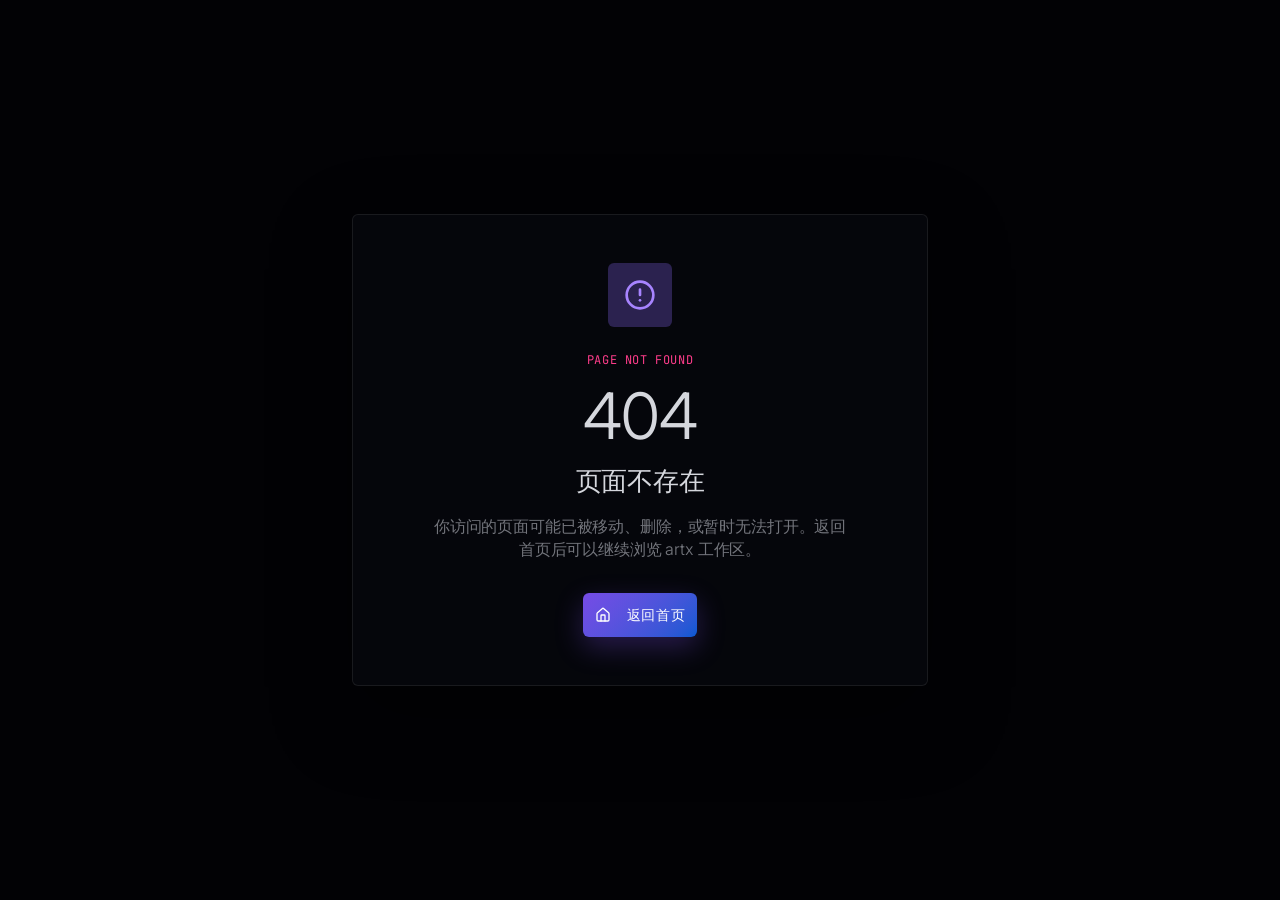
<file: artx-test/index.html>
<!doctype html>
<html lang="zh-CN">
  <head>
    <meta charset="UTF-8" />
    <meta name="viewport" content="width=device-width, initial-scale=1.0, maximum-scale=1" />
    <title>artx</title>
    <link rel="preconnect" href="https://fonts.googleapis.com" />
    <link rel="preconnect" href="https://fonts.gstatic.com" crossorigin />
    <link href="https://fonts.googleapis.com/css2?family=Inter:ital,opsz,wght@0,14..32,100..900;1,14..32,100..900&family=JetBrains+Mono:wght@400;500&display=swap" rel="stylesheet" />
    <script type="module" crossorigin src="/artx-test/assets/index-CjLbUKcX.js"></script>
    <link rel="stylesheet" crossorigin href="/artx-test/assets/index-CmsIhAQC.css">
  </head>
  <body>
    <div id="root"></div>
  </body>
</html>
</file>
<file: artx-test/assets/index-CmsIhAQC.css>
@import"https://fonts.googleapis.com/css2?family=DM+Sans:ital,opsz,wght@0,9..40,300;0,9..40,400;0,9..40,500;0,9..40,600;0,9..40,700;0,9..40,800;1,9..40,400&family=JetBrains+Mono:wght@400;500&display=swap";.react-flow{direction:ltr;--xy-edge-stroke-default: #b1b1b7;--xy-edge-stroke-width-default: 1;--xy-edge-stroke-selected-default: #555;--xy-connectionline-stroke-default: #b1b1b7;--xy-connectionline-stroke-width-default: 1;--xy-attribution-background-color-default: rgba(255, 255, 255, .5);--xy-minimap-background-color-default: #fff;--xy-minimap-mask-background-color-default: rgba(240, 240, 240, .6);--xy-minimap-mask-stroke-color-default: transparent;--xy-minimap-mask-stroke-width-default: 1;--xy-minimap-node-background-color-default: #e2e2e2;--xy-minimap-node-stroke-color-default: transparent;--xy-minimap-node-stroke-width-default: 2;--xy-background-color-default: transparent;--xy-background-pattern-dots-color-default: #91919a;--xy-background-pattern-lines-color-default: #eee;--xy-background-pattern-cross-color-default: #e2e2e2;background-color:var(--xy-background-color, var(--xy-background-color-default));--xy-node-color-default: inherit;--xy-node-border-default: 1px solid #1a192b;--xy-node-background-color-default: #fff;--xy-node-group-background-color-default: rgba(240, 240, 240, .25);--xy-node-boxshadow-hover-default: 0 1px 4px 1px rgba(0, 0, 0, .08);--xy-node-boxshadow-selected-default: 0 0 0 .5px #1a192b;--xy-node-border-radius-default: 3px;--xy-handle-background-color-default: #1a192b;--xy-handle-border-color-default: #fff;--xy-selection-background-color-default: rgba(0, 89, 220, .08);--xy-selection-border-default: 1px dotted rgba(0, 89, 220, .8);--xy-controls-button-background-color-default: #fefefe;--xy-controls-button-background-color-hover-default: #f4f4f4;--xy-controls-button-color-default: inherit;--xy-controls-button-color-hover-default: inherit;--xy-controls-button-border-color-default: #eee;--xy-controls-box-shadow-default: 0 0 2px 1px rgba(0, 0, 0, .08);--xy-edge-label-background-color-default: #ffffff;--xy-edge-label-color-default: inherit;--xy-resize-background-color-default: #3367d9}.react-flow.dark{--xy-edge-stroke-default: #3e3e3e;--xy-edge-stroke-width-default: 1;--xy-edge-stroke-selected-default: #727272;--xy-connectionline-stroke-default: #b1b1b7;--xy-connectionline-stroke-width-default: 1;--xy-attribution-background-color-default: rgba(150, 150, 150, .25);--xy-minimap-background-color-default: #141414;--xy-minimap-mask-background-color-default: rgba(60, 60, 60, .6);--xy-minimap-mask-stroke-color-default: transparent;--xy-minimap-mask-stroke-width-default: 1;--xy-minimap-node-background-color-default: #2b2b2b;--xy-minimap-node-stroke-color-default: transparent;--xy-minimap-node-stroke-width-default: 2;--xy-background-color-default: #141414;--xy-background-pattern-dots-color-default: #777;--xy-background-pattern-lines-color-default: #777;--xy-background-pattern-cross-color-default: #777;--xy-node-color-default: #f8f8f8;--xy-node-border-default: 1px solid #3c3c3c;--xy-node-background-color-default: #1e1e1e;--xy-node-group-background-color-default: rgba(240, 240, 240, .25);--xy-node-boxshadow-hover-default: 0 1px 4px 1px rgba(255, 255, 255, .08);--xy-node-boxshadow-selected-default: 0 0 0 .5px #999;--xy-handle-background-color-default: #bebebe;--xy-handle-border-color-default: #1e1e1e;--xy-selection-background-color-default: rgba(200, 200, 220, .08);--xy-selection-border-default: 1px dotted rgba(200, 200, 220, .8);--xy-controls-button-background-color-default: #2b2b2b;--xy-controls-button-background-color-hover-default: #3e3e3e;--xy-controls-button-color-default: #f8f8f8;--xy-controls-button-color-hover-default: #fff;--xy-controls-button-border-color-default: #5b5b5b;--xy-controls-box-shadow-default: 0 0 2px 1px rgba(0, 0, 0, .08);--xy-edge-label-background-color-default: #141414;--xy-edge-label-color-default: #f8f8f8}.react-flow__background{background-color:var(--xy-background-color-props, var(--xy-background-color, var(--xy-background-color-default)));pointer-events:none;z-index:-1}.react-flow__container{position:absolute;width:100%;height:100%;top:0;left:0}.react-flow__pane{z-index:1}.react-flow__pane.draggable{cursor:grab}.react-flow__pane.dragging{cursor:grabbing}.react-flow__pane.selection{cursor:pointer}.react-flow__viewport{transform-origin:0 0;z-index:2;pointer-events:none}.react-flow__renderer{z-index:4}.react-flow__selection{z-index:6}.react-flow__nodesselection-rect:focus,.react-flow__nodesselection-rect:focus-visible{outline:none}.react-flow__edge-path{stroke:var(--xy-edge-stroke, var(--xy-edge-stroke-default));stroke-width:var(--xy-edge-stroke-width, var(--xy-edge-stroke-width-default));fill:none}.react-flow__connection-path{stroke:var(--xy-connectionline-stroke, var(--xy-connectionline-stroke-default));stroke-width:var(--xy-connectionline-stroke-width, var(--xy-connectionline-stroke-width-default));fill:none}.react-flow .react-flow__edges{position:absolute}.react-flow .react-flow__edges svg{overflow:visible;position:absolute;pointer-events:none}.react-flow__edge{pointer-events:visibleStroke}.react-flow__edge.selectable{cursor:pointer}.react-flow__edge.animated path{stroke-dasharray:5;animation:dashdraw .5s linear infinite}.react-flow__edge.animated path.react-flow__edge-interaction{stroke-dasharray:none;animation:none}.react-flow__edge.inactive{pointer-events:none}.react-flow__edge.selected,.react-flow__edge:focus,.react-flow__edge:focus-visible{outline:none}.react-flow__edge.selected .react-flow__edge-path,.react-flow__edge.selectable:focus .react-flow__edge-path,.react-flow__edge.selectable:focus-visible .react-flow__edge-path{stroke:var(--xy-edge-stroke-selected, var(--xy-edge-stroke-selected-default))}.react-flow__edge-textwrapper{pointer-events:all}.react-flow__edge .react-flow__edge-text{pointer-events:none;-webkit-user-select:none;-moz-user-select:none;user-select:none}.react-flow__arrowhead polyline{stroke:var(--xy-edge-stroke, var(--xy-edge-stroke-default))}.react-flow__arrowhead polyline.arrowclosed{fill:var(--xy-edge-stroke, var(--xy-edge-stroke-default))}.react-flow__connection{pointer-events:none}.react-flow__connection .animated{stroke-dasharray:5;animation:dashdraw .5s linear infinite}svg.react-flow__connectionline{z-index:1001;overflow:visible;position:absolute}.react-flow__nodes{pointer-events:none;transform-origin:0 0}.react-flow__node{position:absolute;-webkit-user-select:none;-moz-user-select:none;user-select:none;pointer-events:all;transform-origin:0 0;box-sizing:border-box;cursor:default}.react-flow__node.selectable{cursor:pointer}.react-flow__node.draggable{cursor:grab;pointer-events:all}.react-flow__node.draggable.dragging{cursor:grabbing}.react-flow__nodesselection{z-index:3;transform-origin:left top;pointer-events:none}.react-flow__nodesselection-rect{position:absolute;pointer-events:all;cursor:grab}.react-flow__handle{position:absolute;pointer-events:none;min-width:5px;min-height:5px;width:6px;height:6px;background-color:var(--xy-handle-background-color, var(--xy-handle-background-color-default));border:1px solid var(--xy-handle-border-color, var(--xy-handle-border-color-default));border-radius:100%}.react-flow__handle.connectingfrom{pointer-events:all}.react-flow__handle.connectionindicator{pointer-events:all;cursor:crosshair}.react-flow__handle-bottom{top:auto;left:50%;bottom:0;transform:translate(-50%,50%)}.react-flow__handle-top{top:0;left:50%;transform:translate(-50%,-50%)}.react-flow__handle-left{top:50%;left:0;transform:translate(-50%,-50%)}.react-flow__handle-right{top:50%;right:0;transform:translate(50%,-50%)}.react-flow__edgeupdater{cursor:move;pointer-events:all}.react-flow__pane.selection .react-flow__panel{pointer-events:none}.react-flow__panel{position:absolute;z-index:5;margin:15px}.react-flow__panel.top{top:0}.react-flow__panel.bottom{bottom:0}.react-flow__panel.top.center,.react-flow__panel.bottom.center{left:50%;transform:translate(-15px) translate(-50%)}.react-flow__panel.left{left:0}.react-flow__panel.right{right:0}.react-flow__panel.left.center,.react-flow__panel.right.center{top:50%;transform:translateY(-15px) translateY(-50%)}.react-flow__attribution{font-size:10px;background:var(--xy-attribution-background-color, var(--xy-attribution-background-color-default));padding:2px 3px;margin:0}.react-flow__attribution a{text-decoration:none;color:#999}@keyframes dashdraw{0%{stroke-dashoffset:10}}.react-flow__edgelabel-renderer{position:absolute;width:100%;height:100%;pointer-events:none;-webkit-user-select:none;-moz-user-select:none;user-select:none;left:0;top:0}.react-flow__viewport-portal{position:absolute;width:100%;height:100%;left:0;top:0;-webkit-user-select:none;-moz-user-select:none;user-select:none}.react-flow__minimap{background:var( --xy-minimap-background-color-props, var(--xy-minimap-background-color, var(--xy-minimap-background-color-default)) )}.react-flow__minimap-svg{display:block}.react-flow__minimap-mask{fill:var( --xy-minimap-mask-background-color-props, var(--xy-minimap-mask-background-color, var(--xy-minimap-mask-background-color-default)) );stroke:var( --xy-minimap-mask-stroke-color-props, var(--xy-minimap-mask-stroke-color, var(--xy-minimap-mask-stroke-color-default)) );stroke-width:var( --xy-minimap-mask-stroke-width-props, var(--xy-minimap-mask-stroke-width, var(--xy-minimap-mask-stroke-width-default)) )}.react-flow__minimap-node{fill:var( --xy-minimap-node-background-color-props, var(--xy-minimap-node-background-color, var(--xy-minimap-node-background-color-default)) );stroke:var( --xy-minimap-node-stroke-color-props, var(--xy-minimap-node-stroke-color, var(--xy-minimap-node-stroke-color-default)) );stroke-width:var( --xy-minimap-node-stroke-width-props, var(--xy-minimap-node-stroke-width, var(--xy-minimap-node-stroke-width-default)) )}.react-flow__background-pattern.dots{fill:var( --xy-background-pattern-color-props, var(--xy-background-pattern-color, var(--xy-background-pattern-dots-color-default)) )}.react-flow__background-pattern.lines{stroke:var( --xy-background-pattern-color-props, var(--xy-background-pattern-color, var(--xy-background-pattern-lines-color-default)) )}.react-flow__background-pattern.cross{stroke:var( --xy-background-pattern-color-props, var(--xy-background-pattern-color, var(--xy-background-pattern-cross-color-default)) )}.react-flow__controls{display:flex;flex-direction:column;box-shadow:var(--xy-controls-box-shadow, var(--xy-controls-box-shadow-default))}.react-flow__controls.horizontal{flex-direction:row}.react-flow__controls-button{display:flex;justify-content:center;align-items:center;height:26px;width:26px;padding:4px;border:none;background:var(--xy-controls-button-background-color, var(--xy-controls-button-background-color-default));border-bottom:1px solid var( --xy-controls-button-border-color-props, var(--xy-controls-button-border-color, var(--xy-controls-button-border-color-default)) );color:var( --xy-controls-button-color-props, var(--xy-controls-button-color, var(--xy-controls-button-color-default)) );cursor:pointer;-webkit-user-select:none;-moz-user-select:none;user-select:none}.react-flow__controls-button svg{width:100%;max-width:12px;max-height:12px;fill:currentColor}.react-flow__edge.updating .react-flow__edge-path{stroke:#777}.react-flow__edge-text{font-size:10px}.react-flow__node.selectable:focus,.react-flow__node.selectable:focus-visible{outline:none}.react-flow__node-input,.react-flow__node-default,.react-flow__node-output,.react-flow__node-group{padding:10px;border-radius:var(--xy-node-border-radius, var(--xy-node-border-radius-default));width:150px;font-size:12px;color:var(--xy-node-color, var(--xy-node-color-default));text-align:center;border:var(--xy-node-border, var(--xy-node-border-default));background-color:var(--xy-node-background-color, var(--xy-node-background-color-default))}.react-flow__node-input.selectable:hover,.react-flow__node-default.selectable:hover,.react-flow__node-output.selectable:hover,.react-flow__node-group.selectable:hover{box-shadow:var(--xy-node-boxshadow-hover, var(--xy-node-boxshadow-hover-default))}.react-flow__node-input.selectable.selected,.react-flow__node-input.selectable:focus,.react-flow__node-input.selectable:focus-visible,.react-flow__node-default.selectable.selected,.react-flow__node-default.selectable:focus,.react-flow__node-default.selectable:focus-visible,.react-flow__node-output.selectable.selected,.react-flow__node-output.selectable:focus,.react-flow__node-output.selectable:focus-visible,.react-flow__node-group.selectable.selected,.react-flow__node-group.selectable:focus,.react-flow__node-group.selectable:focus-visible{box-shadow:var(--xy-node-boxshadow-selected, var(--xy-node-boxshadow-selected-default))}.react-flow__node-group{background-color:var(--xy-node-group-background-color, var(--xy-node-group-background-color-default))}.react-flow__nodesselection-rect,.react-flow__selection{background:var(--xy-selection-background-color, var(--xy-selection-background-color-default));border:var(--xy-selection-border, var(--xy-selection-border-default))}.react-flow__nodesselection-rect:focus,.react-flow__nodesselection-rect:focus-visible,.react-flow__selection:focus,.react-flow__selection:focus-visible{outline:none}.react-flow__controls-button:hover{background:var( --xy-controls-button-background-color-hover-props, var(--xy-controls-button-background-color-hover, var(--xy-controls-button-background-color-hover-default)) );color:var( --xy-controls-button-color-hover-props, var(--xy-controls-button-color-hover, var(--xy-controls-button-color-hover-default)) )}.react-flow__controls-button:disabled{pointer-events:none}.react-flow__controls-button:disabled svg{fill-opacity:.4}.react-flow__controls-button:last-child{border-bottom:none}.react-flow__controls.horizontal .react-flow__controls-button{border-bottom:none;border-right:1px solid var( --xy-controls-button-border-color-props, var(--xy-controls-button-border-color, var(--xy-controls-button-border-color-default)) )}.react-flow__controls.horizontal .react-flow__controls-button:last-child{border-right:none}.react-flow__resize-control{position:absolute}.react-flow__resize-control.left,.react-flow__resize-control.right{cursor:ew-resize}.react-flow__resize-control.top,.react-flow__resize-control.bottom{cursor:ns-resize}.react-flow__resize-control.top.left,.react-flow__resize-control.bottom.right{cursor:nwse-resize}.react-flow__resize-control.bottom.left,.react-flow__resize-control.top.right{cursor:nesw-resize}.react-flow__resize-control.handle{width:5px;height:5px;border:1px solid #fff;border-radius:1px;background-color:var(--xy-resize-background-color, var(--xy-resize-background-color-default));translate:-50% -50%}.react-flow__resize-control.handle.left{left:0;top:50%}.react-flow__resize-control.handle.right{left:100%;top:50%}.react-flow__resize-control.handle.top{left:50%;top:0}.react-flow__resize-control.handle.bottom{left:50%;top:100%}.react-flow__resize-control.handle.top.left,.react-flow__resize-control.handle.bottom.left{left:0}.react-flow__resize-control.handle.top.right,.react-flow__resize-control.handle.bottom.right{left:100%}.react-flow__resize-control.line{border-color:var(--xy-resize-background-color, var(--xy-resize-background-color-default));border-width:0;border-style:solid}.react-flow__resize-control.line.left,.react-flow__resize-control.line.right{width:1px;transform:translate(-50%);top:0;height:100%}.react-flow__resize-control.line.left{left:0;border-left-width:1px}.react-flow__resize-control.line.right{left:100%;border-right-width:1px}.react-flow__resize-control.line.top,.react-flow__resize-control.line.bottom{height:1px;transform:translateY(-50%);left:0;width:100%}.react-flow__resize-control.line.top{top:0;border-top-width:1px}.react-flow__resize-control.line.bottom{border-bottom-width:1px;top:100%}.react-flow__edge-textbg{fill:var(--xy-edge-label-background-color, var(--xy-edge-label-background-color-default))}.react-flow__edge-text{fill:var(--xy-edge-label-color, var(--xy-edge-label-color-default))}.cropper-container{direction:ltr;font-size:0;line-height:0;position:relative;-ms-touch-action:none;touch-action:none;-webkit-touch-callout:none;-webkit-user-select:none;-moz-user-select:none;-ms-user-select:none;user-select:none}.cropper-container img{backface-visibility:hidden;display:block;height:100%;image-orientation:0deg;max-height:none!important;max-width:none!important;min-height:0!important;min-width:0!important;width:100%}.cropper-wrap-box,.cropper-canvas,.cropper-drag-box,.cropper-crop-box,.cropper-modal{inset:0;position:absolute}.cropper-wrap-box,.cropper-canvas{overflow:hidden}.cropper-drag-box{background-color:#fff;opacity:0}.cropper-modal{background-color:#000;opacity:.5}.cropper-view-box{display:block;height:100%;outline:1px solid #39f;outline-color:#3399ffbf;overflow:hidden;width:100%}.cropper-dashed{border:0 dashed #eee;display:block;opacity:.5;position:absolute}.cropper-dashed.dashed-h{border-bottom-width:1px;border-top-width:1px;height:calc(100% / 3);left:0;top:calc(100% / 3);width:100%}.cropper-dashed.dashed-v{border-left-width:1px;border-right-width:1px;height:100%;left:calc(100% / 3);top:0;width:calc(100% / 3)}.cropper-center{display:block;height:0;left:50%;opacity:.75;position:absolute;top:50%;width:0}.cropper-center:before,.cropper-center:after{background-color:#eee;content:" ";display:block;position:absolute}.cropper-center:before{height:1px;left:-3px;top:0;width:7px}.cropper-center:after{height:7px;left:0;top:-3px;width:1px}.cropper-face,.cropper-line,.cropper-point{display:block;height:100%;opacity:.1;position:absolute;width:100%}.cropper-face{background-color:#fff;left:0;top:0}.cropper-line{background-color:#39f}.cropper-line.line-e{cursor:ew-resize;right:-3px;top:0;width:5px}.cropper-line.line-n{cursor:ns-resize;height:5px;left:0;top:-3px}.cropper-line.line-w{cursor:ew-resize;left:-3px;top:0;width:5px}.cropper-line.line-s{bottom:-3px;cursor:ns-resize;height:5px;left:0}.cropper-point{background-color:#39f;height:5px;opacity:.75;width:5px}.cropper-point.point-e{cursor:ew-resize;margin-top:-3px;right:-3px;top:50%}.cropper-point.point-n{cursor:ns-resize;left:50%;margin-left:-3px;top:-3px}.cropper-point.point-w{cursor:ew-resize;left:-3px;margin-top:-3px;top:50%}.cropper-point.point-s{bottom:-3px;cursor:s-resize;left:50%;margin-left:-3px}.cropper-point.point-ne{cursor:nesw-resize;right:-3px;top:-3px}.cropper-point.point-nw{cursor:nwse-resize;left:-3px;top:-3px}.cropper-point.point-sw{bottom:-3px;cursor:nesw-resize;left:-3px}.cropper-point.point-se{bottom:-3px;cursor:nwse-resize;height:20px;opacity:1;right:-3px;width:20px}@media (min-width: 768px){.cropper-point.point-se{height:15px;width:15px}}@media (min-width: 992px){.cropper-point.point-se{height:10px;width:10px}}@media (min-width: 1200px){.cropper-point.point-se{height:5px;opacity:.75;width:5px}}.cropper-point.point-se:before{background-color:#39f;bottom:-50%;content:" ";display:block;height:200%;opacity:0;position:absolute;right:-50%;width:200%}.cropper-invisible{opacity:0}.cropper-bg{background-image:url([data-uri])}.cropper-hide{display:block;height:0;position:absolute;width:0}.cropper-hidden{display:none!important}.cropper-move{cursor:move}.cropper-crop{cursor:crosshair}.cropper-disabled .cropper-drag-box,.cropper-disabled .cropper-face,.cropper-disabled .cropper-line,.cropper-disabled .cropper-point{cursor:not-allowed}@layer properties{@supports (((-webkit-hyphens:none)) and (not (margin-trim:inline))) or ((-moz-orient:inline) and (not (color:rgb(from red r g b)))){*,:before,:after,::backdrop{--tw-translate-x:0;--tw-translate-y:0;--tw-translate-z:0;--tw-rotate-x:initial;--tw-rotate-y:initial;--tw-rotate-z:initial;--tw-skew-x:initial;--tw-skew-y:initial;--tw-space-y-reverse:0;--tw-border-style:solid;--tw-gradient-position:initial;--tw-gradient-from:#0000;--tw-gradient-via:#0000;--tw-gradient-to:#0000;--tw-gradient-stops:initial;--tw-gradient-via-stops:initial;--tw-gradient-from-position:0%;--tw-gradient-via-position:50%;--tw-gradient-to-position:100%;--tw-leading:initial;--tw-font-weight:initial;--tw-tracking:initial;--tw-ordinal:initial;--tw-slashed-zero:initial;--tw-numeric-figure:initial;--tw-numeric-spacing:initial;--tw-numeric-fraction:initial;--tw-shadow:0 0 #0000;--tw-shadow-color:initial;--tw-shadow-alpha:100%;--tw-inset-shadow:0 0 #0000;--tw-inset-shadow-color:initial;--tw-inset-shadow-alpha:100%;--tw-ring-color:initial;--tw-ring-shadow:0 0 #0000;--tw-inset-ring-color:initial;--tw-inset-ring-shadow:0 0 #0000;--tw-ring-inset:initial;--tw-ring-offset-width:0px;--tw-ring-offset-color:#fff;--tw-ring-offset-shadow:0 0 #0000;--tw-outline-style:solid;--tw-blur:initial;--tw-brightness:initial;--tw-contrast:initial;--tw-grayscale:initial;--tw-hue-rotate:initial;--tw-invert:initial;--tw-opacity:initial;--tw-saturate:initial;--tw-sepia:initial;--tw-drop-shadow:initial;--tw-drop-shadow-color:initial;--tw-drop-shadow-alpha:100%;--tw-drop-shadow-size:initial;--tw-backdrop-blur:initial;--tw-backdrop-brightness:initial;--tw-backdrop-contrast:initial;--tw-backdrop-grayscale:initial;--tw-backdrop-hue-rotate:initial;--tw-backdrop-invert:initial;--tw-backdrop-opacity:initial;--tw-backdrop-saturate:initial;--tw-backdrop-sepia:initial;--tw-duration:initial;--tw-ease:initial;--tw-scale-x:1;--tw-scale-y:1;--tw-scale-z:1;--tw-content:"";--tw-animation-delay:0s;--tw-animation-direction:normal;--tw-animation-duration:initial;--tw-animation-fill-mode:none;--tw-animation-iteration-count:1;--tw-enter-blur:0;--tw-enter-opacity:1;--tw-enter-rotate:0;--tw-enter-scale:1;--tw-enter-translate-x:0;--tw-enter-translate-y:0;--tw-exit-blur:0;--tw-exit-opacity:1;--tw-exit-rotate:0;--tw-exit-scale:1;--tw-exit-translate-x:0;--tw-exit-translate-y:0}}}@layer theme{:root,:host{--font-sans:ui-sans-serif,system-ui,sans-serif,"Apple Color Emoji","Segoe UI Emoji","Segoe UI Symbol","Noto Color Emoji";--font-mono:ui-monospace,SFMono-Regular,Menlo,Monaco,Consolas,"Liberation Mono","Courier New",monospace;--color-red-300:oklch(80.8% .114 19.571);--color-emerald-200:oklch(90.5% .093 164.15);--color-cyan-100:oklch(95.6% .045 203.388);--color-cyan-200:oklch(91.7% .08 205.041);--color-cyan-300:oklch(86.5% .127 207.078);--color-purple-500:oklch(62.7% .265 303.9);--color-slate-200:oklch(92.9% .013 255.508);--color-slate-300:oklch(86.9% .022 252.894);--color-slate-500:oklch(55.4% .046 257.417);--color-slate-600:oklch(44.6% .043 257.281);--color-slate-950:oklch(12.9% .042 264.695);--color-black:#000;--color-white:#fff;--spacing:.25rem;--container-sm:24rem;--container-lg:32rem;--container-xl:36rem;--container-2xl:42rem;--container-3xl:48rem;--container-4xl:56rem;--container-5xl:64rem;--text-xs:.75rem;--text-xs--line-height:calc(1/.75);--text-sm:.875rem;--text-sm--line-height:calc(1.25/.875);--text-base:1rem;--text-base--line-height: 1.5 ;--text-lg:1.125rem;--text-lg--line-height:calc(1.75/1.125);--text-xl:1.25rem;--text-xl--line-height:calc(1.75/1.25);--text-5xl:3rem;--text-5xl--line-height:1;--font-weight-normal:400;--font-weight-medium:500;--font-weight-semibold:600;--font-weight-bold:700;--font-weight-black:900;--tracking-tight:-.025em;--tracking-normal:0em;--tracking-wider:.05em;--tracking-widest:.1em;--leading-tight:1.25;--leading-snug:1.375;--leading-normal:1.5;--leading-relaxed:1.625;--radius-xs:.125rem;--radius-2xl:1rem;--ease-out:cubic-bezier(0,0,.2,1);--ease-in-out:cubic-bezier(.4,0,.2,1);--animate-spin:spin 1s linear infinite;--animate-pulse:pulse 2s cubic-bezier(.4,0,.6,1)infinite;--animate-bounce:bounce 1s infinite;--blur-sm:8px;--blur-md:12px;--blur-xl:24px;--blur-2xl:40px;--aspect-video:16/9;--default-transition-duration:.15s;--default-transition-timing-function:cubic-bezier(.4,0,.2,1);--default-font-family:var(--font-sans);--default-mono-font-family:var(--font-mono);--color-border:var(--border)}}@layer base{*,:after,:before,::backdrop{box-sizing:border-box;border:0 solid;margin:0;padding:0}::file-selector-button{box-sizing:border-box;border:0 solid;margin:0;padding:0}html,:host{-webkit-text-size-adjust:100%;tab-size:4;line-height:1.5;font-family:var(--default-font-family,ui-sans-serif,system-ui,sans-serif,"Apple Color Emoji","Segoe UI Emoji","Segoe UI Symbol","Noto Color Emoji");font-feature-settings:var(--default-font-feature-settings,normal);font-variation-settings:var(--default-font-variation-settings,normal);-webkit-tap-highlight-color:transparent}hr{height:0;color:inherit;border-top-width:1px}abbr:where([title]){-webkit-text-decoration:underline dotted;text-decoration:underline dotted}h1,h2,h3,h4,h5,h6{font-size:inherit;font-weight:inherit}a{color:inherit;-webkit-text-decoration:inherit;text-decoration:inherit}b,strong{font-weight:bolder}code,kbd,samp,pre{font-family:var(--default-mono-font-family,ui-monospace,SFMono-Regular,Menlo,Monaco,Consolas,"Liberation Mono","Courier New",monospace);font-feature-settings:var(--default-mono-font-feature-settings,normal);font-variation-settings:var(--default-mono-font-variation-settings,normal);font-size:1em}small{font-size:80%}sub,sup{vertical-align:baseline;font-size:75%;line-height:0;position:relative}sub{bottom:-.25em}sup{top:-.5em}table{text-indent:0;border-color:inherit;border-collapse:collapse}:-moz-focusring{outline:auto}progress{vertical-align:baseline}summary{display:list-item}ol,ul,menu{list-style:none}img,svg,video,canvas,audio,iframe,embed,object{vertical-align:middle;display:block}img,video{max-width:100%;height:auto}button,input,select,optgroup,textarea{font:inherit;font-feature-settings:inherit;font-variation-settings:inherit;letter-spacing:inherit;color:inherit;opacity:1;background-color:#0000;border-radius:0}::file-selector-button{font:inherit;font-feature-settings:inherit;font-variation-settings:inherit;letter-spacing:inherit;color:inherit;opacity:1;background-color:#0000;border-radius:0}:where(select:is([multiple],[size])) optgroup{font-weight:bolder}:where(select:is([multiple],[size])) optgroup option{padding-inline-start:20px}::file-selector-button{margin-inline-end:4px}::placeholder{opacity:1}@supports (not ((-webkit-appearance:-apple-pay-button))) or (contain-intrinsic-size:1px){::placeholder{color:currentColor}@supports (color:color-mix(in lab,red,red)){::placeholder{color:color-mix(in oklab,currentcolor 50%,transparent)}}}textarea{resize:vertical}::-webkit-search-decoration{-webkit-appearance:none}::-webkit-date-and-time-value{min-height:1lh;text-align:inherit}::-webkit-datetime-edit{display:inline-flex}::-webkit-datetime-edit-fields-wrapper{padding:0}::-webkit-datetime-edit{padding-block:0}::-webkit-datetime-edit-year-field{padding-block:0}::-webkit-datetime-edit-month-field{padding-block:0}::-webkit-datetime-edit-day-field{padding-block:0}::-webkit-datetime-edit-hour-field{padding-block:0}::-webkit-datetime-edit-minute-field{padding-block:0}::-webkit-datetime-edit-second-field{padding-block:0}::-webkit-datetime-edit-millisecond-field{padding-block:0}::-webkit-datetime-edit-meridiem-field{padding-block:0}::-webkit-calendar-picker-indicator{line-height:1}:-moz-ui-invalid{box-shadow:none}button,input:where([type=button],[type=reset],[type=submit]){appearance:button}::file-selector-button{appearance:button}::-webkit-inner-spin-button{height:auto}::-webkit-outer-spin-button{height:auto}[hidden]:where(:not([hidden=until-found])){display:none!important}*{border-color:var(--border);outline-color:var(--ring)}@supports (color:color-mix(in lab,red,red)){*{outline-color:color-mix(in oklab,var(--ring)50%,transparent)}}html{font-family:Inter,system-ui,sans-serif;font-size:16px}body{background-color:var(--background);color:var(--foreground);-webkit-font-smoothing:antialiased;-moz-osx-font-smoothing:grayscale;font-family:Inter,system-ui,sans-serif;transition:background-color .2s,color .2s}button:not(:disabled),[role=button]:not([aria-disabled=true]),[type=button]:not(:disabled),[type=submit]:not(:disabled),a[href],select:not(:disabled){cursor:pointer}::-webkit-scrollbar{width:4px;height:4px}::-webkit-scrollbar-track{background:0 0}::-webkit-scrollbar-thumb{background:#ffffff26;border-radius:6px}::-webkit-scrollbar-thumb:hover{background:#ffffff40}.light ::-webkit-scrollbar-thumb{background:#0000001f}.light ::-webkit-scrollbar-thumb:hover{background:#0003}.model-selector-scroll::-webkit-scrollbar-track{background:0 0}.model-selector-scroll::-webkit-scrollbar-corner{background:0 0}.model-selector-scroll::-webkit-scrollbar-thumb{background:#ffffff2e}.light .model-selector-scroll::-webkit-scrollbar-thumb{background:#00000029}}@layer components{.container{width:100%;max-width:var(--content-max);margin-left:auto;margin-right:auto;padding-left:1rem;padding-right:1rem}.content-shell{width:min(100%,var(--content-max));margin-left:auto;margin-right:auto;padding-left:clamp(16px,3vw,40px);padding-right:clamp(16px,3vw,40px)}.feature-shell{width:min(100%,var(--content-feature-max));margin-left:auto;margin-right:auto;padding-left:clamp(16px,3vw,32px);padding-right:clamp(16px,3vw,32px)}.text-measure{max-width:var(--text-measure-max)}.flex{min-width:0;min-height:0}.type-display-xl{letter-spacing:-1.72px;font-family:Inter,system-ui,sans-serif;font-size:clamp(48px,8vw,86px);font-weight:340;line-height:1}.type-display-lg{letter-spacing:-.96px;font-family:Inter,system-ui,sans-serif;font-size:clamp(40px,6vw,64px);font-weight:340;line-height:1.1}.type-headline{letter-spacing:-.26px;font-family:Inter,system-ui,sans-serif;font-size:26px;font-weight:540;line-height:1.35}.type-subhead{letter-spacing:-.26px;font-family:Inter,system-ui,sans-serif;font-size:26px;font-weight:340;line-height:1.35}.type-card-title{font-family:Inter,system-ui,sans-serif;font-size:24px;font-weight:700;line-height:1.45}.type-body-lg{letter-spacing:-.14px;font-family:Inter,system-ui,sans-serif;font-size:20px;font-weight:330;line-height:1.4}.type-body{letter-spacing:-.26px;font-family:Inter,system-ui,sans-serif;font-size:18px;font-weight:320;line-height:1.45}.type-body-sm{letter-spacing:-.14px;font-family:Inter,system-ui,sans-serif;font-size:16px;font-weight:330;line-height:1.45}.type-button{letter-spacing:-.1px;font-family:Inter,system-ui,sans-serif;font-size:20px;font-weight:480;line-height:1.4}.type-eyebrow{letter-spacing:.54px;text-transform:uppercase;font-family:JetBrains Mono,monospace;font-size:18px;font-weight:400}.type-caption{letter-spacing:.6px;font-family:JetBrains Mono,monospace;font-size:12px;font-weight:400}.gradient-brand{background:linear-gradient(135deg,#7e55f0,#6977e9,#4393e2 50%,#3399e0,#17a0de 62.5%,#00a3dc,#00a6d8 68.75%,#00aad2 75%,#00bbc3);background:linear-gradient(135deg,#7e55f0,#6977e9,#4393e2 50%,#3399e0,#17a0de 62.5%,color(xyz 0.26 0.313 0.731),color(xyz 0.258 0.321 0.725) 68.75%,color(xyz 0.256 0.336 0.714) 75%,color(xyz 0.246 0.405 0.666))}.gradient-brand-text{-webkit-text-fill-color:transparent;background:linear-gradient(135deg,#a591ff,#90a1ff,#68b3ff 50%,#44bdfd 62.5%,#29c1f9 68.75%,#10c4f7 71.88%,#00c5f5,#00c6f3 75%,#01c9ea,#00cbe4 87.5%,#00d0d9);background:linear-gradient(135deg,color(xyz 0.483 0.343 1.307),color(xyz 0.442 0.382 1.177),color(xyz 0.401 0.424 1.052) 50%,#44bdfd 62.5%,#29c1f9 68.75%,#10c4f7,color(xyz 0.361 0.467 0.933) 75%,color(xyz 0.351 0.478 0.904),color(xyz 0.341 0.489 0.875) 87.5%,color(xyz 0.321 0.511 0.818));-webkit-background-clip:text;background-clip:text}.gradient-border{position:relative}.gradient-border:before{content:"";border-radius:inherit;pointer-events:none;background:linear-gradient(135deg,#7e55f099,#6977e999,#4393e299 50%,#17a0de99 62.5%,#00a3dc99,#00a6d899 68.75%,#00aad299 75%,#00bbc399);background:linear-gradient(135deg,#7e55f099,#6977e999,#4393e299 50%,#17a0de99 62.5%,color(xyz 0.26 0.313 0.731 / 0.6),color(xyz 0.258 0.321 0.725 / 0.6) 68.75%,color(xyz 0.256 0.336 0.714 / 0.6) 75%,color(xyz 0.246 0.405 0.666 / 0.6));padding:1px;position:absolute;inset:0;-webkit-mask-image:linear-gradient(#fff 0 0),linear-gradient(#fff 0 0);mask-image:linear-gradient(#fff 0 0),linear-gradient(#fff 0 0);-webkit-mask-position:0 0,0 0;mask-position:0 0,0 0;-webkit-mask-size:auto,auto;mask-size:auto,auto;-webkit-mask-repeat:repeat,repeat;mask-repeat:repeat,repeat;-webkit-mask-clip:content-box,border-box;mask-clip:content-box,border-box;-webkit-mask-origin:content-box,border-box;mask-origin:content-box,border-box;-webkit-mask-composite:xor;mask-composite:exclude;-webkit-mask-source-type:auto,auto;mask-mode:match-source,match-source}.card-hover{transition:transform .18s var(--ease-out-snappy),box-shadow .18s var(--ease-out-snappy),border-color .18s ease}.card-hover:hover{transform:translateY(-2px);box-shadow:0 8px 32px #7e55f026,0 2px 8px #0006}button:active:not(:disabled){transition:transform .16s var(--ease-out-snappy);transform:scale(.97)}@keyframes shimmer{0%{background-position:-200% 0}to{background-position:200% 0}}.skeleton{background:linear-gradient(90deg,#ffffff0a 25%,#ffffff14,#ffffff0a 75%) 0 0/200% 100%;animation:1.8s ease-in-out infinite shimmer}@keyframes pulse-glow{0%,to{box-shadow:0 0 #7e55f066}50%{box-shadow:0 0 0 6px #7e55f000}}.pulse-glow{animation:2s ease-in-out infinite pulse-glow}.artx-ai-generation-loading{isolation:isolate;position:relative;overflow:hidden}.artx-ai-generation-loading:before{content:"";z-index:-1;border-radius:inherit;mix-blend-mode:screen;opacity:.76;pointer-events:none;background:linear-gradient(115deg,#0000,#fff0 33%,#ffffffb8 48%,#fff3 55%,#0000 70%) 0 0/260% 260%,linear-gradient(90deg,#ffffff3d,#ffffff0a,#ffffff3d) 0 0/100% 100%;animation:2.6s cubic-bezier(.45,0,.2,1) infinite artx-generation-node-sweep;position:absolute;inset:0}.artx-ai-generation-loading:after{content:"";z-index:-1;border-radius:inherit;pointer-events:none;background:linear-gradient(90deg,#fffffff2,#ffffff14 28% 72%,#fffffff2) top/100% 1px no-repeat,linear-gradient(90deg,#fffffff2,#ffffff14 28% 72%,#fffffff2) bottom/100% 1px no-repeat,linear-gradient(#fffffff2,#ffffff14 28% 72%,#fffffff2) 0/1px 100% no-repeat,linear-gradient(#fffffff2,#ffffff14 28% 72%,#fffffff2) 100%/1px 100% no-repeat;animation:2.4s ease-in-out infinite artx-generation-border-breathe;position:absolute;inset:0;box-shadow:inset 0 0 28px #ffffff24,0 0 34px #a472ff5c,0 0 58px #ff7b9a33}.artx-ai-generation-mark-shell{filter:drop-shadow(0 0 12px #ffffffdb)drop-shadow(0 0 26px #b774ffb8)drop-shadow(0 0 44px #ff84a873);place-items:center;width:min(28%,112px);min-width:64px;max-width:118px;animation:1.85s ease-in-out infinite artx-generation-mark-breathe;display:grid;position:relative}.artx-ai-generation-mark{-webkit-user-select:none;user-select:none;pointer-events:none;width:100%;height:auto;display:block}@keyframes artx-generation-node-sweep{0%{opacity:.34;background-position:-170%,0 0}38%{opacity:.88}72%{opacity:.58;background-position:160%,0 0}to{opacity:.34;background-position:160%,0 0}}@keyframes artx-generation-border-breathe{0%,to{opacity:.62;box-shadow:inset 0 0 22px #ffffff1a,0 0 24px #a472ff47,0 0 44px #ff7b9a29}50%{opacity:1;box-shadow:inset 0 0 34px #ffffff2e,0 0 42px #a472ff7a,0 0 74px #ff7b9a42}}@keyframes artx-generation-mark-breathe{0%,to{opacity:.78;filter:drop-shadow(0 0 8px #ffffffad)drop-shadow(0 0 18px #b774ff80)drop-shadow(0 0 34px #ff84a852);transform:scale(.965)}50%{opacity:1;filter:drop-shadow(0 0 15px #fffffff5)drop-shadow(0 0 32px #b774ffd1)drop-shadow(0 0 56px #ff84a87a);transform:scale(1.025)}}@keyframes spin-gradient{0%{transform:rotate(0)}to{transform:rotate(360deg)}}@keyframes fade-up{0%{opacity:0;transform:translateY(12px)}to{opacity:1;transform:translateY(0)}}.animate-fade-up{animation:fade-up .3s var(--ease-out-snappy)both}.font-mono-dim{color:#00bbc3;color:oklch(72% .18 200);letter-spacing:.02em;font-family:JetBrains Mono,monospace;font-size:11px}@media (min-width:640px){.container{padding-left:1.5rem;padding-right:1.5rem}}@media (min-width:768px){.container{padding-left:2rem;padding-right:2rem}}@media (min-width:1024px){.container{padding-left:2rem;padding-right:2rem}}@media (min-width:1440px){.container{padding-left:2.5rem;padding-right:2.5rem}}@media (min-width:1600px){.container{max-width:var(--content-max)}}}@layer utilities{.\@container\/card-header{container:card-header/inline-size}.\@container\/field-group{container:field-group/inline-size}.pointer-events-auto{pointer-events:auto}.pointer-events-none{pointer-events:none}.collapse{visibility:collapse}.invisible{visibility:hidden}.visible{visibility:visible}.sr-only{clip-path:inset(50%);white-space:nowrap;border-width:0;width:1px;height:1px;margin:-1px;padding:0;position:absolute;overflow:hidden}.absolute{position:absolute}.fixed{position:fixed}.relative{position:relative}.static{position:static}.sticky{position:sticky}.inset-0{inset:calc(var(--spacing)*0)}.inset-x-0{inset-inline:calc(var(--spacing)*0)}.inset-y-0{inset-block:calc(var(--spacing)*0)}.-top-1\.5{top:calc(var(--spacing)*-1.5)}.-top-2\.5{top:calc(var(--spacing)*-2.5)}.-top-3{top:calc(var(--spacing)*-3)}.-top-12{top:calc(var(--spacing)*-12)}.top-0{top:calc(var(--spacing)*0)}.top-0\.5{top:calc(var(--spacing)*.5)}.top-1{top:calc(var(--spacing)*1)}.top-1\.5{top:calc(var(--spacing)*1.5)}.top-1\/2{top:50%}.top-3{top:calc(var(--spacing)*3)}.top-3\.5{top:calc(var(--spacing)*3.5)}.top-4{top:calc(var(--spacing)*4)}.top-\[1px\]{top:1px}.top-\[50\%\]{top:50%}.top-\[60\%\]{top:60%}.top-\[80px\]{top:80px}.top-\[117px\]{top:117px}.top-\[270px\]{top:270px}.top-\[735px\]{top:735px}.top-\[752px\]{top:752px}.top-\[782px\]{top:782px}.top-full{top:100%}.-right-1\.5{right:calc(var(--spacing)*-1.5)}.-right-2\.5{right:calc(var(--spacing)*-2.5)}.-right-3{right:calc(var(--spacing)*-3)}.-right-12{right:calc(var(--spacing)*-12)}.right-0{right:calc(var(--spacing)*0)}.right-0\.5{right:calc(var(--spacing)*.5)}.right-1{right:calc(var(--spacing)*1)}.right-2{right:calc(var(--spacing)*2)}.right-3{right:calc(var(--spacing)*3)}.right-4{right:calc(var(--spacing)*4)}.-bottom-1\.5{bottom:calc(var(--spacing)*-1.5)}.-bottom-12{bottom:calc(var(--spacing)*-12)}.bottom-0{bottom:calc(var(--spacing)*0)}.bottom-1{bottom:calc(var(--spacing)*1)}.bottom-2{bottom:calc(var(--spacing)*2)}.bottom-4{bottom:calc(var(--spacing)*4)}.bottom-5{bottom:calc(var(--spacing)*5)}.bottom-full{bottom:100%}.-left-1\.5{left:calc(var(--spacing)*-1.5)}.-left-12{left:calc(var(--spacing)*-12)}.left-0{left:calc(var(--spacing)*0)}.left-1\/2{left:50%}.left-2{left:calc(var(--spacing)*2)}.left-3{left:calc(var(--spacing)*3)}.left-4{left:calc(var(--spacing)*4)}.left-\[-2\%\]{left:-2%}.left-\[50\%\]{left:50%}.left-\[180px\]{left:180px}.left-\[208px\]{left:208px}.left-\[215px\]{left:215px}.left-\[244px\]{left:244px}.left-\[1001px\]{left:1001px}.left-full{left:100%}.isolate{isolation:isolate}.z-0{z-index:0}.z-10{z-index:10}.z-20{z-index:20}.z-30{z-index:30}.z-40{z-index:40}.z-50{z-index:50}.z-\[1\]{z-index:1}.z-\[9999\]{z-index:9999}.order-first{order:-9999}.order-last{order:9999}.col-start-2{grid-column-start:2}.row-span-2{grid-row:span 2/span 2}.row-start-1{grid-row-start:1}.container{width:100%}@media (min-width:640px){.container{max-width:640px}}@media (min-width:768px){.container{max-width:768px}}@media (min-width:1024px){.container{max-width:1024px}}@media (min-width:1280px){.container{max-width:1280px}}@media (min-width:1440px){.container{max-width:1440px}}@media (min-width:1520px){.container{max-width:1520px}}@media (min-width:1600px){.container{max-width:1600px}}@media (min-width:1920px){.container{max-width:1920px}}@media (min-width:2240px){.container{max-width:2240px}}.\!m-0{margin:calc(var(--spacing)*0)!important}.-mx-1{margin-inline:calc(var(--spacing)*-1)}.mx-2{margin-inline:calc(var(--spacing)*2)}.mx-3{margin-inline:calc(var(--spacing)*3)}.mx-3\.5{margin-inline:calc(var(--spacing)*3.5)}.mx-auto{margin-inline:auto}.-my-2{margin-block:calc(var(--spacing)*-2)}.my-0{margin-block:calc(var(--spacing)*0)}.my-0\.5{margin-block:calc(var(--spacing)*.5)}.my-1{margin-block:calc(var(--spacing)*1)}.my-3{margin-block:calc(var(--spacing)*3)}.-mt-4{margin-top:calc(var(--spacing)*-4)}.-mt-12{margin-top:calc(var(--spacing)*-12)}.mt-0\.5{margin-top:calc(var(--spacing)*.5)}.mt-1{margin-top:calc(var(--spacing)*1)}.mt-1\.5{margin-top:calc(var(--spacing)*1.5)}.mt-2{margin-top:calc(var(--spacing)*2)}.mt-3{margin-top:calc(var(--spacing)*3)}.mt-4{margin-top:calc(var(--spacing)*4)}.mt-5{margin-top:calc(var(--spacing)*5)}.mt-6{margin-top:calc(var(--spacing)*6)}.mt-7{margin-top:calc(var(--spacing)*7)}.mt-8{margin-top:calc(var(--spacing)*8)}.mt-auto{margin-top:auto}.mr-2{margin-right:calc(var(--spacing)*2)}.mb-0\.5{margin-bottom:calc(var(--spacing)*.5)}.mb-1{margin-bottom:calc(var(--spacing)*1)}.mb-1\.5{margin-bottom:calc(var(--spacing)*1.5)}.mb-2{margin-bottom:calc(var(--spacing)*2)}.mb-3{margin-bottom:calc(var(--spacing)*3)}.mb-4{margin-bottom:calc(var(--spacing)*4)}.mb-5{margin-bottom:calc(var(--spacing)*5)}.mb-6{margin-bottom:calc(var(--spacing)*6)}.mb-7{margin-bottom:calc(var(--spacing)*7)}.mb-8{margin-bottom:calc(var(--spacing)*8)}.-ml-4{margin-left:calc(var(--spacing)*-4)}.ml-0\.5{margin-left:calc(var(--spacing)*.5)}.ml-1{margin-left:calc(var(--spacing)*1)}.ml-2{margin-left:calc(var(--spacing)*2)}.ml-4{margin-left:calc(var(--spacing)*4)}.ml-auto{margin-left:auto}.line-clamp-1{-webkit-line-clamp:1;-webkit-box-orient:vertical;display:-webkit-box;overflow:hidden}.line-clamp-2{-webkit-line-clamp:2;-webkit-box-orient:vertical;display:-webkit-box;overflow:hidden}.block{display:block}.flex{display:flex}.grid{display:grid}.hidden{display:none}.inline-block{display:inline-block}.inline-flex{display:inline-flex}.table{display:table}.table-caption{display:table-caption}.table-cell{display:table-cell}.table-row{display:table-row}.field-sizing-content{field-sizing:content}.aspect-\[3\/4\]{aspect-ratio:3/4}.aspect-square{aspect-ratio:1}.aspect-video{aspect-ratio:var(--aspect-video)}.size-\(--cell-size\){width:var(--cell-size);height:var(--cell-size)}.size-2{width:calc(var(--spacing)*2);height:calc(var(--spacing)*2)}.size-2\.5{width:calc(var(--spacing)*2.5);height:calc(var(--spacing)*2.5)}.size-3{width:calc(var(--spacing)*3);height:calc(var(--spacing)*3)}.size-3\.5{width:calc(var(--spacing)*3.5);height:calc(var(--spacing)*3.5)}.size-4{width:calc(var(--spacing)*4);height:calc(var(--spacing)*4)}.size-6{width:calc(var(--spacing)*6);height:calc(var(--spacing)*6)}.size-7{width:calc(var(--spacing)*7);height:calc(var(--spacing)*7)}.size-8{width:calc(var(--spacing)*8);height:calc(var(--spacing)*8)}.size-9{width:calc(var(--spacing)*9);height:calc(var(--spacing)*9)}.size-10{width:calc(var(--spacing)*10);height:calc(var(--spacing)*10)}.size-auto{width:auto;height:auto}.size-full{width:100%;height:100%}.\!h-3{height:calc(var(--spacing)*3)!important}.h-\(--cell-size\){height:var(--cell-size)}.h-1{height:calc(var(--spacing)*1)}.h-1\.5{height:calc(var(--spacing)*1.5)}.h-2{height:calc(var(--spacing)*2)}.h-2\.5{height:calc(var(--spacing)*2.5)}.h-3{height:calc(var(--spacing)*3)}.h-3\.5{height:calc(var(--spacing)*3.5)}.h-4{height:calc(var(--spacing)*4)}.h-5{height:calc(var(--spacing)*5)}.h-6{height:calc(var(--spacing)*6)}.h-7{height:calc(var(--spacing)*7)}.h-8{height:calc(var(--spacing)*8)}.h-9{height:calc(var(--spacing)*9)}.h-10{height:calc(var(--spacing)*10)}.h-11{height:calc(var(--spacing)*11)}.h-12{height:calc(var(--spacing)*12)}.h-14{height:calc(var(--spacing)*14)}.h-16{height:calc(var(--spacing)*16)}.h-20{height:calc(var(--spacing)*20)}.h-24{height:calc(var(--spacing)*24)}.h-36{height:calc(var(--spacing)*36)}.h-40{height:calc(var(--spacing)*40)}.h-72{height:calc(var(--spacing)*72)}.h-\[1\.15rem\]{height:1.15rem}.h-\[46px\]{height:46px}.h-\[64px\]{height:64px}.h-\[70px\]{height:70px}.h-\[118\%\]{height:118%}.h-\[289px\]{height:289px}.h-\[300px\]{height:300px}.h-\[315px\]{height:315px}.h-\[320px\]{height:320px}.h-\[340px\]{height:340px}.h-\[360px\]{height:360px}.h-\[370px\]{height:370px}.h-\[380px\]{height:380px}.h-\[390px\]{height:390px}.h-\[410px\]{height:410px}.h-\[430px\]{height:430px}.h-\[440px\]{height:440px}.h-\[460px\]{height:460px}.h-\[500px\]{height:500px}.h-\[672px\]{height:672px}.h-\[726px\]{height:726px}.h-\[900px\]{height:900px}.h-\[calc\(100\%-1px\)\]{height:calc(100% - 1px)}.h-\[var\(--radix-navigation-menu-viewport-height\)\]{height:var(--radix-navigation-menu-viewport-height)}.h-\[var\(--radix-select-trigger-height\)\]{height:var(--radix-select-trigger-height)}.h-auto{height:auto}.h-full{height:100%}.h-px{height:1px}.h-screen{height:100vh}.h-svh{height:100svh}.max-h-\(--radix-context-menu-content-available-height\){max-height:var(--radix-context-menu-content-available-height)}.max-h-\(--radix-dropdown-menu-content-available-height\){max-height:var(--radix-dropdown-menu-content-available-height)}.max-h-\(--radix-select-content-available-height\){max-height:var(--radix-select-content-available-height)}.max-h-\[300px\]{max-height:300px}.min-h-0{min-height:calc(var(--spacing)*0)}.min-h-4{min-height:calc(var(--spacing)*4)}.min-h-16{min-height:calc(var(--spacing)*16)}.min-h-\[48px\]{min-height:48px}.min-h-\[86px\]{min-height:86px}.min-h-\[92px\]{min-height:92px}.min-h-\[220px\]{min-height:220px}.min-h-\[248px\]{min-height:248px}.min-h-\[282px\]{min-height:282px}.min-h-full{min-height:100%}.min-h-screen{min-height:100vh}.min-h-svh{min-height:100svh}.\!w-3{width:calc(var(--spacing)*3)!important}.w-\(--cell-size\){width:var(--cell-size)}.w-\(--sidebar-width\){width:var(--sidebar-width)}.w-0{width:calc(var(--spacing)*0)}.w-1{width:calc(var(--spacing)*1)}.w-1\.5{width:calc(var(--spacing)*1.5)}.w-2{width:calc(var(--spacing)*2)}.w-2\.5{width:calc(var(--spacing)*2.5)}.w-3{width:calc(var(--spacing)*3)}.w-3\.5{width:calc(var(--spacing)*3.5)}.w-3\/4{width:75%}.w-4{width:calc(var(--spacing)*4)}.w-5{width:calc(var(--spacing)*5)}.w-6{width:calc(var(--spacing)*6)}.w-7{width:calc(var(--spacing)*7)}.w-8{width:calc(var(--spacing)*8)}.w-9{width:calc(var(--spacing)*9)}.w-10{width:calc(var(--spacing)*10)}.w-11{width:calc(var(--spacing)*11)}.w-12{width:calc(var(--spacing)*12)}.w-14{width:calc(var(--spacing)*14)}.w-16{width:calc(var(--spacing)*16)}.w-20{width:calc(var(--spacing)*20)}.w-24{width:calc(var(--spacing)*24)}.w-40{width:calc(var(--spacing)*40)}.w-64{width:calc(var(--spacing)*64)}.w-72{width:calc(var(--spacing)*72)}.w-80{width:calc(var(--spacing)*80)}.w-\[7px\]{width:7px}.w-\[55\%\]{width:55%}.w-\[68\%\]{width:68%}.w-\[70px\]{width:70px}.w-\[100px\]{width:100px}.w-\[152px\]{width:152px}.w-\[194px\]{width:194px}.w-\[220px\]{width:220px}.w-\[246px\]{width:246px}.w-\[260px\]{width:260px}.w-\[360px\]{width:360px}.w-\[400px\]{width:400px}.w-\[472px\]{width:472px}.w-\[1600px\]{width:1600px}.w-\[min\(360px\,calc\(100vw-32px\)\)\]{width:min(360px,100vw - 32px)}.w-\[min\(380px\,calc\(100vw-32px\)\)\]{width:min(380px,100vw - 32px)}.w-\[min\(420px\,calc\(100vw-32px\)\)\]{width:min(420px,100vw - 32px)}.w-\[min\(460px\,calc\(100vw-32px\)\)\]{width:min(460px,100vw - 32px)}.w-\[min\(520px\,calc\(100vw-32px\)\)\]{width:min(520px,100vw - 32px)}.w-\[min\(560px\,calc\(100vw-32px\)\)\]{width:min(560px,100vw - 32px)}.w-\[min\(620px\,calc\(100vw-32px\)\)\]{width:min(620px,100vw - 32px)}.w-auto{width:auto}.w-fit{width:fit-content}.w-full{width:100%}.w-max{width:max-content}.w-px{width:1px}.max-w-\(--skeleton-width\){max-width:var(--skeleton-width)}.max-w-2xl{max-width:var(--container-2xl)}.max-w-3xl{max-width:var(--container-3xl)}.max-w-4xl{max-width:var(--container-4xl)}.max-w-5xl{max-width:var(--container-5xl)}.max-w-\[82\%\]{max-width:82%}.max-w-\[82px\]{max-width:82px}.max-w-\[85\%\]{max-width:85%}.max-w-\[86\%\]{max-width:86%}.max-w-\[92px\]{max-width:92px}.max-w-\[120px\]{max-width:120px}.max-w-\[250px\]{max-width:250px}.max-w-\[472px\]{max-width:472px}.max-w-\[510px\]{max-width:510px}.max-w-\[520px\]{max-width:520px}.max-w-\[620px\]{max-width:620px}.max-w-\[720px\]{max-width:720px}.max-w-\[1440px\]{max-width:1440px}.max-w-\[1600px\]{max-width:1600px}.max-w-\[calc\(100\%-2rem\)\]{max-width:calc(100% - 2rem)}.max-w-full{max-width:100%}.max-w-lg{max-width:var(--container-lg)}.max-w-max{max-width:max-content}.max-w-none{max-width:none}.max-w-sm{max-width:var(--container-sm)}.max-w-xl{max-width:var(--container-xl)}.min-w-\(--cell-size\){min-width:var(--cell-size)}.min-w-0{min-width:calc(var(--spacing)*0)}.min-w-5{min-width:calc(var(--spacing)*5)}.min-w-8{min-width:calc(var(--spacing)*8)}.min-w-9{min-width:calc(var(--spacing)*9)}.min-w-10{min-width:calc(var(--spacing)*10)}.min-w-\[8rem\]{min-width:8rem}.min-w-\[12rem\]{min-width:12rem}.min-w-\[88px\]{min-width:88px}.min-w-\[96px\]{min-width:96px}.min-w-\[104px\]{min-width:104px}.min-w-\[112px\]{min-width:112px}.min-w-\[150px\]{min-width:150px}.min-w-\[var\(--radix-select-trigger-width\)\]{min-width:var(--radix-select-trigger-width)}.flex-1{flex:1}.flex-shrink-0,.shrink-0{flex-shrink:0}.grow{flex-grow:1}.grow-0{flex-grow:0}.basis-full{flex-basis:100%}.caption-bottom{caption-side:bottom}.border-collapse{border-collapse:collapse}.origin-\(--radix-context-menu-content-transform-origin\){transform-origin:var(--radix-context-menu-content-transform-origin)}.origin-\(--radix-dropdown-menu-content-transform-origin\){transform-origin:var(--radix-dropdown-menu-content-transform-origin)}.origin-\(--radix-hover-card-content-transform-origin\){transform-origin:var(--radix-hover-card-content-transform-origin)}.origin-\(--radix-menubar-content-transform-origin\){transform-origin:var(--radix-menubar-content-transform-origin)}.origin-\(--radix-popover-content-transform-origin\){transform-origin:var(--radix-popover-content-transform-origin)}.origin-\(--radix-select-content-transform-origin\){transform-origin:var(--radix-select-content-transform-origin)}.origin-\(--radix-tooltip-content-transform-origin\){transform-origin:var(--radix-tooltip-content-transform-origin)}.origin-center{transform-origin:50%}.origin-left{transform-origin:0}.origin-top{transform-origin:top}.-translate-x-1\/2{--tw-translate-x: -50% ;translate:var(--tw-translate-x)var(--tw-translate-y)}.-translate-x-px{--tw-translate-x:-1px;translate:var(--tw-translate-x)var(--tw-translate-y)}.translate-x-\[-50\%\]{--tw-translate-x:-50%;translate:var(--tw-translate-x)var(--tw-translate-y)}.translate-x-px{--tw-translate-x:1px;translate:var(--tw-translate-x)var(--tw-translate-y)}.-translate-y-1\/2{--tw-translate-y: -50% ;translate:var(--tw-translate-x)var(--tw-translate-y)}.-translate-y-3{--tw-translate-y:calc(var(--spacing)*-3);translate:var(--tw-translate-x)var(--tw-translate-y)}.translate-y-0{--tw-translate-y:calc(var(--spacing)*0);translate:var(--tw-translate-x)var(--tw-translate-y)}.translate-y-0\.5{--tw-translate-y:calc(var(--spacing)*.5);translate:var(--tw-translate-x)var(--tw-translate-y)}.translate-y-3{--tw-translate-y:calc(var(--spacing)*3);translate:var(--tw-translate-x)var(--tw-translate-y)}.translate-y-\[-50\%\]{--tw-translate-y:-50%;translate:var(--tw-translate-x)var(--tw-translate-y)}.translate-y-\[calc\(-50\%_-_2px\)\]{--tw-translate-y: calc(-50% - 2px) ;translate:var(--tw-translate-x)var(--tw-translate-y)}.scale-\[0\.7\]{scale:.7}.scale-\[0\.56\]{scale:.56}.scale-\[0\.715\]{scale:.715}.-rotate-90{rotate:-90deg}.rotate-45{rotate:45deg}.rotate-90{rotate:90deg}.rotate-\[28deg\]{rotate:28deg}.transform{transform:var(--tw-rotate-x,)var(--tw-rotate-y,)var(--tw-rotate-z,)var(--tw-skew-x,)var(--tw-skew-y,)}.animate-bounce{animation:var(--animate-bounce)}.animate-caret-blink{animation:1.25s ease-out infinite caret-blink}.animate-in{animation:enter var(--tw-animation-duration,var(--tw-duration,.15s))var(--tw-ease,ease)var(--tw-animation-delay,0s)var(--tw-animation-iteration-count,1)var(--tw-animation-direction,normal)var(--tw-animation-fill-mode,none)}.animate-pulse{animation:var(--animate-pulse)}.animate-spin{animation:var(--animate-spin)}.cursor-crosshair{cursor:crosshair}.cursor-default{cursor:default}.cursor-ew-resize{cursor:ew-resize}.cursor-grab{cursor:grab}.cursor-move{cursor:move}.cursor-ns-resize{cursor:ns-resize}.cursor-pointer{cursor:pointer}.cursor-text{cursor:text}.touch-none{touch-action:none}.resize{resize:both}.resize-none{resize:none}.scroll-my-1{scroll-margin-block:calc(var(--spacing)*1)}.scroll-py-1{scroll-padding-block:calc(var(--spacing)*1)}.list-disc{list-style-type:disc}.list-none{list-style-type:none}.appearance-none{appearance:none}.columns-1{columns:1}.break-inside-avoid{break-inside:avoid}.auto-rows-min{grid-auto-rows:min-content}.grid-cols-1{grid-template-columns:repeat(1,minmax(0,1fr))}.grid-cols-2{grid-template-columns:repeat(2,minmax(0,1fr))}.grid-cols-3{grid-template-columns:repeat(3,minmax(0,1fr))}.grid-cols-4{grid-template-columns:repeat(4,minmax(0,1fr))}.grid-cols-10{grid-template-columns:repeat(10,minmax(0,1fr))}.grid-cols-\[0_1fr\]{grid-template-columns:0 1fr}.grid-cols-\[1fr_1\.45fr\]{grid-template-columns:1fr 1.45fr}.grid-cols-\[1fr_150px\]{grid-template-columns:1fr 150px}.grid-rows-\[auto_auto\]{grid-template-rows:auto auto}.flex-col{flex-direction:column}.flex-col-reverse{flex-direction:column-reverse}.flex-row{flex-direction:row}.flex-row-reverse{flex-direction:row-reverse}.flex-wrap{flex-wrap:wrap}.place-items-center{place-items:center}.items-baseline{align-items:baseline}.items-center{align-items:center}.items-end{align-items:flex-end}.items-start{align-items:flex-start}.items-stretch{align-items:stretch}.justify-between{justify-content:space-between}.justify-center{justify-content:center}.justify-end{justify-content:flex-end}.justify-start{justify-content:flex-start}.justify-items-start{justify-items:start}.gap-0{gap:calc(var(--spacing)*0)}.gap-0\.5{gap:calc(var(--spacing)*.5)}.gap-1{gap:calc(var(--spacing)*1)}.gap-1\.5{gap:calc(var(--spacing)*1.5)}.gap-2{gap:calc(var(--spacing)*2)}.gap-2\.5{gap:calc(var(--spacing)*2.5)}.gap-3{gap:calc(var(--spacing)*3)}.gap-4{gap:calc(var(--spacing)*4)}.gap-5{gap:calc(var(--spacing)*5)}.gap-6{gap:calc(var(--spacing)*6)}.gap-7{gap:calc(var(--spacing)*7)}.gap-9{gap:calc(var(--spacing)*9)}.gap-\[1px\]{gap:1px}.gap-\[10px\]{gap:10px}:where(.space-y-0\.5>:not(:last-child)){--tw-space-y-reverse:0;margin-block-start:calc(calc(var(--spacing)*.5)*var(--tw-space-y-reverse));margin-block-end:calc(calc(var(--spacing)*.5)*calc(1 - var(--tw-space-y-reverse)))}:where(.space-y-1\.5>:not(:last-child)){--tw-space-y-reverse:0;margin-block-start:calc(calc(var(--spacing)*1.5)*var(--tw-space-y-reverse));margin-block-end:calc(calc(var(--spacing)*1.5)*calc(1 - var(--tw-space-y-reverse)))}:where(.space-y-2>:not(:last-child)){--tw-space-y-reverse:0;margin-block-start:calc(calc(var(--spacing)*2)*var(--tw-space-y-reverse));margin-block-end:calc(calc(var(--spacing)*2)*calc(1 - var(--tw-space-y-reverse)))}:where(.space-y-3>:not(:last-child)){--tw-space-y-reverse:0;margin-block-start:calc(calc(var(--spacing)*3)*var(--tw-space-y-reverse));margin-block-end:calc(calc(var(--spacing)*3)*calc(1 - var(--tw-space-y-reverse)))}:where(.space-y-4>:not(:last-child)){--tw-space-y-reverse:0;margin-block-start:calc(calc(var(--spacing)*4)*var(--tw-space-y-reverse));margin-block-end:calc(calc(var(--spacing)*4)*calc(1 - var(--tw-space-y-reverse)))}:where(.space-y-5>:not(:last-child)){--tw-space-y-reverse:0;margin-block-start:calc(calc(var(--spacing)*5)*var(--tw-space-y-reverse));margin-block-end:calc(calc(var(--spacing)*5)*calc(1 - var(--tw-space-y-reverse)))}:where(.space-y-6>:not(:last-child)){--tw-space-y-reverse:0;margin-block-start:calc(calc(var(--spacing)*6)*var(--tw-space-y-reverse));margin-block-end:calc(calc(var(--spacing)*6)*calc(1 - var(--tw-space-y-reverse)))}.gap-y-0\.5{row-gap:calc(var(--spacing)*.5)}.self-start{align-self:flex-start}.self-stretch{align-self:stretch}.justify-self-end{justify-self:flex-end}.truncate{text-overflow:ellipsis;white-space:nowrap;overflow:hidden}.overflow-auto{overflow:auto}.overflow-hidden{overflow:hidden}.overflow-visible{overflow:visible}.overflow-x-auto{overflow-x:auto}.overflow-x-hidden{overflow-x:hidden}.overflow-y-auto{overflow-y:auto}.overflow-y-hidden{overflow-y:hidden}.scroll-smooth{scroll-behavior:smooth}.\!rounded-\[var\(--radius-pill\)\]{border-radius:var(--radius-pill)!important}.\!rounded-full{border-radius:3.40282e38px!important}.rounded{border-radius:.25rem}.rounded-2xl{border-radius:var(--radius-2xl)}.rounded-\[2px\]{border-radius:2px}.rounded-\[4px\]{border-radius:4px}.rounded-\[5px\]{border-radius:5px}.rounded-\[10px\]{border-radius:10px}.rounded-\[20px\]{border-radius:20px}.rounded-\[28px\]{border-radius:28px}.rounded-\[calc\(var\(--radius\)-5px\)\]{border-radius:calc(var(--radius) - 5px)}.rounded-\[inherit\]{border-radius:inherit}.rounded-\[var\(--radius-lg-design\)\]{border-radius:var(--radius-lg-design)}.rounded-\[var\(--radius-md-design\)\]{border-radius:var(--radius-md-design)}.rounded-\[var\(--radius-pill\)\]{border-radius:var(--radius-pill)}.rounded-\[var\(--radius-sm-design\)\]{border-radius:var(--radius-sm-design)}.rounded-\[var\(--radius-xl-design\)\]{border-radius:var(--radius-xl-design)}.rounded-\[var\(--radius-xs\)\]{border-radius:var(--radius-xs)}.rounded-full{border-radius:3.40282e38px!important}.rounded-lg{border-radius:var(--radius)}.rounded-md{border-radius:calc(var(--radius) - 2px)}.rounded-none{border-radius:0}.rounded-sm{border-radius:calc(var(--radius) - 4px)}.rounded-xl{border-radius:calc(var(--radius) + 4px)}.rounded-xs{border-radius:var(--radius-xs)}.rounded-l-md{border-top-left-radius:calc(var(--radius) - 2px);border-bottom-left-radius:calc(var(--radius) - 2px)}.rounded-tl-sm{border-top-left-radius:calc(var(--radius) - 4px)}.rounded-r-md{border-top-right-radius:calc(var(--radius) - 2px);border-bottom-right-radius:calc(var(--radius) - 2px)}.\!border-2{border-style:var(--tw-border-style)!important;border-width:2px!important}.border{border-style:var(--tw-border-style);border-width:1px}.border-0{border-style:var(--tw-border-style);border-width:0}.border-\[1\.5px\]{border-style:var(--tw-border-style);border-width:1.5px}.border-y{border-block-style:var(--tw-border-style);border-block-width:1px}.border-t{border-top-style:var(--tw-border-style);border-top-width:1px}.border-r{border-right-style:var(--tw-border-style);border-right-width:1px}.border-b{border-bottom-style:var(--tw-border-style);border-bottom-width:1px}.border-l{border-left-style:var(--tw-border-style);border-left-width:1px}.border-dashed{--tw-border-style:dashed;border-style:dashed}.border-\(--color-border\){border-color:var(--color-border)}.border-\[\#936CFF\]{border-color:#936cff}.border-\[\#454545\]{border-color:#454545}.border-\[\#545454\]{border-color:#545454}.border-\[rgba\(0\,0\,0\,0\.08\)\]{border-color:#00000014}.border-border,.border-border\/50{border-color:var(--border)}@supports (color:color-mix(in lab,red,red)){.border-border\/50{border-color:color-mix(in oklab,var(--border)50%,transparent)}}.border-cyan-200\/10{border-color:#a2f4fd1a}@supports (color:color-mix(in lab,red,red)){.border-cyan-200\/10{border-color:color-mix(in oklab,var(--color-cyan-200)10%,transparent)}}.border-input{border-color:var(--input)}.border-primary{border-color:var(--primary)}.border-sidebar-border{border-color:var(--sidebar-border)}.border-slate-200{border-color:var(--color-slate-200)}.border-transparent{border-color:#0000}.border-white\/10{border-color:#ffffff1a}@supports (color:color-mix(in lab,red,red)){.border-white\/10{border-color:color-mix(in oklab,var(--color-white)10%,transparent)}}.border-white\/15{border-color:#ffffff26}@supports (color:color-mix(in lab,red,red)){.border-white\/15{border-color:color-mix(in oklab,var(--color-white)15%,transparent)}}.border-white\/20{border-color:#fff3}@supports (color:color-mix(in lab,red,red)){.border-white\/20{border-color:color-mix(in oklab,var(--color-white)20%,transparent)}}.border-white\/45{border-color:#ffffff73}@supports (color:color-mix(in lab,red,red)){.border-white\/45{border-color:color-mix(in oklab,var(--color-white)45%,transparent)}}.border-t-transparent{border-top-color:#0000}.border-l-transparent{border-left-color:#0000}.bg-\(--color-bg\){background-color:var(--color-bg)}.bg-\[\#1a1a19\]{background-color:#1a1a19}.bg-\[\#1c1c1c\]\/70{background-color:#1c1c1cb3}.bg-\[\#1c1c1c\]\/90{background-color:#1c1c1ce6}.bg-\[\#2F80ED\]{background-color:#2f80ed}.bg-\[\#222\]{background-color:#222}.bg-\[\#936CFF\]{background-color:#936cff}.bg-\[\#05070d\]{background-color:#05070d}.bg-\[\#080808\]{background-color:#080808}.bg-\[\#151515\]{background-color:#151515}.bg-\[\#212121\]{background-color:#212121}.bg-\[\#454545\]{background-color:#454545}.bg-\[\#f8f8f7\]{background-color:#f8f8f7}.bg-accent{background-color:var(--accent)}.bg-background{background-color:var(--background)}.bg-black{background-color:var(--color-black)}.bg-black\/0{background-color:#0000}@supports (color:color-mix(in lab,red,red)){.bg-black\/0{background-color:color-mix(in oklab,var(--color-black)0%,transparent)}}.bg-black\/20{background-color:#0003}@supports (color:color-mix(in lab,red,red)){.bg-black\/20{background-color:color-mix(in oklab,var(--color-black)20%,transparent)}}.bg-black\/30{background-color:#0000004d}@supports (color:color-mix(in lab,red,red)){.bg-black\/30{background-color:color-mix(in oklab,var(--color-black)30%,transparent)}}.bg-black\/35{background-color:#00000059}@supports (color:color-mix(in lab,red,red)){.bg-black\/35{background-color:color-mix(in oklab,var(--color-black)35%,transparent)}}.bg-black\/45{background-color:#00000073}@supports (color:color-mix(in lab,red,red)){.bg-black\/45{background-color:color-mix(in oklab,var(--color-black)45%,transparent)}}.bg-black\/50{background-color:#00000080}@supports (color:color-mix(in lab,red,red)){.bg-black\/50{background-color:color-mix(in oklab,var(--color-black)50%,transparent)}}.bg-black\/65{background-color:#000000a6}@supports (color:color-mix(in lab,red,red)){.bg-black\/65{background-color:color-mix(in oklab,var(--color-black)65%,transparent)}}.bg-border{background-color:var(--border)}.bg-card{background-color:var(--card)}.bg-cyan-200{background-color:var(--color-cyan-200)}.bg-cyan-200\/20{background-color:#a2f4fd33}@supports (color:color-mix(in lab,red,red)){.bg-cyan-200\/20{background-color:color-mix(in oklab,var(--color-cyan-200)20%,transparent)}}.bg-cyan-200\/\[0\.03\]{background-color:#a2f4fd08}@supports (color:color-mix(in lab,red,red)){.bg-cyan-200\/\[0\.03\]{background-color:color-mix(in oklab,var(--color-cyan-200)3%,transparent)}}.bg-destructive{background-color:var(--destructive)}.bg-foreground{background-color:var(--foreground)}.bg-input{background-color:var(--input)}.bg-muted,.bg-muted\/50{background-color:var(--muted)}@supports (color:color-mix(in lab,red,red)){.bg-muted\/50{background-color:color-mix(in oklab,var(--muted)50%,transparent)}}.bg-popover{background-color:var(--popover)}.bg-primary,.bg-primary\/20{background-color:var(--primary)}@supports (color:color-mix(in lab,red,red)){.bg-primary\/20{background-color:color-mix(in oklab,var(--primary)20%,transparent)}}.bg-secondary{background-color:var(--secondary)}.bg-sidebar{background-color:var(--sidebar)}.bg-sidebar-border{background-color:var(--sidebar-border)}.bg-slate-950\/78{background-color:#020618c7}@supports (color:color-mix(in lab,red,red)){.bg-slate-950\/78{background-color:color-mix(in oklab,var(--color-slate-950)78%,transparent)}}.bg-transparent{background-color:#0000}.bg-white{background-color:var(--color-white)}.bg-white\/8{background-color:#ffffff14}@supports (color:color-mix(in lab,red,red)){.bg-white\/8{background-color:color-mix(in oklab,var(--color-white)8%,transparent)}}.bg-white\/10{background-color:#ffffff1a}@supports (color:color-mix(in lab,red,red)){.bg-white\/10{background-color:color-mix(in oklab,var(--color-white)10%,transparent)}}.bg-white\/\[0\.04\]{background-color:#ffffff0a}@supports (color:color-mix(in lab,red,red)){.bg-white\/\[0\.04\]{background-color:color-mix(in oklab,var(--color-white)4%,transparent)}}.bg-gradient-to-b{--tw-gradient-position:to bottom in oklab;background-image:linear-gradient(var(--tw-gradient-stops))}.bg-gradient-to-r{--tw-gradient-position:to right in oklab;background-image:linear-gradient(var(--tw-gradient-stops))}.bg-gradient-to-t{--tw-gradient-position:to top in oklab;background-image:linear-gradient(var(--tw-gradient-stops))}.\[background-image\:linear-gradient\(rgba\(148\,163\,184\,0\.12\)_1px\,transparent_1px\)\,linear-gradient\(90deg\,rgba\(148\,163\,184\,0\.08\)_1px\,transparent_1px\)\]{background-image:linear-gradient(#94a3b81f 1px,#0000 1px),linear-gradient(90deg,#94a3b814 1px,#0000 1px)}.bg-\[linear-gradient\(90deg\,rgba\(0\,0\,0\,0\.18\)_0\%\,rgba\(0\,0\,0\,0\.08\)_48\%\,rgba\(0\,0\,0\,0\.84\)_70\%\,\#000_100\%\)\]{background-image:linear-gradient(90deg,#0000002e,#00000014 48%,#000000d6 70%,#000)}.bg-\[radial-gradient\(circle_at_50\%_30\%\,rgba\(74\,222\,255\,0\.20\)\,transparent_28\%\)\,linear-gradient\(145deg\,rgba\(31\,41\,55\,0\.42\)\,transparent_42\%\)\]{background-image:radial-gradient(circle at 50% 30%,#4adeff33,#0000 28%),linear-gradient(145deg,#1f29376b,#0000 42%)}.bg-\[radial-gradient\(circle_at_68\%_48\%\,rgba\(54\,54\,54\,0\.65\)\,transparent_34\%\)\,linear-gradient\(135deg\,\#000_8\%\,\#111_52\%\,\#000_100\%\)\]{background-image:radial-gradient(circle at 68% 48%,#363636a6,#0000 34%),linear-gradient(135deg,#000 8%,#111 52%,#000)}.from-\[\#7475ff\]{--tw-gradient-from:#7475ff;--tw-gradient-stops:var(--tw-gradient-via-stops,var(--tw-gradient-position),var(--tw-gradient-from)var(--tw-gradient-from-position),var(--tw-gradient-to)var(--tw-gradient-to-position))}.from-black{--tw-gradient-from:var(--color-black);--tw-gradient-stops:var(--tw-gradient-via-stops,var(--tw-gradient-position),var(--tw-gradient-from)var(--tw-gradient-from-position),var(--tw-gradient-to)var(--tw-gradient-to-position))}.from-black\/55{--tw-gradient-from:#0000008c}@supports (color:color-mix(in lab,red,red)){.from-black\/55{--tw-gradient-from:color-mix(in oklab,var(--color-black)55%,transparent)}}.from-black\/55{--tw-gradient-stops:var(--tw-gradient-via-stops,var(--tw-gradient-position),var(--tw-gradient-from)var(--tw-gradient-from-position),var(--tw-gradient-to)var(--tw-gradient-to-position))}.from-cyan-300{--tw-gradient-from:var(--color-cyan-300);--tw-gradient-stops:var(--tw-gradient-via-stops,var(--tw-gradient-position),var(--tw-gradient-from)var(--tw-gradient-from-position),var(--tw-gradient-to)var(--tw-gradient-to-position))}.via-\[\#4dc1ed\]{--tw-gradient-via:#4dc1ed;--tw-gradient-via-stops:var(--tw-gradient-position),var(--tw-gradient-from)var(--tw-gradient-from-position),var(--tw-gradient-via)var(--tw-gradient-via-position),var(--tw-gradient-to)var(--tw-gradient-to-position);--tw-gradient-stops:var(--tw-gradient-via-stops)}.via-\[\#fff400\]{--tw-gradient-via:#fff400;--tw-gradient-via-stops:var(--tw-gradient-position),var(--tw-gradient-from)var(--tw-gradient-from-position),var(--tw-gradient-via)var(--tw-gradient-via-position),var(--tw-gradient-to)var(--tw-gradient-to-position);--tw-gradient-stops:var(--tw-gradient-via-stops)}.via-black\/0{--tw-gradient-via:#0000}@supports (color:color-mix(in lab,red,red)){.via-black\/0{--tw-gradient-via:color-mix(in oklab,var(--color-black)0%,transparent)}}.via-black\/0{--tw-gradient-via-stops:var(--tw-gradient-position),var(--tw-gradient-from)var(--tw-gradient-from-position),var(--tw-gradient-via)var(--tw-gradient-via-position),var(--tw-gradient-to)var(--tw-gradient-to-position);--tw-gradient-stops:var(--tw-gradient-via-stops)}.via-emerald-200{--tw-gradient-via:var(--color-emerald-200);--tw-gradient-via-stops:var(--tw-gradient-position),var(--tw-gradient-from)var(--tw-gradient-from-position),var(--tw-gradient-via)var(--tw-gradient-via-position),var(--tw-gradient-to)var(--tw-gradient-to-position);--tw-gradient-stops:var(--tw-gradient-via-stops)}.via-30\%{--tw-gradient-via-position:30%}.via-55\%{--tw-gradient-via-position:55%}.to-\[\#ff00b5\]{--tw-gradient-to:#ff00b5;--tw-gradient-stops:var(--tw-gradient-via-stops,var(--tw-gradient-position),var(--tw-gradient-from)var(--tw-gradient-from-position),var(--tw-gradient-to)var(--tw-gradient-to-position))}.to-black\/0{--tw-gradient-to:#0000}@supports (color:color-mix(in lab,red,red)){.to-black\/0{--tw-gradient-to:color-mix(in oklab,var(--color-black)0%,transparent)}}.to-black\/0{--tw-gradient-stops:var(--tw-gradient-via-stops,var(--tw-gradient-position),var(--tw-gradient-from)var(--tw-gradient-from-position),var(--tw-gradient-to)var(--tw-gradient-to-position))}.to-transparent{--tw-gradient-to:transparent;--tw-gradient-stops:var(--tw-gradient-via-stops,var(--tw-gradient-position),var(--tw-gradient-from)var(--tw-gradient-from-position),var(--tw-gradient-to)var(--tw-gradient-to-position))}.to-white{--tw-gradient-to:var(--color-white);--tw-gradient-stops:var(--tw-gradient-via-stops,var(--tw-gradient-position),var(--tw-gradient-from)var(--tw-gradient-from-position),var(--tw-gradient-to)var(--tw-gradient-to-position))}.\[background-size\:64px_64px\]{background-size:64px 64px}.fill-current{fill:currentColor}.fill-foreground{fill:var(--foreground)}.fill-primary{fill:var(--primary)}.object-contain{object-fit:contain}.object-cover{object-fit:cover}.object-left{object-position:left}.p-0{padding:calc(var(--spacing)*0)}.p-0\.5{padding:calc(var(--spacing)*.5)}.p-1{padding:calc(var(--spacing)*1)}.p-1\.5{padding:calc(var(--spacing)*1.5)}.p-2{padding:calc(var(--spacing)*2)}.p-3{padding:calc(var(--spacing)*3)}.p-4{padding:calc(var(--spacing)*4)}.p-5{padding:calc(var(--spacing)*5)}.p-6{padding:calc(var(--spacing)*6)}.p-8{padding:calc(var(--spacing)*8)}.p-10{padding:calc(var(--spacing)*10)}.p-\[3px\]{padding:3px}.p-px{padding:1px}.px-\(--cell-size\){padding-inline:var(--cell-size)}.px-1{padding-inline:calc(var(--spacing)*1)}.px-1\.5{padding-inline:calc(var(--spacing)*1.5)}.px-2{padding-inline:calc(var(--spacing)*2)}.px-2\.5{padding-inline:calc(var(--spacing)*2.5)}.px-3{padding-inline:calc(var(--spacing)*3)}.px-3\.5{padding-inline:calc(var(--spacing)*3.5)}.px-4{padding-inline:calc(var(--spacing)*4)}.px-5{padding-inline:calc(var(--spacing)*5)}.px-6{padding-inline:calc(var(--spacing)*6)}.px-8{padding-inline:calc(var(--spacing)*8)}.py-0\.5{padding-block:calc(var(--spacing)*.5)}.py-1{padding-block:calc(var(--spacing)*1)}.py-1\.5{padding-block:calc(var(--spacing)*1.5)}.py-2{padding-block:calc(var(--spacing)*2)}.py-2\.5{padding-block:calc(var(--spacing)*2.5)}.py-3{padding-block:calc(var(--spacing)*3)}.py-4{padding-block:calc(var(--spacing)*4)}.py-5{padding-block:calc(var(--spacing)*5)}.py-6{padding-block:calc(var(--spacing)*6)}.py-8{padding-block:calc(var(--spacing)*8)}.py-10{padding-block:calc(var(--spacing)*10)}.py-12{padding-block:calc(var(--spacing)*12)}.py-16{padding-block:calc(var(--spacing)*16)}.py-20{padding-block:calc(var(--spacing)*20)}.pt-0{padding-top:calc(var(--spacing)*0)}.pt-0\.5{padding-top:calc(var(--spacing)*.5)}.pt-1{padding-top:calc(var(--spacing)*1)}.pt-1\.5{padding-top:calc(var(--spacing)*1.5)}.pt-2{padding-top:calc(var(--spacing)*2)}.pt-2\.5{padding-top:calc(var(--spacing)*2.5)}.pt-3{padding-top:calc(var(--spacing)*3)}.pt-4{padding-top:calc(var(--spacing)*4)}.pt-5{padding-top:calc(var(--spacing)*5)}.pt-12{padding-top:calc(var(--spacing)*12)}.pr-1{padding-right:calc(var(--spacing)*1)}.pr-2{padding-right:calc(var(--spacing)*2)}.pr-2\.5{padding-right:calc(var(--spacing)*2.5)}.pr-3{padding-right:calc(var(--spacing)*3)}.pr-8{padding-right:calc(var(--spacing)*8)}.pb-1{padding-bottom:calc(var(--spacing)*1)}.pb-2{padding-bottom:calc(var(--spacing)*2)}.pb-2\.5{padding-bottom:calc(var(--spacing)*2.5)}.pb-3{padding-bottom:calc(var(--spacing)*3)}.pb-4{padding-bottom:calc(var(--spacing)*4)}.pb-5{padding-bottom:calc(var(--spacing)*5)}.pb-8{padding-bottom:calc(var(--spacing)*8)}.pb-10{padding-bottom:calc(var(--spacing)*10)}.pl-1{padding-left:calc(var(--spacing)*1)}.pl-2{padding-left:calc(var(--spacing)*2)}.pl-3{padding-left:calc(var(--spacing)*3)}.pl-4{padding-left:calc(var(--spacing)*4)}.pl-8{padding-left:calc(var(--spacing)*8)}.text-center{text-align:center}.text-left{text-align:left}.text-right{text-align:right}.align-middle{vertical-align:middle}.font-mono{font-family:var(--font-mono)}.font-sans{font-family:var(--font-sans)}.text-5xl{font-size:var(--text-5xl);line-height:var(--tw-leading,var(--text-5xl--line-height))}.text-base{font-size:var(--text-base);line-height:var(--tw-leading,var(--text-base--line-height))}.text-lg{font-size:var(--text-lg);line-height:var(--tw-leading,var(--text-lg--line-height))}.text-sm{font-size:var(--text-sm);line-height:var(--tw-leading,var(--text-sm--line-height))}.text-sm\/relaxed{font-size:var(--text-sm);line-height:var(--leading-relaxed)}.text-xl{font-size:var(--text-xl);line-height:var(--tw-leading,var(--text-xl--line-height))}.text-xs{font-size:var(--text-xs);line-height:var(--tw-leading,var(--text-xs--line-height))}.text-\[0\.8rem\]{font-size:.8rem}.text-\[10px\]{font-size:10px}.text-\[11px\]{font-size:11px}.text-\[12px\]{font-size:12px}.text-\[13px\]{font-size:13px}.text-\[15px\]{font-size:15px}.text-\[22px\]{font-size:22px}.text-\[24px\]{font-size:24px}.text-\[26px\]{font-size:26px}.text-\[32px\]{font-size:32px}.text-\[34px\]{font-size:34px}.text-\[70px\]{font-size:70px}.leading-4{--tw-leading:calc(var(--spacing)*4);line-height:calc(var(--spacing)*4)}.leading-5{--tw-leading:calc(var(--spacing)*5);line-height:calc(var(--spacing)*5)}.leading-6{--tw-leading:calc(var(--spacing)*6);line-height:calc(var(--spacing)*6)}.leading-7{--tw-leading:calc(var(--spacing)*7);line-height:calc(var(--spacing)*7)}.leading-\[0\.98\]{--tw-leading:.98;line-height:.98}.leading-\[22px\]{--tw-leading:22px;line-height:22px}.leading-\[26px\]{--tw-leading:26px;line-height:26px}.leading-\[31px\]{--tw-leading:31px;line-height:31px}.leading-\[74px\]{--tw-leading:74px;line-height:74px}.leading-none{--tw-leading:1;line-height:1}.leading-normal{--tw-leading:var(--leading-normal);line-height:var(--leading-normal)}.leading-relaxed{--tw-leading:var(--leading-relaxed);line-height:var(--leading-relaxed)}.leading-snug{--tw-leading:var(--leading-snug);line-height:var(--leading-snug)}.leading-tight{--tw-leading:var(--leading-tight);line-height:var(--leading-tight)}.font-black{--tw-font-weight:var(--font-weight-black);font-weight:var(--font-weight-black)}.font-bold{--tw-font-weight:var(--font-weight-bold);font-weight:var(--font-weight-bold)}.font-medium{--tw-font-weight:var(--font-weight-medium);font-weight:var(--font-weight-medium)}.font-normal{--tw-font-weight:var(--font-weight-normal);font-weight:var(--font-weight-normal)}.font-semibold{--tw-font-weight:var(--font-weight-semibold);font-weight:var(--font-weight-semibold)}.tracking-\[-0\.44px\]{--tw-tracking:-.44px;letter-spacing:-.44px}.tracking-\[-0\.154px\]{--tw-tracking:-.154px;letter-spacing:-.154px}.tracking-\[0\.22em\]{--tw-tracking:.22em;letter-spacing:.22em}.tracking-\[0\.26em\]{--tw-tracking:.26em;letter-spacing:.26em}.tracking-normal{--tw-tracking:var(--tracking-normal);letter-spacing:var(--tracking-normal)}.tracking-tight{--tw-tracking:var(--tracking-tight);letter-spacing:var(--tracking-tight)}.tracking-wider{--tw-tracking:var(--tracking-wider);letter-spacing:var(--tracking-wider)}.tracking-widest{--tw-tracking:var(--tracking-widest);letter-spacing:var(--tracking-widest)}.text-balance{text-wrap:balance}.break-words{overflow-wrap:break-word}.whitespace-break-spaces{white-space:break-spaces}.whitespace-nowrap{white-space:nowrap}.whitespace-pre-line{white-space:pre-line}.whitespace-pre-wrap{white-space:pre-wrap}.text-\[\#7d7d7d\]{color:#7d7d7d}.text-\[\#936CFF\]{color:#936cff}.text-\[\#9370ff\]{color:#9370ff}.text-\[\#34322d\]{color:#34322d}.text-\[\#86868b\]{color:#86868b}.text-\[\#858481\]{color:#858481}.text-\[oklch\(0\.55_0\.01_270\)\]{color:#6f7178}.text-\[oklch\(0\.58_0\.012_270\)\]{color:#777a82}.text-accent-foreground{color:var(--accent-foreground)}.text-background{color:var(--background)}.text-card-foreground{color:var(--card-foreground)}.text-current{color:currentColor}.text-cyan-100\/60{color:#cefafe99}@supports (color:color-mix(in lab,red,red)){.text-cyan-100\/60{color:color-mix(in oklab,var(--color-cyan-100)60%,transparent)}}.text-destructive{color:var(--destructive)}.text-foreground{color:var(--foreground)}.text-muted-foreground{color:var(--muted-foreground)}.text-popover-foreground{color:var(--popover-foreground)}.text-primary{color:var(--primary)}.text-primary-foreground{color:var(--primary-foreground)}.text-red-300{color:var(--color-red-300)}.text-secondary-foreground{color:var(--secondary-foreground)}.text-sidebar-foreground,.text-sidebar-foreground\/70{color:var(--sidebar-foreground)}@supports (color:color-mix(in lab,red,red)){.text-sidebar-foreground\/70{color:color-mix(in oklab,var(--sidebar-foreground)70%,transparent)}}.text-slate-300\/70{color:#cad5e2b3}@supports (color:color-mix(in lab,red,red)){.text-slate-300\/70{color:color-mix(in oklab,var(--color-slate-300)70%,transparent)}}.text-slate-500{color:var(--color-slate-500)}.text-slate-600{color:var(--color-slate-600)}.text-white{color:var(--color-white)}.text-white\/16{color:#ffffff29}@supports (color:color-mix(in lab,red,red)){.text-white\/16{color:color-mix(in oklab,var(--color-white)16%,transparent)}}.text-white\/30{color:#ffffff4d}@supports (color:color-mix(in lab,red,red)){.text-white\/30{color:color-mix(in oklab,var(--color-white)30%,transparent)}}.text-white\/45{color:#ffffff73}@supports (color:color-mix(in lab,red,red)){.text-white\/45{color:color-mix(in oklab,var(--color-white)45%,transparent)}}.text-white\/62{color:#ffffff9e}@supports (color:color-mix(in lab,red,red)){.text-white\/62{color:color-mix(in oklab,var(--color-white)62%,transparent)}}.text-white\/70{color:#ffffffb3}@supports (color:color-mix(in lab,red,red)){.text-white\/70{color:color-mix(in oklab,var(--color-white)70%,transparent)}}.text-white\/75{color:#ffffffbf}@supports (color:color-mix(in lab,red,red)){.text-white\/75{color:color-mix(in oklab,var(--color-white)75%,transparent)}}.text-white\/82{color:#ffffffd1}@supports (color:color-mix(in lab,red,red)){.text-white\/82{color:color-mix(in oklab,var(--color-white)82%,transparent)}}.capitalize{text-transform:capitalize}.lowercase{text-transform:lowercase}.uppercase{text-transform:uppercase}.italic{font-style:italic}.tabular-nums{--tw-numeric-spacing:tabular-nums;font-variant-numeric:var(--tw-ordinal,)var(--tw-slashed-zero,)var(--tw-numeric-figure,)var(--tw-numeric-spacing,)var(--tw-numeric-fraction,)}.line-through{text-decoration-line:line-through}.overline{text-decoration-line:overline}.underline{text-decoration-line:underline}.underline-offset-4{text-underline-offset:4px}.opacity-0{opacity:0}.opacity-35{opacity:.35}.opacity-50{opacity:.5}.opacity-70{opacity:.7}.opacity-100{opacity:1}.opacity-\[0\.92\]{opacity:.92}.mix-blend-screen{mix-blend-mode:screen}.shadow{--tw-shadow:0 1px 3px 0 var(--tw-shadow-color,#0000001a),0 1px 2px -1px var(--tw-shadow-color,#0000001a);box-shadow:var(--tw-inset-shadow),var(--tw-inset-ring-shadow),var(--tw-ring-offset-shadow),var(--tw-ring-shadow),var(--tw-shadow)}.shadow-2xl{--tw-shadow:0 25px 50px -12px var(--tw-shadow-color,#00000040);box-shadow:var(--tw-inset-shadow),var(--tw-inset-ring-shadow),var(--tw-ring-offset-shadow),var(--tw-ring-shadow),var(--tw-shadow)}.shadow-\[0_0_0_1px_hsl\(var\(--sidebar-border\)\)\]{--tw-shadow:0 0 0 1px var(--tw-shadow-color,hsl(var(--sidebar-border)));box-shadow:var(--tw-inset-shadow),var(--tw-inset-ring-shadow),var(--tw-ring-offset-shadow),var(--tw-ring-shadow),var(--tw-shadow)}.shadow-\[0_0_22px_rgba\(103\,232\,249\,0\.9\)\]{--tw-shadow:0 0 22px var(--tw-shadow-color,#67e8f9e6);box-shadow:var(--tw-inset-shadow),var(--tw-inset-ring-shadow),var(--tw-ring-offset-shadow),var(--tw-ring-shadow),var(--tw-shadow)}.shadow-\[0_0_30px_rgba\(45\,212\,191\,0\.55\)\]{--tw-shadow:0 0 30px var(--tw-shadow-color,#2dd4bf8c);box-shadow:var(--tw-inset-shadow),var(--tw-inset-ring-shadow),var(--tw-ring-offset-shadow),var(--tw-ring-shadow),var(--tw-shadow)}.shadow-\[0_0_90px_rgba\(56\,189\,248\,0\.18\)\]{--tw-shadow:0 0 90px var(--tw-shadow-color,#38bdf82e);box-shadow:var(--tw-inset-shadow),var(--tw-inset-ring-shadow),var(--tw-ring-offset-shadow),var(--tw-ring-shadow),var(--tw-shadow)}.shadow-\[0_8px_20px_rgba\(147\,108\,255\,0\.24\)\]{--tw-shadow:0 8px 20px var(--tw-shadow-color,#936cff3d);box-shadow:var(--tw-inset-shadow),var(--tw-inset-ring-shadow),var(--tw-ring-offset-shadow),var(--tw-ring-shadow),var(--tw-shadow)}.shadow-\[0_8px_20px_rgba\(147\,108\,255\,0\.28\)\]{--tw-shadow:0 8px 20px var(--tw-shadow-color,#936cff47);box-shadow:var(--tw-inset-shadow),var(--tw-inset-ring-shadow),var(--tw-ring-offset-shadow),var(--tw-ring-shadow),var(--tw-shadow)}.shadow-\[0_8px_22px_rgba\(147\,108\,255\,0\.28\)\]{--tw-shadow:0 8px 22px var(--tw-shadow-color,#936cff47);box-shadow:var(--tw-inset-shadow),var(--tw-inset-ring-shadow),var(--tw-ring-offset-shadow),var(--tw-ring-shadow),var(--tw-shadow)}.shadow-\[0_10px_24px_rgba\(0\,0\,0\,0\.22\)\]{--tw-shadow:0 10px 24px var(--tw-shadow-color,#00000038);box-shadow:var(--tw-inset-shadow),var(--tw-inset-ring-shadow),var(--tw-ring-offset-shadow),var(--tw-ring-shadow),var(--tw-shadow)}.shadow-\[0_10px_28px_rgba\(47\,128\,237\,0\.24\)\]{--tw-shadow:0 10px 28px var(--tw-shadow-color,#2f80ed3d);box-shadow:var(--tw-inset-shadow),var(--tw-inset-ring-shadow),var(--tw-ring-offset-shadow),var(--tw-ring-shadow),var(--tw-shadow)}.shadow-\[0_10px_28px_rgba\(147\,108\,255\,0\.25\)\]{--tw-shadow:0 10px 28px var(--tw-shadow-color,#936cff40);box-shadow:var(--tw-inset-shadow),var(--tw-inset-ring-shadow),var(--tw-ring-offset-shadow),var(--tw-ring-shadow),var(--tw-shadow)}.shadow-\[0_12px_32px_rgba\(0\,0\,0\,0\.35\)\]{--tw-shadow:0 12px 32px var(--tw-shadow-color,#00000059);box-shadow:var(--tw-inset-shadow),var(--tw-inset-ring-shadow),var(--tw-ring-offset-shadow),var(--tw-ring-shadow),var(--tw-shadow)}.shadow-\[0_18px_44px_rgba\(0\,0\,0\,0\.34\)\]{--tw-shadow:0 18px 44px var(--tw-shadow-color,#00000057);box-shadow:var(--tw-inset-shadow),var(--tw-inset-ring-shadow),var(--tw-ring-offset-shadow),var(--tw-ring-shadow),var(--tw-shadow)}.shadow-\[0_18px_50px_rgba\(0\,0\,0\,0\.28\)\]{--tw-shadow:0 18px 50px var(--tw-shadow-color,#00000047);box-shadow:var(--tw-inset-shadow),var(--tw-inset-ring-shadow),var(--tw-ring-offset-shadow),var(--tw-ring-shadow),var(--tw-shadow)}.shadow-\[0_24px_72px_rgba\(0\,0\,0\,0\.18\)\]{--tw-shadow:0 24px 72px var(--tw-shadow-color,#0000002e);box-shadow:var(--tw-inset-shadow),var(--tw-inset-ring-shadow),var(--tw-ring-offset-shadow),var(--tw-ring-shadow),var(--tw-shadow)}.shadow-\[0_30px_80px_rgba\(0\,0\,0\,0\.52\)\]{--tw-shadow:0 30px 80px var(--tw-shadow-color,#00000085);box-shadow:var(--tw-inset-shadow),var(--tw-inset-ring-shadow),var(--tw-ring-offset-shadow),var(--tw-ring-shadow),var(--tw-shadow)}.shadow-\[0px_4px_11px_0px_rgba\(0\,0\,0\,0\.08\)\]{--tw-shadow:0px 4px 11px 0px var(--tw-shadow-color,#00000014);box-shadow:var(--tw-inset-shadow),var(--tw-inset-ring-shadow),var(--tw-ring-offset-shadow),var(--tw-ring-shadow),var(--tw-shadow)}.shadow-\[inset_0_0_34px_rgba\(34\,211\,238\,0\.13\)\]{--tw-shadow:inset 0 0 34px var(--tw-shadow-color,#22d3ee21);box-shadow:var(--tw-inset-shadow),var(--tw-inset-ring-shadow),var(--tw-ring-offset-shadow),var(--tw-ring-shadow),var(--tw-shadow)}.shadow-lg{--tw-shadow:0 10px 15px -3px var(--tw-shadow-color,#0000001a),0 4px 6px -4px var(--tw-shadow-color,#0000001a);box-shadow:var(--tw-inset-shadow),var(--tw-inset-ring-shadow),var(--tw-ring-offset-shadow),var(--tw-ring-shadow),var(--tw-shadow)}.shadow-md{--tw-shadow:0 4px 6px -1px var(--tw-shadow-color,#0000001a),0 2px 4px -2px var(--tw-shadow-color,#0000001a);box-shadow:var(--tw-inset-shadow),var(--tw-inset-ring-shadow),var(--tw-ring-offset-shadow),var(--tw-ring-shadow),var(--tw-shadow)}.shadow-none{--tw-shadow:0 0 #0000;box-shadow:var(--tw-inset-shadow),var(--tw-inset-ring-shadow),var(--tw-ring-offset-shadow),var(--tw-ring-shadow),var(--tw-shadow)}.shadow-sm{--tw-shadow:0 1px 3px 0 var(--tw-shadow-color,#0000001a),0 1px 2px -1px var(--tw-shadow-color,#0000001a);box-shadow:var(--tw-inset-shadow),var(--tw-inset-ring-shadow),var(--tw-ring-offset-shadow),var(--tw-ring-shadow),var(--tw-shadow)}.shadow-xl{--tw-shadow:0 20px 25px -5px var(--tw-shadow-color,#0000001a),0 8px 10px -6px var(--tw-shadow-color,#0000001a);box-shadow:var(--tw-inset-shadow),var(--tw-inset-ring-shadow),var(--tw-ring-offset-shadow),var(--tw-ring-shadow),var(--tw-shadow)}.shadow-xs{--tw-shadow:0 1px 2px 0 var(--tw-shadow-color,#0000000d);box-shadow:var(--tw-inset-shadow),var(--tw-inset-ring-shadow),var(--tw-ring-offset-shadow),var(--tw-ring-shadow),var(--tw-shadow)}.ring-0{--tw-ring-shadow:var(--tw-ring-inset,)0 0 0 calc(0px + var(--tw-ring-offset-width))var(--tw-ring-color,currentcolor);box-shadow:var(--tw-inset-shadow),var(--tw-inset-ring-shadow),var(--tw-ring-offset-shadow),var(--tw-ring-shadow),var(--tw-shadow)}.ring-ring\/50{--tw-ring-color:var(--ring)}@supports (color:color-mix(in lab,red,red)){.ring-ring\/50{--tw-ring-color:color-mix(in oklab,var(--ring)50%,transparent)}}.ring-sidebar-ring{--tw-ring-color:var(--sidebar-ring)}.ring-offset-background{--tw-ring-offset-color:var(--background)}.outline-hidden{--tw-outline-style:none;outline-style:none}@media (forced-colors:active){.outline-hidden{outline-offset:2px;outline:2px solid #0000}}.outline{outline-style:var(--tw-outline-style);outline-width:1px}.blur-xl{--tw-blur:blur(var(--blur-xl));filter:var(--tw-blur,)var(--tw-brightness,)var(--tw-contrast,)var(--tw-grayscale,)var(--tw-hue-rotate,)var(--tw-invert,)var(--tw-saturate,)var(--tw-sepia,)var(--tw-drop-shadow,)}.filter{filter:var(--tw-blur,)var(--tw-brightness,)var(--tw-contrast,)var(--tw-grayscale,)var(--tw-hue-rotate,)var(--tw-invert,)var(--tw-saturate,)var(--tw-sepia,)var(--tw-drop-shadow,)}.backdrop-blur-2xl{--tw-backdrop-blur:blur(var(--blur-2xl));-webkit-backdrop-filter:var(--tw-backdrop-blur,)var(--tw-backdrop-brightness,)var(--tw-backdrop-contrast,)var(--tw-backdrop-grayscale,)var(--tw-backdrop-hue-rotate,)var(--tw-backdrop-invert,)var(--tw-backdrop-opacity,)var(--tw-backdrop-saturate,)var(--tw-backdrop-sepia,);backdrop-filter:var(--tw-backdrop-blur,)var(--tw-backdrop-brightness,)var(--tw-backdrop-contrast,)var(--tw-backdrop-grayscale,)var(--tw-backdrop-hue-rotate,)var(--tw-backdrop-invert,)var(--tw-backdrop-opacity,)var(--tw-backdrop-saturate,)var(--tw-backdrop-sepia,)}.backdrop-blur-\[18px\]{--tw-backdrop-blur:blur(18px);-webkit-backdrop-filter:var(--tw-backdrop-blur,)var(--tw-backdrop-brightness,)var(--tw-backdrop-contrast,)var(--tw-backdrop-grayscale,)var(--tw-backdrop-hue-rotate,)var(--tw-backdrop-invert,)var(--tw-backdrop-opacity,)var(--tw-backdrop-saturate,)var(--tw-backdrop-sepia,);backdrop-filter:var(--tw-backdrop-blur,)var(--tw-backdrop-brightness,)var(--tw-backdrop-contrast,)var(--tw-backdrop-grayscale,)var(--tw-backdrop-hue-rotate,)var(--tw-backdrop-invert,)var(--tw-backdrop-opacity,)var(--tw-backdrop-saturate,)var(--tw-backdrop-sepia,)}.backdrop-blur-\[22px\]{--tw-backdrop-blur:blur(22px);-webkit-backdrop-filter:var(--tw-backdrop-blur,)var(--tw-backdrop-brightness,)var(--tw-backdrop-contrast,)var(--tw-backdrop-grayscale,)var(--tw-backdrop-hue-rotate,)var(--tw-backdrop-invert,)var(--tw-backdrop-opacity,)var(--tw-backdrop-saturate,)var(--tw-backdrop-sepia,);backdrop-filter:var(--tw-backdrop-blur,)var(--tw-backdrop-brightness,)var(--tw-backdrop-contrast,)var(--tw-backdrop-grayscale,)var(--tw-backdrop-hue-rotate,)var(--tw-backdrop-invert,)var(--tw-backdrop-opacity,)var(--tw-backdrop-saturate,)var(--tw-backdrop-sepia,)}.backdrop-blur-md{--tw-backdrop-blur:blur(var(--blur-md));-webkit-backdrop-filter:var(--tw-backdrop-blur,)var(--tw-backdrop-brightness,)var(--tw-backdrop-contrast,)var(--tw-backdrop-grayscale,)var(--tw-backdrop-hue-rotate,)var(--tw-backdrop-invert,)var(--tw-backdrop-opacity,)var(--tw-backdrop-saturate,)var(--tw-backdrop-sepia,);backdrop-filter:var(--tw-backdrop-blur,)var(--tw-backdrop-brightness,)var(--tw-backdrop-contrast,)var(--tw-backdrop-grayscale,)var(--tw-backdrop-hue-rotate,)var(--tw-backdrop-invert,)var(--tw-backdrop-opacity,)var(--tw-backdrop-saturate,)var(--tw-backdrop-sepia,)}.backdrop-blur-sm{--tw-backdrop-blur:blur(var(--blur-sm));-webkit-backdrop-filter:var(--tw-backdrop-blur,)var(--tw-backdrop-brightness,)var(--tw-backdrop-contrast,)var(--tw-backdrop-grayscale,)var(--tw-backdrop-hue-rotate,)var(--tw-backdrop-invert,)var(--tw-backdrop-opacity,)var(--tw-backdrop-saturate,)var(--tw-backdrop-sepia,);backdrop-filter:var(--tw-backdrop-blur,)var(--tw-backdrop-brightness,)var(--tw-backdrop-contrast,)var(--tw-backdrop-grayscale,)var(--tw-backdrop-hue-rotate,)var(--tw-backdrop-invert,)var(--tw-backdrop-opacity,)var(--tw-backdrop-saturate,)var(--tw-backdrop-sepia,)}.backdrop-blur-xl{--tw-backdrop-blur:blur(var(--blur-xl));-webkit-backdrop-filter:var(--tw-backdrop-blur,)var(--tw-backdrop-brightness,)var(--tw-backdrop-contrast,)var(--tw-backdrop-grayscale,)var(--tw-backdrop-hue-rotate,)var(--tw-backdrop-invert,)var(--tw-backdrop-opacity,)var(--tw-backdrop-saturate,)var(--tw-backdrop-sepia,);backdrop-filter:var(--tw-backdrop-blur,)var(--tw-backdrop-brightness,)var(--tw-backdrop-contrast,)var(--tw-backdrop-grayscale,)var(--tw-backdrop-hue-rotate,)var(--tw-backdrop-invert,)var(--tw-backdrop-opacity,)var(--tw-backdrop-saturate,)var(--tw-backdrop-sepia,)}.transition{transition-property:color,background-color,border-color,outline-color,text-decoration-color,fill,stroke,--tw-gradient-from,--tw-gradient-via,--tw-gradient-to,opacity,box-shadow,transform,translate,scale,rotate,filter,-webkit-backdrop-filter,backdrop-filter,display,content-visibility,overlay,pointer-events;transition-timing-function:var(--tw-ease,var(--default-transition-timing-function));transition-duration:var(--tw-duration,var(--default-transition-duration))}.transition-\[border-color\,box-shadow\]{transition-property:border-color,box-shadow;transition-timing-function:var(--tw-ease,var(--default-transition-timing-function));transition-duration:var(--tw-duration,var(--default-transition-duration))}.transition-\[color\,box-shadow\]{transition-property:color,box-shadow;transition-timing-function:var(--tw-ease,var(--default-transition-timing-function));transition-duration:var(--tw-duration,var(--default-transition-duration))}.transition-\[left\,right\,width\]{transition-property:left,right,width;transition-timing-function:var(--tw-ease,var(--default-transition-timing-function));transition-duration:var(--tw-duration,var(--default-transition-duration))}.transition-\[margin\,opacity\]{transition-property:margin,opacity;transition-timing-function:var(--tw-ease,var(--default-transition-timing-function));transition-duration:var(--tw-duration,var(--default-transition-duration))}.transition-\[width\,height\,padding\]{transition-property:width,height,padding;transition-timing-function:var(--tw-ease,var(--default-transition-timing-function));transition-duration:var(--tw-duration,var(--default-transition-duration))}.transition-\[width\]{transition-property:width;transition-timing-function:var(--tw-ease,var(--default-transition-timing-function));transition-duration:var(--tw-duration,var(--default-transition-duration))}.transition-all{transition-property:all;transition-timing-function:var(--tw-ease,var(--default-transition-timing-function));transition-duration:var(--tw-duration,var(--default-transition-duration))}.transition-colors{transition-property:color,background-color,border-color,outline-color,text-decoration-color,fill,stroke,--tw-gradient-from,--tw-gradient-via,--tw-gradient-to;transition-timing-function:var(--tw-ease,var(--default-transition-timing-function));transition-duration:var(--tw-duration,var(--default-transition-duration))}.transition-opacity{transition-property:opacity;transition-timing-function:var(--tw-ease,var(--default-transition-timing-function));transition-duration:var(--tw-duration,var(--default-transition-duration))}.transition-shadow{transition-property:box-shadow;transition-timing-function:var(--tw-ease,var(--default-transition-timing-function));transition-duration:var(--tw-duration,var(--default-transition-duration))}.transition-transform{transition-property:transform,translate,scale,rotate;transition-timing-function:var(--tw-ease,var(--default-transition-timing-function));transition-duration:var(--tw-duration,var(--default-transition-duration))}.transition-none{transition-property:none}.duration-100{--tw-duration:.1s;transition-duration:.1s}.duration-150{--tw-duration:.15s;transition-duration:.15s}.duration-200{--tw-duration:.2s;transition-duration:.2s}.duration-300{--tw-duration:.3s;transition-duration:.3s}.duration-500{--tw-duration:.5s;transition-duration:.5s}.duration-1000{--tw-duration:1s;transition-duration:1s}.ease-in-out{--tw-ease:var(--ease-in-out);transition-timing-function:var(--ease-in-out)}.ease-linear{--tw-ease:linear;transition-timing-function:linear}.ease-out{--tw-ease:var(--ease-out);transition-timing-function:var(--ease-out)}.fade-in-0{--tw-enter-opacity:0}.outline-none{--tw-outline-style:none;outline-style:none}.select-none{-webkit-user-select:none;user-select:none}.zoom-in-95{--tw-enter-scale:.95}.\[--cell-size\:--spacing\(8\)\]{--cell-size:calc(var(--spacing)*8)}.paused{animation-play-state:paused}.running{animation-play-state:running}.zoom-in{--tw-enter-scale:0}.group-focus-within\/menu-item\:opacity-100:is(:where(.group\/menu-item):focus-within *){opacity:1}@media (hover:hover){.group-hover\:scale-105:is(:where(.group):hover *){--tw-scale-x:105%;--tw-scale-y:105%;--tw-scale-z:105%;scale:var(--tw-scale-x)var(--tw-scale-y)}.group-hover\:scale-110:is(:where(.group):hover *){--tw-scale-x:110%;--tw-scale-y:110%;--tw-scale-z:110%;scale:var(--tw-scale-x)var(--tw-scale-y)}.group-hover\:bg-black\/35:is(:where(.group):hover *){background-color:#00000059}@supports (color:color-mix(in lab,red,red)){.group-hover\:bg-black\/35:is(:where(.group):hover *){background-color:color-mix(in oklab,var(--color-black)35%,transparent)}}.group-hover\:bg-black\/40:is(:where(.group):hover *){background-color:#0006}@supports (color:color-mix(in lab,red,red)){.group-hover\:bg-black\/40:is(:where(.group):hover *){background-color:color-mix(in oklab,var(--color-black)40%,transparent)}}.group-hover\:opacity-100:is(:where(.group):hover *){opacity:1}.group-hover\/img\:bg-black\/35:is(:where(.group\/img):hover *){background-color:#00000059}@supports (color:color-mix(in lab,red,red)){.group-hover\/img\:bg-black\/35:is(:where(.group\/img):hover *){background-color:color-mix(in oklab,var(--color-black)35%,transparent)}}.group-hover\/img\:opacity-100:is(:where(.group\/img):hover *),.group-hover\/menu-item\:opacity-100:is(:where(.group\/menu-item):hover *){opacity:1}}.group-has-data-\[sidebar\=menu-action\]\/menu-item\:pr-8:is(:where(.group\/menu-item):has([data-sidebar=menu-action]) *){padding-right:calc(var(--spacing)*8)}.group-has-\[\[data-orientation\=horizontal\]\]\/field\:text-balance:is(:where(.group\/field):has([data-orientation=horizontal]) *){text-wrap:balance}.group-has-\[\[data-slot\=item-description\]\]\/item\:translate-y-0\.5:is(:where(.group\/item):has([data-slot=item-description]) *){--tw-translate-y:calc(var(--spacing)*.5);translate:var(--tw-translate-x)var(--tw-translate-y)}.group-has-\[\[data-slot\=item-description\]\]\/item\:self-start:is(:where(.group\/item):has([data-slot=item-description]) *){align-self:flex-start}.group-has-\[\>input\]\/input-group\:pt-2\.5:is(:where(.group\/input-group):has(>input) *){padding-top:calc(var(--spacing)*2.5)}.group-has-\[\>input\]\/input-group\:pb-2\.5:is(:where(.group\/input-group):has(>input) *){padding-bottom:calc(var(--spacing)*2.5)}.group-data-\[collapsible\=icon\]\:-mt-8:is(:where(.group)[data-collapsible=icon] *){margin-top:calc(var(--spacing)*-8)}.group-data-\[collapsible\=icon\]\:hidden:is(:where(.group)[data-collapsible=icon] *){display:none}.group-data-\[collapsible\=icon\]\:size-8\!:is(:where(.group)[data-collapsible=icon] *){width:calc(var(--spacing)*8)!important;height:calc(var(--spacing)*8)!important}.group-data-\[collapsible\=icon\]\:w-\(--sidebar-width-icon\):is(:where(.group)[data-collapsible=icon] *){width:var(--sidebar-width-icon)}.group-data-\[collapsible\=icon\]\:w-\[calc\(var\(--sidebar-width-icon\)\+\(--spacing\(4\)\)\)\]:is(:where(.group)[data-collapsible=icon] *){width:calc(var(--sidebar-width-icon) + (calc(var(--spacing)*4)))}.group-data-\[collapsible\=icon\]\:w-\[calc\(var\(--sidebar-width-icon\)\+\(--spacing\(4\)\)\+2px\)\]:is(:where(.group)[data-collapsible=icon] *){width:calc(var(--sidebar-width-icon) + (calc(var(--spacing)*4)) + 2px)}.group-data-\[collapsible\=icon\]\:overflow-hidden:is(:where(.group)[data-collapsible=icon] *){overflow:hidden}.group-data-\[collapsible\=icon\]\:p-0\!:is(:where(.group)[data-collapsible=icon] *){padding:calc(var(--spacing)*0)!important}.group-data-\[collapsible\=icon\]\:p-2\!:is(:where(.group)[data-collapsible=icon] *){padding:calc(var(--spacing)*2)!important}.group-data-\[collapsible\=icon\]\:opacity-0:is(:where(.group)[data-collapsible=icon] *){opacity:0}.group-data-\[collapsible\=offcanvas\]\:right-\[calc\(var\(--sidebar-width\)\*-1\)\]:is(:where(.group)[data-collapsible=offcanvas] *){right:calc(var(--sidebar-width)*-1)}.group-data-\[collapsible\=offcanvas\]\:left-\[calc\(var\(--sidebar-width\)\*-1\)\]:is(:where(.group)[data-collapsible=offcanvas] *){left:calc(var(--sidebar-width)*-1)}.group-data-\[collapsible\=offcanvas\]\:w-0:is(:where(.group)[data-collapsible=offcanvas] *){width:calc(var(--spacing)*0)}.group-data-\[collapsible\=offcanvas\]\:translate-x-0:is(:where(.group)[data-collapsible=offcanvas] *){--tw-translate-x:calc(var(--spacing)*0);translate:var(--tw-translate-x)var(--tw-translate-y)}.group-data-\[disabled\=true\]\:pointer-events-none:is(:where(.group)[data-disabled=true] *){pointer-events:none}.group-data-\[disabled\=true\]\:opacity-50:is(:where(.group)[data-disabled=true] *),.group-data-\[disabled\=true\]\/field\:opacity-50:is(:where(.group\/field)[data-disabled=true] *),.group-data-\[disabled\=true\]\/input-group\:opacity-50:is(:where(.group\/input-group)[data-disabled=true] *){opacity:.5}.group-data-\[focused\=true\]\/day\:relative:is(:where(.group\/day)[data-focused=true] *){position:relative}.group-data-\[focused\=true\]\/day\:z-10:is(:where(.group\/day)[data-focused=true] *){z-index:10}.group-data-\[focused\=true\]\/day\:border-ring:is(:where(.group\/day)[data-focused=true] *){border-color:var(--ring)}.group-data-\[focused\=true\]\/day\:ring-\[3px\]:is(:where(.group\/day)[data-focused=true] *){--tw-ring-shadow:var(--tw-ring-inset,)0 0 0 calc(3px + var(--tw-ring-offset-width))var(--tw-ring-color,currentcolor);box-shadow:var(--tw-inset-shadow),var(--tw-inset-ring-shadow),var(--tw-ring-offset-shadow),var(--tw-ring-shadow),var(--tw-shadow)}.group-data-\[focused\=true\]\/day\:ring-ring\/50:is(:where(.group\/day)[data-focused=true] *){--tw-ring-color:var(--ring)}@supports (color:color-mix(in lab,red,red)){.group-data-\[focused\=true\]\/day\:ring-ring\/50:is(:where(.group\/day)[data-focused=true] *){--tw-ring-color:color-mix(in oklab,var(--ring)50%,transparent)}}.group-data-\[side\=left\]\:-right-4:is(:where(.group)[data-side=left] *){right:calc(var(--spacing)*-4)}.group-data-\[side\=left\]\:border-r:is(:where(.group)[data-side=left] *){border-right-style:var(--tw-border-style);border-right-width:1px}.group-data-\[side\=right\]\:left-0:is(:where(.group)[data-side=right] *){left:calc(var(--spacing)*0)}.group-data-\[side\=right\]\:rotate-180:is(:where(.group)[data-side=right] *){rotate:180deg}.group-data-\[side\=right\]\:border-l:is(:where(.group)[data-side=right] *){border-left-style:var(--tw-border-style);border-left-width:1px}.group-data-\[state\=open\]\:rotate-180:is(:where(.group)[data-state=open] *){rotate:180deg}.group-data-\[variant\=floating\]\:rounded-lg:is(:where(.group)[data-variant=floating] *){border-radius:var(--radius)}.group-data-\[variant\=floating\]\:border:is(:where(.group)[data-variant=floating] *){border-style:var(--tw-border-style);border-width:1px}.group-data-\[variant\=floating\]\:border-sidebar-border:is(:where(.group)[data-variant=floating] *){border-color:var(--sidebar-border)}.group-data-\[variant\=floating\]\:shadow-sm:is(:where(.group)[data-variant=floating] *){--tw-shadow:0 1px 3px 0 var(--tw-shadow-color,#0000001a),0 1px 2px -1px var(--tw-shadow-color,#0000001a);box-shadow:var(--tw-inset-shadow),var(--tw-inset-ring-shadow),var(--tw-ring-offset-shadow),var(--tw-ring-shadow),var(--tw-shadow)}.group-data-\[variant\=outline\]\/field-group\:-mb-2:is(:where(.group\/field-group)[data-variant=outline] *){margin-bottom:calc(var(--spacing)*-2)}.group-data-\[vaul-drawer-direction\=bottom\]\/drawer-content\:block:is(:where(.group\/drawer-content)[data-vaul-drawer-direction=bottom] *){display:block}.group-data-\[vaul-drawer-direction\=bottom\]\/drawer-content\:text-center:is(:where(.group\/drawer-content)[data-vaul-drawer-direction=bottom] *),.group-data-\[vaul-drawer-direction\=top\]\/drawer-content\:text-center:is(:where(.group\/drawer-content)[data-vaul-drawer-direction=top] *){text-align:center}.group-data-\[viewport\=false\]\/navigation-menu\:top-full:is(:where(.group\/navigation-menu)[data-viewport=false] *){top:100%}.group-data-\[viewport\=false\]\/navigation-menu\:mt-1\.5:is(:where(.group\/navigation-menu)[data-viewport=false] *){margin-top:calc(var(--spacing)*1.5)}.group-data-\[viewport\=false\]\/navigation-menu\:overflow-hidden:is(:where(.group\/navigation-menu)[data-viewport=false] *){overflow:hidden}.group-data-\[viewport\=false\]\/navigation-menu\:rounded-md:is(:where(.group\/navigation-menu)[data-viewport=false] *){border-radius:calc(var(--radius) - 2px)}.group-data-\[viewport\=false\]\/navigation-menu\:border:is(:where(.group\/navigation-menu)[data-viewport=false] *){border-style:var(--tw-border-style);border-width:1px}.group-data-\[viewport\=false\]\/navigation-menu\:bg-popover:is(:where(.group\/navigation-menu)[data-viewport=false] *){background-color:var(--popover)}.group-data-\[viewport\=false\]\/navigation-menu\:text-popover-foreground:is(:where(.group\/navigation-menu)[data-viewport=false] *){color:var(--popover-foreground)}.group-data-\[viewport\=false\]\/navigation-menu\:shadow:is(:where(.group\/navigation-menu)[data-viewport=false] *){--tw-shadow:0 1px 3px 0 var(--tw-shadow-color,#0000001a),0 1px 2px -1px var(--tw-shadow-color,#0000001a);box-shadow:var(--tw-inset-shadow),var(--tw-inset-ring-shadow),var(--tw-ring-offset-shadow),var(--tw-ring-shadow),var(--tw-shadow)}.group-data-\[viewport\=false\]\/navigation-menu\:duration-200:is(:where(.group\/navigation-menu)[data-viewport=false] *){--tw-duration:.2s;transition-duration:.2s}@media (hover:hover){.peer-hover\/menu-button\:text-sidebar-accent-foreground:is(:where(.peer\/menu-button):hover~*){color:var(--sidebar-accent-foreground)}}.peer-disabled\:cursor-not-allowed:is(:where(.peer):disabled~*){cursor:not-allowed}.peer-disabled\:opacity-50:is(:where(.peer):disabled~*){opacity:.5}.peer-data-\[active\=true\]\/menu-button\:text-sidebar-accent-foreground:is(:where(.peer\/menu-button)[data-active=true]~*){color:var(--sidebar-accent-foreground)}.peer-data-\[size\=default\]\/menu-button\:top-1\.5:is(:where(.peer\/menu-button)[data-size=default]~*){top:calc(var(--spacing)*1.5)}.peer-data-\[size\=lg\]\/menu-button\:top-2\.5:is(:where(.peer\/menu-button)[data-size=lg]~*){top:calc(var(--spacing)*2.5)}.peer-data-\[size\=sm\]\/menu-button\:top-1:is(:where(.peer\/menu-button)[data-size=sm]~*){top:calc(var(--spacing)*1)}.selection\:bg-primary ::selection{background-color:var(--primary)}.selection\:bg-primary::selection{background-color:var(--primary)}.selection\:text-primary-foreground ::selection{color:var(--primary-foreground)}.selection\:text-primary-foreground::selection{color:var(--primary-foreground)}.file\:inline-flex::file-selector-button{display:inline-flex}.file\:h-7::file-selector-button{height:calc(var(--spacing)*7)}.file\:border-0::file-selector-button{border-style:var(--tw-border-style);border-width:0}.file\:bg-transparent::file-selector-button{background-color:#0000}.file\:text-sm::file-selector-button{font-size:var(--text-sm);line-height:var(--tw-leading,var(--text-sm--line-height))}.file\:font-medium::file-selector-button{--tw-font-weight:var(--font-weight-medium);font-weight:var(--font-weight-medium)}.file\:text-foreground::file-selector-button{color:var(--foreground)}.placeholder\:text-\[\#7d7d7d\]::placeholder{color:#7d7d7d}.placeholder\:text-muted-foreground::placeholder{color:var(--muted-foreground)}.after\:absolute:after{content:var(--tw-content);position:absolute}.after\:-inset-2:after{content:var(--tw-content);inset:calc(var(--spacing)*-2)}.after\:inset-y-0:after{content:var(--tw-content);inset-block:calc(var(--spacing)*0)}.after\:left-1\/2:after{content:var(--tw-content);left:50%}.after\:w-1:after{content:var(--tw-content);width:calc(var(--spacing)*1)}.after\:w-\[2px\]:after{content:var(--tw-content);width:2px}.after\:-translate-x-1\/2:after{content:var(--tw-content);--tw-translate-x: -50% ;translate:var(--tw-translate-x)var(--tw-translate-y)}.group-data-\[collapsible\=offcanvas\]\:after\:left-full:is(:where(.group)[data-collapsible=offcanvas] *):after{content:var(--tw-content);left:100%}.first\:rounded-l-md:first-child{border-top-left-radius:calc(var(--radius) - 2px);border-bottom-left-radius:calc(var(--radius) - 2px)}.first\:border-l:first-child{border-left-style:var(--tw-border-style);border-left-width:1px}.last\:mt-0:last-child{margin-top:calc(var(--spacing)*0)}.last\:rounded-r-md:last-child{border-top-right-radius:calc(var(--radius) - 2px);border-bottom-right-radius:calc(var(--radius) - 2px)}.last\:border-b-0:last-child{border-bottom-style:var(--tw-border-style);border-bottom-width:0}@media (hover:hover){.hover\:-translate-y-0\.5:hover{--tw-translate-y:calc(var(--spacing)*-.5);translate:var(--tw-translate-x)var(--tw-translate-y)}.hover\:-translate-y-1:hover{--tw-translate-y:calc(var(--spacing)*-1);translate:var(--tw-translate-x)var(--tw-translate-y)}.hover\:\!scale-125:hover{--tw-scale-x:125%!important;--tw-scale-y:125%!important;--tw-scale-z:125%!important;scale:var(--tw-scale-x)var(--tw-scale-y)!important}.hover\:scale-110:hover{--tw-scale-x:110%;--tw-scale-y:110%;--tw-scale-z:110%;scale:var(--tw-scale-x)var(--tw-scale-y)}.hover\:scale-\[1\.02\]:hover{scale:1.02}.hover\:scale-\[1\.03\]:hover{scale:1.03}.hover\:scale-\[1\.015\]:hover{scale:1.015}.hover\:border-\[\#936CFF\]\/50:hover{border-color:#936cff80}.hover\:border-purple-500\/30:hover{border-color:#ac4bff4d}@supports (color:color-mix(in lab,red,red)){.hover\:border-purple-500\/30:hover{border-color:color-mix(in oklab,var(--color-purple-500)30%,transparent)}}.hover\:border-purple-500\/40:hover{border-color:#ac4bff66}@supports (color:color-mix(in lab,red,red)){.hover\:border-purple-500\/40:hover{border-color:color-mix(in oklab,var(--color-purple-500)40%,transparent)}}.hover\:border-white\/35:hover{border-color:#ffffff59}@supports (color:color-mix(in lab,red,red)){.hover\:border-white\/35:hover{border-color:color-mix(in oklab,var(--color-white)35%,transparent)}}.hover\:border-white\/45:hover{border-color:#ffffff73}@supports (color:color-mix(in lab,red,red)){.hover\:border-white\/45:hover{border-color:color-mix(in oklab,var(--color-white)45%,transparent)}}.hover\:border-white\/55:hover{border-color:#ffffff8c}@supports (color:color-mix(in lab,red,red)){.hover\:border-white\/55:hover{border-color:color-mix(in oklab,var(--color-white)55%,transparent)}}.hover\:bg-\[\#1a1a19\]\/90:hover{background-color:#1a1a19e6}.hover\:bg-\[\#4A96FF\]:hover{background-color:#4a96ff}.hover\:bg-\[\#936CFF\]:hover{background-color:#936cff}.hover\:bg-\[\#936CFF\]\/15:hover{background-color:#936cff26}.hover\:bg-\[\#A384FF\]:hover{background-color:#a384ff}.hover\:bg-accent:hover{background-color:var(--accent)}.hover\:bg-black\/45:hover{background-color:#00000073}@supports (color:color-mix(in lab,red,red)){.hover\:bg-black\/45:hover{background-color:color-mix(in oklab,var(--color-black)45%,transparent)}}.hover\:bg-destructive\/90:hover{background-color:var(--destructive)}@supports (color:color-mix(in lab,red,red)){.hover\:bg-destructive\/90:hover{background-color:color-mix(in oklab,var(--destructive)90%,transparent)}}.hover\:bg-muted:hover,.hover\:bg-muted\/50:hover{background-color:var(--muted)}@supports (color:color-mix(in lab,red,red)){.hover\:bg-muted\/50:hover{background-color:color-mix(in oklab,var(--muted)50%,transparent)}}.hover\:bg-primary\/90:hover{background-color:var(--primary)}@supports (color:color-mix(in lab,red,red)){.hover\:bg-primary\/90:hover{background-color:color-mix(in oklab,var(--primary)90%,transparent)}}.hover\:bg-secondary\/80:hover{background-color:var(--secondary)}@supports (color:color-mix(in lab,red,red)){.hover\:bg-secondary\/80:hover{background-color:color-mix(in oklab,var(--secondary)80%,transparent)}}.hover\:bg-sidebar-accent:hover{background-color:var(--sidebar-accent)}.hover\:bg-white\/5:hover{background-color:#ffffff0d}@supports (color:color-mix(in lab,red,red)){.hover\:bg-white\/5:hover{background-color:color-mix(in oklab,var(--color-white)5%,transparent)}}.hover\:bg-white\/8:hover{background-color:#ffffff14}@supports (color:color-mix(in lab,red,red)){.hover\:bg-white\/8:hover{background-color:color-mix(in oklab,var(--color-white)8%,transparent)}}.hover\:bg-white\/10:hover{background-color:#ffffff1a}@supports (color:color-mix(in lab,red,red)){.hover\:bg-white\/10:hover{background-color:color-mix(in oklab,var(--color-white)10%,transparent)}}.hover\:bg-white\/15:hover{background-color:#ffffff26}@supports (color:color-mix(in lab,red,red)){.hover\:bg-white\/15:hover{background-color:color-mix(in oklab,var(--color-white)15%,transparent)}}.hover\:bg-white\/20:hover{background-color:#fff3}@supports (color:color-mix(in lab,red,red)){.hover\:bg-white\/20:hover{background-color:color-mix(in oklab,var(--color-white)20%,transparent)}}.hover\:text-accent-foreground:hover{color:var(--accent-foreground)}.hover\:text-foreground:hover{color:var(--foreground)}.hover\:text-muted-foreground:hover{color:var(--muted-foreground)}.hover\:text-sidebar-accent-foreground:hover{color:var(--sidebar-accent-foreground)}.hover\:text-white:hover{color:var(--color-white)}.hover\:underline:hover{text-decoration-line:underline}.hover\:opacity-70:hover{opacity:.7}.hover\:opacity-75:hover{opacity:.75}.hover\:opacity-80:hover{opacity:.8}.hover\:opacity-85:hover{opacity:.85}.hover\:opacity-90:hover{opacity:.9}.hover\:opacity-100:hover{opacity:1}.hover\:shadow-\[0_0_0_1px_hsl\(var\(--sidebar-accent\)\)\]:hover{--tw-shadow:0 0 0 1px var(--tw-shadow-color,hsl(var(--sidebar-accent)));box-shadow:var(--tw-inset-shadow),var(--tw-inset-ring-shadow),var(--tw-ring-offset-shadow),var(--tw-ring-shadow),var(--tw-shadow)}.hover\:ring-4:hover{--tw-ring-shadow:var(--tw-ring-inset,)0 0 0 calc(4px + var(--tw-ring-offset-width))var(--tw-ring-color,currentcolor);box-shadow:var(--tw-inset-shadow),var(--tw-inset-ring-shadow),var(--tw-ring-offset-shadow),var(--tw-ring-shadow),var(--tw-shadow)}.hover\:group-data-\[collapsible\=offcanvas\]\:bg-sidebar:hover:is(:where(.group)[data-collapsible=offcanvas] *){background-color:var(--sidebar)}.hover\:after\:bg-sidebar-border:hover:after{content:var(--tw-content);background-color:var(--sidebar-border)}}.focus\:z-10:focus{z-index:10}.focus\:border-\[\#936CFF\]:focus{border-color:#936cff}.focus\:bg-accent:focus{background-color:var(--accent)}.focus\:text-accent-foreground:focus{color:var(--accent-foreground)}.focus\:shadow-\[0_0_0_3px_rgba\(147\,108\,255\,0\.22\)\]:focus{--tw-shadow:0 0 0 3px var(--tw-shadow-color,#936cff38);box-shadow:var(--tw-inset-shadow),var(--tw-inset-ring-shadow),var(--tw-ring-offset-shadow),var(--tw-ring-shadow),var(--tw-shadow)}.focus\:ring-2:focus{--tw-ring-shadow:var(--tw-ring-inset,)0 0 0 calc(2px + var(--tw-ring-offset-width))var(--tw-ring-color,currentcolor);box-shadow:var(--tw-inset-shadow),var(--tw-inset-ring-shadow),var(--tw-ring-offset-shadow),var(--tw-ring-shadow),var(--tw-shadow)}.focus\:ring-ring:focus{--tw-ring-color:var(--ring)}.focus\:ring-offset-2:focus{--tw-ring-offset-width:2px;--tw-ring-offset-shadow:var(--tw-ring-inset,)0 0 0 var(--tw-ring-offset-width)var(--tw-ring-offset-color)}.focus\:outline-hidden:focus{--tw-outline-style:none;outline-style:none}@media (forced-colors:active){.focus\:outline-hidden:focus{outline-offset:2px;outline:2px solid #0000}}.focus-visible\:z-10:focus-visible{z-index:10}.focus-visible\:border-ring:focus-visible{border-color:var(--ring)}.focus-visible\:ring-0:focus-visible{--tw-ring-shadow:var(--tw-ring-inset,)0 0 0 calc(0px + var(--tw-ring-offset-width))var(--tw-ring-color,currentcolor);box-shadow:var(--tw-inset-shadow),var(--tw-inset-ring-shadow),var(--tw-ring-offset-shadow),var(--tw-ring-shadow),var(--tw-shadow)}.focus-visible\:ring-1:focus-visible{--tw-ring-shadow:var(--tw-ring-inset,)0 0 0 calc(1px + var(--tw-ring-offset-width))var(--tw-ring-color,currentcolor);box-shadow:var(--tw-inset-shadow),var(--tw-inset-ring-shadow),var(--tw-ring-offset-shadow),var(--tw-ring-shadow),var(--tw-shadow)}.focus-visible\:ring-2:focus-visible{--tw-ring-shadow:var(--tw-ring-inset,)0 0 0 calc(2px + var(--tw-ring-offset-width))var(--tw-ring-color,currentcolor);box-shadow:var(--tw-inset-shadow),var(--tw-inset-ring-shadow),var(--tw-ring-offset-shadow),var(--tw-ring-shadow),var(--tw-shadow)}.focus-visible\:ring-4:focus-visible{--tw-ring-shadow:var(--tw-ring-inset,)0 0 0 calc(4px + var(--tw-ring-offset-width))var(--tw-ring-color,currentcolor);box-shadow:var(--tw-inset-shadow),var(--tw-inset-ring-shadow),var(--tw-ring-offset-shadow),var(--tw-ring-shadow),var(--tw-shadow)}.focus-visible\:ring-\[3px\]:focus-visible{--tw-ring-shadow:var(--tw-ring-inset,)0 0 0 calc(3px + var(--tw-ring-offset-width))var(--tw-ring-color,currentcolor);box-shadow:var(--tw-inset-shadow),var(--tw-inset-ring-shadow),var(--tw-ring-offset-shadow),var(--tw-ring-shadow),var(--tw-shadow)}.focus-visible\:ring-destructive\/20:focus-visible{--tw-ring-color:var(--destructive)}@supports (color:color-mix(in lab,red,red)){.focus-visible\:ring-destructive\/20:focus-visible{--tw-ring-color:color-mix(in oklab,var(--destructive)20%,transparent)}}.focus-visible\:ring-ring:focus-visible,.focus-visible\:ring-ring\/50:focus-visible{--tw-ring-color:var(--ring)}@supports (color:color-mix(in lab,red,red)){.focus-visible\:ring-ring\/50:focus-visible{--tw-ring-color:color-mix(in oklab,var(--ring)50%,transparent)}}.focus-visible\:ring-offset-1:focus-visible{--tw-ring-offset-width:1px;--tw-ring-offset-shadow:var(--tw-ring-inset,)0 0 0 var(--tw-ring-offset-width)var(--tw-ring-offset-color)}.focus-visible\:outline-hidden:focus-visible{--tw-outline-style:none;outline-style:none}@media (forced-colors:active){.focus-visible\:outline-hidden:focus-visible{outline-offset:2px;outline:2px solid #0000}}.focus-visible\:outline-1:focus-visible{outline-style:var(--tw-outline-style);outline-width:1px}.focus-visible\:outline-ring:focus-visible{outline-color:var(--ring)}.active\:scale-90:active{--tw-scale-x:90%;--tw-scale-y:90%;--tw-scale-z:90%;scale:var(--tw-scale-x)var(--tw-scale-y)}.active\:scale-95:active{--tw-scale-x:95%;--tw-scale-y:95%;--tw-scale-z:95%;scale:var(--tw-scale-x)var(--tw-scale-y)}.active\:scale-\[0\.98\]:active{scale:.98}.active\:scale-\[0\.99\]:active{scale:.99}.active\:cursor-grabbing:active{cursor:grabbing}.active\:bg-sidebar-accent:active{background-color:var(--sidebar-accent)}.active\:text-sidebar-accent-foreground:active{color:var(--sidebar-accent-foreground)}.disabled\:pointer-events-none:disabled{pointer-events:none}.disabled\:cursor-not-allowed:disabled{cursor:not-allowed}.disabled\:opacity-40:disabled{opacity:.4}.disabled\:opacity-50:disabled{opacity:.5}.disabled\:opacity-60:disabled{opacity:.6}:where([data-side=left]) .in-data-\[side\=left\]\:cursor-w-resize{cursor:w-resize}:where([data-side=right]) .in-data-\[side\=right\]\:cursor-e-resize{cursor:e-resize}.has-focus\:border-ring:has(:focus){border-color:var(--ring)}.has-focus\:ring-\[3px\]:has(:focus){--tw-ring-shadow:var(--tw-ring-inset,)0 0 0 calc(3px + var(--tw-ring-offset-width))var(--tw-ring-color,currentcolor);box-shadow:var(--tw-inset-shadow),var(--tw-inset-ring-shadow),var(--tw-ring-offset-shadow),var(--tw-ring-shadow),var(--tw-shadow)}.has-focus\:ring-ring\/50:has(:focus){--tw-ring-color:var(--ring)}@supports (color:color-mix(in lab,red,red)){.has-focus\:ring-ring\/50:has(:focus){--tw-ring-color:color-mix(in oklab,var(--ring)50%,transparent)}}.has-disabled\:opacity-50:has(:disabled){opacity:.5}.has-data-\[slot\=card-action\]\:grid-cols-\[1fr_auto\]:has([data-slot=card-action]){grid-template-columns:1fr auto}.has-data-\[state\=checked\]\:border-primary:has([data-state=checked]){border-color:var(--primary)}.has-data-\[state\=checked\]\:bg-primary\/5:has([data-state=checked]){background-color:var(--primary)}@supports (color:color-mix(in lab,red,red)){.has-data-\[state\=checked\]\:bg-primary\/5:has([data-state=checked]){background-color:color-mix(in oklab,var(--primary)5%,transparent)}}.has-data-\[variant\=inset\]\:bg-sidebar:has([data-variant=inset]){background-color:var(--sidebar)}.has-\[\[data-slot\=input-group-control\]\:focus-visible\]\:border-ring:has([data-slot=input-group-control]:focus-visible){border-color:var(--ring)}.has-\[\[data-slot\=input-group-control\]\:focus-visible\]\:ring-\[3px\]:has([data-slot=input-group-control]:focus-visible){--tw-ring-shadow:var(--tw-ring-inset,)0 0 0 calc(3px + var(--tw-ring-offset-width))var(--tw-ring-color,currentcolor);box-shadow:var(--tw-inset-shadow),var(--tw-inset-ring-shadow),var(--tw-ring-offset-shadow),var(--tw-ring-shadow),var(--tw-shadow)}.has-\[\[data-slot\=input-group-control\]\:focus-visible\]\:ring-ring\/50:has([data-slot=input-group-control]:focus-visible){--tw-ring-color:var(--ring)}@supports (color:color-mix(in lab,red,red)){.has-\[\[data-slot\=input-group-control\]\:focus-visible\]\:ring-ring\/50:has([data-slot=input-group-control]:focus-visible){--tw-ring-color:color-mix(in oklab,var(--ring)50%,transparent)}}.has-\[\[data-slot\]\[aria-invalid\=true\]\]\:border-destructive:has([data-slot][aria-invalid=true]){border-color:var(--destructive)}.has-\[\[data-slot\]\[aria-invalid\=true\]\]\:ring-destructive\/20:has([data-slot][aria-invalid=true]){--tw-ring-color:var(--destructive)}@supports (color:color-mix(in lab,red,red)){.has-\[\[data-slot\]\[aria-invalid\=true\]\]\:ring-destructive\/20:has([data-slot][aria-invalid=true]){--tw-ring-color:color-mix(in oklab,var(--destructive)20%,transparent)}}.has-\[\>\[data-align\=block-end\]\]\:h-auto:has(>[data-align=block-end]){height:auto}.has-\[\>\[data-align\=block-end\]\]\:flex-col:has(>[data-align=block-end]){flex-direction:column}.has-\[\>\[data-align\=block-start\]\]\:h-auto:has(>[data-align=block-start]){height:auto}.has-\[\>\[data-align\=block-start\]\]\:flex-col:has(>[data-align=block-start]){flex-direction:column}.has-\[\>\[data-slot\=button-group\]\]\:gap-2:has(>[data-slot=button-group]){gap:calc(var(--spacing)*2)}.has-\[\>\[data-slot\=checkbox-group\]\]\:gap-3:has(>[data-slot=checkbox-group]){gap:calc(var(--spacing)*3)}.has-\[\>\[data-slot\=field-content\]\]\:items-start:has(>[data-slot=field-content]){align-items:flex-start}.has-\[\>\[data-slot\=field\]\]\:w-full:has(>[data-slot=field]){width:100%}.has-\[\>\[data-slot\=field\]\]\:flex-col:has(>[data-slot=field]){flex-direction:column}.has-\[\>\[data-slot\=field\]\]\:rounded-md:has(>[data-slot=field]){border-radius:calc(var(--radius) - 2px)}.has-\[\>\[data-slot\=field\]\]\:border:has(>[data-slot=field]){border-style:var(--tw-border-style);border-width:1px}.has-\[\>\[data-slot\=radio-group\]\]\:gap-3:has(>[data-slot=radio-group]){gap:calc(var(--spacing)*3)}.has-\[\>button\]\:mr-\[-0\.45rem\]:has(>button){margin-right:-.45rem}.has-\[\>button\]\:ml-\[-0\.45rem\]:has(>button){margin-left:-.45rem}.has-\[\>kbd\]\:mr-\[-0\.35rem\]:has(>kbd){margin-right:-.35rem}.has-\[\>kbd\]\:ml-\[-0\.35rem\]:has(>kbd){margin-left:-.35rem}.has-\[\>svg\]\:grid-cols-\[calc\(var\(--spacing\)\*4\)_1fr\]:has(>svg){grid-template-columns:calc(var(--spacing)*4)1fr}.has-\[\>svg\]\:gap-x-3:has(>svg){column-gap:calc(var(--spacing)*3)}.has-\[\>svg\]\:p-0:has(>svg){padding:calc(var(--spacing)*0)}.has-\[\>svg\]\:px-2:has(>svg){padding-inline:calc(var(--spacing)*2)}.has-\[\>svg\]\:px-2\.5:has(>svg){padding-inline:calc(var(--spacing)*2.5)}.has-\[\>svg\]\:px-3:has(>svg){padding-inline:calc(var(--spacing)*3)}.has-\[\>svg\]\:px-4:has(>svg){padding-inline:calc(var(--spacing)*4)}.has-\[\>textarea\]\:h-auto:has(>textarea){height:auto}.aria-disabled\:pointer-events-none[aria-disabled=true]{pointer-events:none}.aria-disabled\:opacity-50[aria-disabled=true]{opacity:.5}.aria-invalid\:border-destructive[aria-invalid=true]{border-color:var(--destructive)}.aria-invalid\:ring-destructive\/20[aria-invalid=true]{--tw-ring-color:var(--destructive)}@supports (color:color-mix(in lab,red,red)){.aria-invalid\:ring-destructive\/20[aria-invalid=true]{--tw-ring-color:color-mix(in oklab,var(--destructive)20%,transparent)}}.aria-selected\:text-muted-foreground[aria-selected=true]{color:var(--muted-foreground)}.data-\[active\=true\]\:z-10[data-active=true]{z-index:10}.data-\[active\=true\]\:border-ring[data-active=true]{border-color:var(--ring)}.data-\[active\=true\]\:bg-accent\/50[data-active=true]{background-color:var(--accent)}@supports (color:color-mix(in lab,red,red)){.data-\[active\=true\]\:bg-accent\/50[data-active=true]{background-color:color-mix(in oklab,var(--accent)50%,transparent)}}.data-\[active\=true\]\:bg-sidebar-accent[data-active=true]{background-color:var(--sidebar-accent)}.data-\[active\=true\]\:font-medium[data-active=true]{--tw-font-weight:var(--font-weight-medium);font-weight:var(--font-weight-medium)}.data-\[active\=true\]\:text-accent-foreground[data-active=true]{color:var(--accent-foreground)}.data-\[active\=true\]\:text-sidebar-accent-foreground[data-active=true]{color:var(--sidebar-accent-foreground)}.data-\[active\=true\]\:ring-\[3px\][data-active=true]{--tw-ring-shadow:var(--tw-ring-inset,)0 0 0 calc(3px + var(--tw-ring-offset-width))var(--tw-ring-color,currentcolor);box-shadow:var(--tw-inset-shadow),var(--tw-inset-ring-shadow),var(--tw-ring-offset-shadow),var(--tw-ring-shadow),var(--tw-shadow)}.data-\[active\=true\]\:ring-ring\/50[data-active=true]{--tw-ring-color:var(--ring)}@supports (color:color-mix(in lab,red,red)){.data-\[active\=true\]\:ring-ring\/50[data-active=true]{--tw-ring-color:color-mix(in oklab,var(--ring)50%,transparent)}}@media (hover:hover){.data-\[active\=true\]\:hover\:bg-accent[data-active=true]:hover{background-color:var(--accent)}}.data-\[active\=true\]\:focus\:bg-accent[data-active=true]:focus{background-color:var(--accent)}.data-\[active\=true\]\:aria-invalid\:border-destructive[data-active=true][aria-invalid=true]{border-color:var(--destructive)}.data-\[active\=true\]\:aria-invalid\:ring-destructive\/20[data-active=true][aria-invalid=true]{--tw-ring-color:var(--destructive)}@supports (color:color-mix(in lab,red,red)){.data-\[active\=true\]\:aria-invalid\:ring-destructive\/20[data-active=true][aria-invalid=true]{--tw-ring-color:color-mix(in oklab,var(--destructive)20%,transparent)}}.data-\[disabled\]\:pointer-events-none[data-disabled]{pointer-events:none}.data-\[disabled\]\:opacity-50[data-disabled]{opacity:.5}.data-\[disabled\=true\]\:pointer-events-none[data-disabled=true]{pointer-events:none}.data-\[disabled\=true\]\:opacity-50[data-disabled=true]{opacity:.5}.data-\[error\=true\]\:text-destructive[data-error=true]{color:var(--destructive)}.data-\[inset\]\:pl-8[data-inset]{padding-left:calc(var(--spacing)*8)}.data-\[invalid\=true\]\:text-destructive[data-invalid=true]{color:var(--destructive)}.data-\[motion\=from-end\]\:slide-in-from-right-52[data-motion=from-end]{--tw-enter-translate-x:calc(52*var(--spacing))}.data-\[motion\=from-start\]\:slide-in-from-left-52[data-motion=from-start]{--tw-enter-translate-x:calc(52*var(--spacing)*-1)}.data-\[motion\=to-end\]\:slide-out-to-right-52[data-motion=to-end]{--tw-exit-translate-x:calc(52*var(--spacing))}.data-\[motion\=to-start\]\:slide-out-to-left-52[data-motion=to-start]{--tw-exit-translate-x:calc(52*var(--spacing)*-1)}.data-\[motion\^\=from-\]\:animate-in[data-motion^=from-]{animation:enter var(--tw-animation-duration,var(--tw-duration,.15s))var(--tw-ease,ease)var(--tw-animation-delay,0s)var(--tw-animation-iteration-count,1)var(--tw-animation-direction,normal)var(--tw-animation-fill-mode,none)}.data-\[motion\^\=from-\]\:fade-in[data-motion^=from-]{--tw-enter-opacity:0}.data-\[motion\^\=to-\]\:animate-out[data-motion^=to-]{animation:exit var(--tw-animation-duration,var(--tw-duration,.15s))var(--tw-ease,ease)var(--tw-animation-delay,0s)var(--tw-animation-iteration-count,1)var(--tw-animation-direction,normal)var(--tw-animation-fill-mode,none)}.data-\[motion\^\=to-\]\:fade-out[data-motion^=to-]{--tw-exit-opacity:0}.data-\[orientation\=horizontal\]\:h-1\.5[data-orientation=horizontal]{height:calc(var(--spacing)*1.5)}.data-\[orientation\=horizontal\]\:h-full[data-orientation=horizontal]{height:100%}.data-\[orientation\=horizontal\]\:h-px[data-orientation=horizontal]{height:1px}.data-\[orientation\=horizontal\]\:w-full[data-orientation=horizontal]{width:100%}.data-\[orientation\=vertical\]\:h-auto[data-orientation=vertical]{height:auto}.data-\[orientation\=vertical\]\:h-full[data-orientation=vertical]{height:100%}.data-\[orientation\=vertical\]\:min-h-44[data-orientation=vertical]{min-height:calc(var(--spacing)*44)}.data-\[orientation\=vertical\]\:w-1\.5[data-orientation=vertical]{width:calc(var(--spacing)*1.5)}.data-\[orientation\=vertical\]\:w-auto[data-orientation=vertical]{width:auto}.data-\[orientation\=vertical\]\:w-full[data-orientation=vertical]{width:100%}.data-\[orientation\=vertical\]\:w-px[data-orientation=vertical]{width:1px}.data-\[orientation\=vertical\]\:flex-col[data-orientation=vertical]{flex-direction:column}.data-\[panel-group-direction\=vertical\]\:h-px[data-panel-group-direction=vertical]{height:1px}.data-\[panel-group-direction\=vertical\]\:w-full[data-panel-group-direction=vertical]{width:100%}.data-\[panel-group-direction\=vertical\]\:flex-col[data-panel-group-direction=vertical]{flex-direction:column}.data-\[panel-group-direction\=vertical\]\:after\:left-0[data-panel-group-direction=vertical]:after{content:var(--tw-content);left:calc(var(--spacing)*0)}.data-\[panel-group-direction\=vertical\]\:after\:h-1[data-panel-group-direction=vertical]:after{content:var(--tw-content);height:calc(var(--spacing)*1)}.data-\[panel-group-direction\=vertical\]\:after\:w-full[data-panel-group-direction=vertical]:after{content:var(--tw-content);width:100%}.data-\[panel-group-direction\=vertical\]\:after\:translate-x-0[data-panel-group-direction=vertical]:after{content:var(--tw-content);--tw-translate-x:calc(var(--spacing)*0);translate:var(--tw-translate-x)var(--tw-translate-y)}.data-\[panel-group-direction\=vertical\]\:after\:-translate-y-1\/2[data-panel-group-direction=vertical]:after{content:var(--tw-content);--tw-translate-y: -50% ;translate:var(--tw-translate-x)var(--tw-translate-y)}.data-\[placeholder\]\:text-muted-foreground[data-placeholder]{color:var(--muted-foreground)}.data-\[range-end\=true\]\:rounded-md[data-range-end=true]{border-radius:calc(var(--radius) - 2px)}.data-\[range-end\=true\]\:rounded-r-md[data-range-end=true]{border-top-right-radius:calc(var(--radius) - 2px);border-bottom-right-radius:calc(var(--radius) - 2px)}.data-\[range-end\=true\]\:bg-primary[data-range-end=true]{background-color:var(--primary)}.data-\[range-end\=true\]\:text-primary-foreground[data-range-end=true]{color:var(--primary-foreground)}.data-\[range-middle\=true\]\:rounded-none[data-range-middle=true]{border-radius:0}.data-\[range-middle\=true\]\:bg-accent[data-range-middle=true]{background-color:var(--accent)}.data-\[range-middle\=true\]\:text-accent-foreground[data-range-middle=true]{color:var(--accent-foreground)}.data-\[range-start\=true\]\:rounded-md[data-range-start=true]{border-radius:calc(var(--radius) - 2px)}.data-\[range-start\=true\]\:rounded-l-md[data-range-start=true]{border-top-left-radius:calc(var(--radius) - 2px);border-bottom-left-radius:calc(var(--radius) - 2px)}.data-\[range-start\=true\]\:bg-primary[data-range-start=true]{background-color:var(--primary)}.data-\[range-start\=true\]\:text-primary-foreground[data-range-start=true]{color:var(--primary-foreground)}.data-\[selected-single\=true\]\:bg-primary[data-selected-single=true]{background-color:var(--primary)}.data-\[selected-single\=true\]\:text-primary-foreground[data-selected-single=true]{color:var(--primary-foreground)}.data-\[selected\=true\]\:rounded-none[data-selected=true]{border-radius:0}.data-\[selected\=true\]\:bg-accent[data-selected=true]{background-color:var(--accent)}.data-\[selected\=true\]\:text-accent-foreground[data-selected=true]{color:var(--accent-foreground)}.data-\[side\=bottom\]\:translate-y-1[data-side=bottom]{--tw-translate-y:calc(var(--spacing)*1);translate:var(--tw-translate-x)var(--tw-translate-y)}.data-\[side\=bottom\]\:slide-in-from-top-2[data-side=bottom]{--tw-enter-translate-y:calc(2*var(--spacing)*-1)}.data-\[side\=left\]\:-translate-x-1[data-side=left]{--tw-translate-x:calc(var(--spacing)*-1);translate:var(--tw-translate-x)var(--tw-translate-y)}.data-\[side\=left\]\:slide-in-from-right-2[data-side=left]{--tw-enter-translate-x:calc(2*var(--spacing))}.data-\[side\=right\]\:translate-x-1[data-side=right]{--tw-translate-x:calc(var(--spacing)*1);translate:var(--tw-translate-x)var(--tw-translate-y)}.data-\[side\=right\]\:slide-in-from-left-2[data-side=right]{--tw-enter-translate-x:calc(2*var(--spacing)*-1)}.data-\[side\=top\]\:-translate-y-1[data-side=top]{--tw-translate-y:calc(var(--spacing)*-1);translate:var(--tw-translate-x)var(--tw-translate-y)}.data-\[side\=top\]\:slide-in-from-bottom-2[data-side=top]{--tw-enter-translate-y:calc(2*var(--spacing))}.data-\[size\=default\]\:h-9[data-size=default]{height:calc(var(--spacing)*9)}.data-\[size\=sm\]\:h-8[data-size=sm]{height:calc(var(--spacing)*8)}:is(.\*\:data-\[slot\=alert-description\]\:text-destructive\/90>*)[data-slot=alert-description]{color:var(--destructive)}@supports (color:color-mix(in lab,red,red)){:is(.\*\:data-\[slot\=alert-description\]\:text-destructive\/90>*)[data-slot=alert-description]{color:color-mix(in oklab,var(--destructive)90%,transparent)}}.data-\[slot\=checkbox-group\]\:gap-3[data-slot=checkbox-group]{gap:calc(var(--spacing)*3)}:is(.\*\*\:data-\[slot\=command-input-wrapper\]\:h-12 *)[data-slot=command-input-wrapper]{height:calc(var(--spacing)*12)}:is(.\*\*\:data-\[slot\=navigation-menu-link\]\:focus\:ring-0 *)[data-slot=navigation-menu-link]:focus{--tw-ring-shadow:var(--tw-ring-inset,)0 0 0 calc(0px + var(--tw-ring-offset-width))var(--tw-ring-color,currentcolor);box-shadow:var(--tw-inset-shadow),var(--tw-inset-ring-shadow),var(--tw-ring-offset-shadow),var(--tw-ring-shadow),var(--tw-shadow)}:is(.\*\*\:data-\[slot\=navigation-menu-link\]\:focus\:outline-none *)[data-slot=navigation-menu-link]:focus{--tw-outline-style:none;outline-style:none}:is(.\*\:data-\[slot\=select-value\]\:line-clamp-1>*)[data-slot=select-value]{-webkit-line-clamp:1;-webkit-box-orient:vertical;display:-webkit-box;overflow:hidden}:is(.\*\:data-\[slot\=select-value\]\:flex>*)[data-slot=select-value]{display:flex}:is(.\*\:data-\[slot\=select-value\]\:items-center>*)[data-slot=select-value]{align-items:center}:is(.\*\:data-\[slot\=select-value\]\:gap-2>*)[data-slot=select-value]{gap:calc(var(--spacing)*2)}.data-\[state\=active\]\:bg-background[data-state=active]{background-color:var(--background)}.data-\[state\=active\]\:shadow-sm[data-state=active]{--tw-shadow:0 1px 3px 0 var(--tw-shadow-color,#0000001a),0 1px 2px -1px var(--tw-shadow-color,#0000001a);box-shadow:var(--tw-inset-shadow),var(--tw-inset-ring-shadow),var(--tw-ring-offset-shadow),var(--tw-ring-shadow),var(--tw-shadow)}.data-\[state\=checked\]\:translate-x-\[calc\(100\%-2px\)\][data-state=checked]{--tw-translate-x: calc(100% - 2px) ;translate:var(--tw-translate-x)var(--tw-translate-y)}.data-\[state\=checked\]\:border-primary[data-state=checked]{border-color:var(--primary)}.data-\[state\=checked\]\:bg-primary[data-state=checked]{background-color:var(--primary)}.data-\[state\=checked\]\:text-primary-foreground[data-state=checked]{color:var(--primary-foreground)}.data-\[state\=closed\]\:animate-accordion-up[data-state=closed]{animation:accordion-up var(--tw-animation-duration,var(--tw-duration,.2s))var(--tw-ease,ease-out)var(--tw-animation-delay,0s)var(--tw-animation-iteration-count,1)var(--tw-animation-direction,normal)var(--tw-animation-fill-mode,none)}.data-\[state\=closed\]\:animate-out[data-state=closed]{animation:exit var(--tw-animation-duration,var(--tw-duration,.15s))var(--tw-ease,ease)var(--tw-animation-delay,0s)var(--tw-animation-iteration-count,1)var(--tw-animation-direction,normal)var(--tw-animation-fill-mode,none)}.data-\[state\=closed\]\:duration-300[data-state=closed]{--tw-duration:.3s;transition-duration:.3s}.data-\[state\=closed\]\:fade-out-0[data-state=closed]{--tw-exit-opacity:0}.data-\[state\=closed\]\:zoom-out-95[data-state=closed]{--tw-exit-scale:.95}.data-\[state\=closed\]\:slide-out-to-bottom[data-state=closed]{--tw-exit-translate-y:100%}.data-\[state\=closed\]\:slide-out-to-left[data-state=closed]{--tw-exit-translate-x:-100%}.data-\[state\=closed\]\:slide-out-to-right[data-state=closed]{--tw-exit-translate-x:100%}.data-\[state\=closed\]\:slide-out-to-top[data-state=closed]{--tw-exit-translate-y:-100%}.group-data-\[viewport\=false\]\/navigation-menu\:data-\[state\=closed\]\:animate-out:is(:where(.group\/navigation-menu)[data-viewport=false] *)[data-state=closed]{animation:exit var(--tw-animation-duration,var(--tw-duration,.15s))var(--tw-ease,ease)var(--tw-animation-delay,0s)var(--tw-animation-iteration-count,1)var(--tw-animation-direction,normal)var(--tw-animation-fill-mode,none)}.group-data-\[viewport\=false\]\/navigation-menu\:data-\[state\=closed\]\:fade-out-0:is(:where(.group\/navigation-menu)[data-viewport=false] *)[data-state=closed]{--tw-exit-opacity:0}.group-data-\[viewport\=false\]\/navigation-menu\:data-\[state\=closed\]\:zoom-out-95:is(:where(.group\/navigation-menu)[data-viewport=false] *)[data-state=closed]{--tw-exit-scale:.95}.data-\[state\=hidden\]\:animate-out[data-state=hidden]{animation:exit var(--tw-animation-duration,var(--tw-duration,.15s))var(--tw-ease,ease)var(--tw-animation-delay,0s)var(--tw-animation-iteration-count,1)var(--tw-animation-direction,normal)var(--tw-animation-fill-mode,none)}.data-\[state\=hidden\]\:fade-out[data-state=hidden]{--tw-exit-opacity:0}.data-\[state\=on\]\:bg-accent[data-state=on]{background-color:var(--accent)}.data-\[state\=on\]\:text-accent-foreground[data-state=on]{color:var(--accent-foreground)}.data-\[state\=open\]\:animate-accordion-down[data-state=open]{animation:accordion-down var(--tw-animation-duration,var(--tw-duration,.2s))var(--tw-ease,ease-out)var(--tw-animation-delay,0s)var(--tw-animation-iteration-count,1)var(--tw-animation-direction,normal)var(--tw-animation-fill-mode,none)}.data-\[state\=open\]\:animate-in[data-state=open]{animation:enter var(--tw-animation-duration,var(--tw-duration,.15s))var(--tw-ease,ease)var(--tw-animation-delay,0s)var(--tw-animation-iteration-count,1)var(--tw-animation-direction,normal)var(--tw-animation-fill-mode,none)}.data-\[state\=open\]\:bg-accent[data-state=open],.data-\[state\=open\]\:bg-accent\/50[data-state=open]{background-color:var(--accent)}@supports (color:color-mix(in lab,red,red)){.data-\[state\=open\]\:bg-accent\/50[data-state=open]{background-color:color-mix(in oklab,var(--accent)50%,transparent)}}.data-\[state\=open\]\:bg-secondary[data-state=open]{background-color:var(--secondary)}.data-\[state\=open\]\:text-accent-foreground[data-state=open]{color:var(--accent-foreground)}.data-\[state\=open\]\:text-muted-foreground[data-state=open]{color:var(--muted-foreground)}.data-\[state\=open\]\:opacity-100[data-state=open]{opacity:1}.data-\[state\=open\]\:duration-500[data-state=open]{--tw-duration:.5s;transition-duration:.5s}.data-\[state\=open\]\:fade-in-0[data-state=open]{--tw-enter-opacity:0}.data-\[state\=open\]\:zoom-in-90[data-state=open]{--tw-enter-scale:.9}.data-\[state\=open\]\:zoom-in-95[data-state=open]{--tw-enter-scale:.95}.data-\[state\=open\]\:slide-in-from-bottom[data-state=open]{--tw-enter-translate-y:100%}.data-\[state\=open\]\:slide-in-from-left[data-state=open]{--tw-enter-translate-x:-100%}.data-\[state\=open\]\:slide-in-from-right[data-state=open]{--tw-enter-translate-x:100%}.data-\[state\=open\]\:slide-in-from-top[data-state=open]{--tw-enter-translate-y:-100%}.group-data-\[viewport\=false\]\/navigation-menu\:data-\[state\=open\]\:animate-in:is(:where(.group\/navigation-menu)[data-viewport=false] *)[data-state=open]{animation:enter var(--tw-animation-duration,var(--tw-duration,.15s))var(--tw-ease,ease)var(--tw-animation-delay,0s)var(--tw-animation-iteration-count,1)var(--tw-animation-direction,normal)var(--tw-animation-fill-mode,none)}.group-data-\[viewport\=false\]\/navigation-menu\:data-\[state\=open\]\:fade-in-0:is(:where(.group\/navigation-menu)[data-viewport=false] *)[data-state=open]{--tw-enter-opacity:0}.group-data-\[viewport\=false\]\/navigation-menu\:data-\[state\=open\]\:zoom-in-95:is(:where(.group\/navigation-menu)[data-viewport=false] *)[data-state=open]{--tw-enter-scale:.95}@media (hover:hover){.data-\[state\=open\]\:hover\:bg-accent[data-state=open]:hover{background-color:var(--accent)}.data-\[state\=open\]\:hover\:bg-sidebar-accent[data-state=open]:hover{background-color:var(--sidebar-accent)}.data-\[state\=open\]\:hover\:text-sidebar-accent-foreground[data-state=open]:hover{color:var(--sidebar-accent-foreground)}}.data-\[state\=open\]\:focus\:bg-accent[data-state=open]:focus{background-color:var(--accent)}.data-\[state\=selected\]\:bg-muted[data-state=selected]{background-color:var(--muted)}.data-\[state\=unchecked\]\:translate-x-0[data-state=unchecked]{--tw-translate-x:calc(var(--spacing)*0);translate:var(--tw-translate-x)var(--tw-translate-y)}.data-\[state\=unchecked\]\:bg-input[data-state=unchecked]{background-color:var(--input)}.data-\[state\=visible\]\:animate-in[data-state=visible]{animation:enter var(--tw-animation-duration,var(--tw-duration,.15s))var(--tw-ease,ease)var(--tw-animation-delay,0s)var(--tw-animation-iteration-count,1)var(--tw-animation-direction,normal)var(--tw-animation-fill-mode,none)}.data-\[state\=visible\]\:fade-in[data-state=visible]{--tw-enter-opacity:0}.data-\[variant\=destructive\]\:text-destructive[data-variant=destructive]{color:var(--destructive)}.data-\[variant\=destructive\]\:focus\:bg-destructive\/10[data-variant=destructive]:focus{background-color:var(--destructive)}@supports (color:color-mix(in lab,red,red)){.data-\[variant\=destructive\]\:focus\:bg-destructive\/10[data-variant=destructive]:focus{background-color:color-mix(in oklab,var(--destructive)10%,transparent)}}.data-\[variant\=destructive\]\:focus\:text-destructive[data-variant=destructive]:focus{color:var(--destructive)}.data-\[variant\=label\]\:text-sm[data-variant=label]{font-size:var(--text-sm);line-height:var(--tw-leading,var(--text-sm--line-height))}.data-\[variant\=legend\]\:text-base[data-variant=legend]{font-size:var(--text-base);line-height:var(--tw-leading,var(--text-base--line-height))}.data-\[variant\=outline\]\:border-l-0[data-variant=outline]{border-left-style:var(--tw-border-style);border-left-width:0}.data-\[variant\=outline\]\:shadow-xs[data-variant=outline]{--tw-shadow:0 1px 2px 0 var(--tw-shadow-color,#0000000d);box-shadow:var(--tw-inset-shadow),var(--tw-inset-ring-shadow),var(--tw-ring-offset-shadow),var(--tw-ring-shadow),var(--tw-shadow)}.data-\[variant\=outline\]\:first\:border-l[data-variant=outline]:first-child{border-left-style:var(--tw-border-style);border-left-width:1px}.data-\[vaul-drawer-direction\=bottom\]\:inset-x-0[data-vaul-drawer-direction=bottom]{inset-inline:calc(var(--spacing)*0)}.data-\[vaul-drawer-direction\=bottom\]\:bottom-0[data-vaul-drawer-direction=bottom]{bottom:calc(var(--spacing)*0)}.data-\[vaul-drawer-direction\=bottom\]\:mt-24[data-vaul-drawer-direction=bottom]{margin-top:calc(var(--spacing)*24)}.data-\[vaul-drawer-direction\=bottom\]\:max-h-\[80vh\][data-vaul-drawer-direction=bottom]{max-height:80vh}.data-\[vaul-drawer-direction\=bottom\]\:rounded-t-lg[data-vaul-drawer-direction=bottom]{border-top-left-radius:var(--radius);border-top-right-radius:var(--radius)}.data-\[vaul-drawer-direction\=bottom\]\:border-t[data-vaul-drawer-direction=bottom]{border-top-style:var(--tw-border-style);border-top-width:1px}.data-\[vaul-drawer-direction\=left\]\:inset-y-0[data-vaul-drawer-direction=left]{inset-block:calc(var(--spacing)*0)}.data-\[vaul-drawer-direction\=left\]\:left-0[data-vaul-drawer-direction=left]{left:calc(var(--spacing)*0)}.data-\[vaul-drawer-direction\=left\]\:w-3\/4[data-vaul-drawer-direction=left]{width:75%}.data-\[vaul-drawer-direction\=left\]\:border-r[data-vaul-drawer-direction=left]{border-right-style:var(--tw-border-style);border-right-width:1px}.data-\[vaul-drawer-direction\=right\]\:inset-y-0[data-vaul-drawer-direction=right]{inset-block:calc(var(--spacing)*0)}.data-\[vaul-drawer-direction\=right\]\:right-0[data-vaul-drawer-direction=right]{right:calc(var(--spacing)*0)}.data-\[vaul-drawer-direction\=right\]\:w-3\/4[data-vaul-drawer-direction=right]{width:75%}.data-\[vaul-drawer-direction\=right\]\:border-l[data-vaul-drawer-direction=right]{border-left-style:var(--tw-border-style);border-left-width:1px}.data-\[vaul-drawer-direction\=top\]\:inset-x-0[data-vaul-drawer-direction=top]{inset-inline:calc(var(--spacing)*0)}.data-\[vaul-drawer-direction\=top\]\:top-0[data-vaul-drawer-direction=top]{top:calc(var(--spacing)*0)}.data-\[vaul-drawer-direction\=top\]\:mb-24[data-vaul-drawer-direction=top]{margin-bottom:calc(var(--spacing)*24)}.data-\[vaul-drawer-direction\=top\]\:max-h-\[80vh\][data-vaul-drawer-direction=top]{max-height:80vh}.data-\[vaul-drawer-direction\=top\]\:rounded-b-lg[data-vaul-drawer-direction=top]{border-bottom-right-radius:var(--radius);border-bottom-left-radius:var(--radius)}.data-\[vaul-drawer-direction\=top\]\:border-b[data-vaul-drawer-direction=top]{border-bottom-style:var(--tw-border-style);border-bottom-width:1px}.nth-last-2\:-mt-1:nth-last-child(2){margin-top:calc(var(--spacing)*-1)}@media (min-width:640px){.sm\:block{display:block}.sm\:flex{display:flex}.sm\:max-w-lg{max-width:var(--container-lg)}.sm\:max-w-sm{max-width:var(--container-sm)}.sm\:min-w-\[82px\]{min-width:82px}.sm\:columns-2{columns:2}.sm\:grid-cols-2{grid-template-columns:repeat(2,minmax(0,1fr))}.sm\:flex-row{flex-direction:row}.sm\:items-center{align-items:center}.sm\:justify-center{justify-content:center}.sm\:justify-end{justify-content:flex-end}.sm\:gap-2\.5{gap:calc(var(--spacing)*2.5)}.sm\:gap-3{gap:calc(var(--spacing)*3)}.sm\:px-8{padding-inline:calc(var(--spacing)*8)}.sm\:px-10{padding-inline:calc(var(--spacing)*10)}.sm\:pr-2\.5{padding-right:calc(var(--spacing)*2.5)}.sm\:pl-2\.5{padding-left:calc(var(--spacing)*2.5)}.sm\:text-left{text-align:left}.sm\:text-sm{font-size:var(--text-sm);line-height:var(--tw-leading,var(--text-sm--line-height))}.sm\:text-\[44px\]{font-size:44px}.data-\[vaul-drawer-direction\=left\]\:sm\:max-w-sm[data-vaul-drawer-direction=left],.data-\[vaul-drawer-direction\=right\]\:sm\:max-w-sm[data-vaul-drawer-direction=right]{max-width:var(--container-sm)}}@media (min-width:768px){.md\:absolute{position:absolute}.md\:block{display:block}.md\:flex{display:flex}.md\:inline{display:inline}.md\:w-\[330px\]{width:330px}.md\:w-\[var\(--radix-navigation-menu-viewport-width\)\]{width:var(--radix-navigation-menu-viewport-width)}.md\:w-auto{width:auto}.md\:grid-cols-2{grid-template-columns:repeat(2,minmax(0,1fr))}.md\:grid-cols-\[1\.1fr_0\.9fr\]{grid-template-columns:1.1fr .9fr}.md\:flex-row{flex-direction:row}.md\:items-center{align-items:center}.md\:items-end{align-items:flex-end}.md\:justify-between{justify-content:space-between}.md\:gap-1\.5{gap:calc(var(--spacing)*1.5)}.md\:p-12{padding:calc(var(--spacing)*12)}.md\:text-left{text-align:left}.md\:text-sm{font-size:var(--text-sm);line-height:var(--tw-leading,var(--text-sm--line-height))}.md\:opacity-0{opacity:0}.md\:peer-data-\[variant\=inset\]\:m-2:is(:where(.peer)[data-variant=inset]~*){margin:calc(var(--spacing)*2)}.md\:peer-data-\[variant\=inset\]\:ml-0:is(:where(.peer)[data-variant=inset]~*){margin-left:calc(var(--spacing)*0)}.md\:peer-data-\[variant\=inset\]\:rounded-xl:is(:where(.peer)[data-variant=inset]~*){border-radius:calc(var(--radius) + 4px)}.md\:peer-data-\[variant\=inset\]\:shadow-sm:is(:where(.peer)[data-variant=inset]~*){--tw-shadow:0 1px 3px 0 var(--tw-shadow-color,#0000001a),0 1px 2px -1px var(--tw-shadow-color,#0000001a);box-shadow:var(--tw-inset-shadow),var(--tw-inset-ring-shadow),var(--tw-ring-offset-shadow),var(--tw-ring-shadow),var(--tw-shadow)}.md\:peer-data-\[variant\=inset\]\:peer-data-\[state\=collapsed\]\:ml-2:is(:where(.peer)[data-variant=inset]~*):is(:where(.peer)[data-state=collapsed]~*){margin-left:calc(var(--spacing)*2)}.md\:after\:hidden:after{content:var(--tw-content);display:none}}@media (min-width:1024px){.lg\:absolute{position:absolute}.lg\:top-1\/2{top:50%}.lg\:left-1\/2{left:50%}.lg\:ml-0{margin-left:calc(var(--spacing)*0)}.lg\:flex-none{flex:none}.lg\:-translate-x-1\/2{--tw-translate-x: -50% ;translate:var(--tw-translate-x)var(--tw-translate-y)}.lg\:-translate-y-1\/2{--tw-translate-y: -50% ;translate:var(--tw-translate-x)var(--tw-translate-y)}.lg\:columns-3{columns:3}.lg\:grid-cols-\[minmax\(0\,1fr\)_360px\]{grid-template-columns:minmax(0,1fr) 360px}.lg\:flex-row{flex-direction:row}.lg\:items-end{align-items:flex-end}.lg\:justify-between{justify-content:space-between}.lg\:overflow-visible{overflow:visible}.lg\:px-20{padding-inline:calc(var(--spacing)*20)}}@media (min-width:1280px){.xl\:grid-cols-4{grid-template-columns:repeat(4,minmax(0,1fr))}}@media (min-width:1440px){.\32xl\:columns-4{columns:4}.\32xl\:grid-cols-5{grid-template-columns:repeat(5,minmax(0,1fr))}}@container field-group (min-width:28rem){.\@md\/field-group\:flex-row{flex-direction:row}.\@md\/field-group\:items-center{align-items:center}.\@md\/field-group\:has-\[\>\[data-slot\=field-content\]\]\:items-start:has(>[data-slot=field-content]){align-items:flex-start}}.dark\:border-input:is(.dark *){border-color:var(--input)}.dark\:bg-destructive\/60:is(.dark *){background-color:var(--destructive)}@supports (color:color-mix(in lab,red,red)){.dark\:bg-destructive\/60:is(.dark *){background-color:color-mix(in oklab,var(--destructive)60%,transparent)}}.dark\:bg-input\/30:is(.dark *){background-color:var(--input)}@supports (color:color-mix(in lab,red,red)){.dark\:bg-input\/30:is(.dark *){background-color:color-mix(in oklab,var(--input)30%,transparent)}}.dark\:bg-transparent:is(.dark *){background-color:#0000}.dark\:text-muted-foreground:is(.dark *){color:var(--muted-foreground)}@media (hover:hover){.dark\:hover\:bg-accent\/50:is(.dark *):hover{background-color:var(--accent)}@supports (color:color-mix(in lab,red,red)){.dark\:hover\:bg-accent\/50:is(.dark *):hover{background-color:color-mix(in oklab,var(--accent)50%,transparent)}}.dark\:hover\:bg-input\/50:is(.dark *):hover{background-color:var(--input)}@supports (color:color-mix(in lab,red,red)){.dark\:hover\:bg-input\/50:is(.dark *):hover{background-color:color-mix(in oklab,var(--input)50%,transparent)}}.dark\:hover\:text-accent-foreground:is(.dark *):hover{color:var(--accent-foreground)}}.dark\:focus-visible\:ring-destructive\/40:is(.dark *):focus-visible{--tw-ring-color:var(--destructive)}@supports (color:color-mix(in lab,red,red)){.dark\:focus-visible\:ring-destructive\/40:is(.dark *):focus-visible{--tw-ring-color:color-mix(in oklab,var(--destructive)40%,transparent)}}.dark\:has-data-\[state\=checked\]\:bg-primary\/10:is(.dark *):has([data-state=checked]){background-color:var(--primary)}@supports (color:color-mix(in lab,red,red)){.dark\:has-data-\[state\=checked\]\:bg-primary\/10:is(.dark *):has([data-state=checked]){background-color:color-mix(in oklab,var(--primary)10%,transparent)}}.dark\:has-\[\[data-slot\]\[aria-invalid\=true\]\]\:ring-destructive\/40:is(.dark *):has([data-slot][aria-invalid=true]){--tw-ring-color:var(--destructive)}@supports (color:color-mix(in lab,red,red)){.dark\:has-\[\[data-slot\]\[aria-invalid\=true\]\]\:ring-destructive\/40:is(.dark *):has([data-slot][aria-invalid=true]){--tw-ring-color:color-mix(in oklab,var(--destructive)40%,transparent)}}.dark\:aria-invalid\:ring-destructive\/40:is(.dark *)[aria-invalid=true]{--tw-ring-color:var(--destructive)}@supports (color:color-mix(in lab,red,red)){.dark\:aria-invalid\:ring-destructive\/40:is(.dark *)[aria-invalid=true]{--tw-ring-color:color-mix(in oklab,var(--destructive)40%,transparent)}}.dark\:data-\[active\=true\]\:aria-invalid\:ring-destructive\/40:is(.dark *)[data-active=true][aria-invalid=true]{--tw-ring-color:var(--destructive)}@supports (color:color-mix(in lab,red,red)){.dark\:data-\[active\=true\]\:aria-invalid\:ring-destructive\/40:is(.dark *)[data-active=true][aria-invalid=true]{--tw-ring-color:color-mix(in oklab,var(--destructive)40%,transparent)}}.dark\:data-\[state\=active\]\:border-input:is(.dark *)[data-state=active]{border-color:var(--input)}.dark\:data-\[state\=active\]\:bg-input\/30:is(.dark *)[data-state=active]{background-color:var(--input)}@supports (color:color-mix(in lab,red,red)){.dark\:data-\[state\=active\]\:bg-input\/30:is(.dark *)[data-state=active]{background-color:color-mix(in oklab,var(--input)30%,transparent)}}.dark\:data-\[state\=active\]\:text-foreground:is(.dark *)[data-state=active]{color:var(--foreground)}.dark\:data-\[state\=checked\]\:bg-primary:is(.dark *)[data-state=checked]{background-color:var(--primary)}.dark\:data-\[state\=checked\]\:bg-primary-foreground:is(.dark *)[data-state=checked]{background-color:var(--primary-foreground)}.dark\:data-\[state\=unchecked\]\:bg-foreground:is(.dark *)[data-state=unchecked]{background-color:var(--foreground)}.dark\:data-\[state\=unchecked\]\:bg-input\/80:is(.dark *)[data-state=unchecked]{background-color:var(--input)}@supports (color:color-mix(in lab,red,red)){.dark\:data-\[state\=unchecked\]\:bg-input\/80:is(.dark *)[data-state=unchecked]{background-color:color-mix(in oklab,var(--input)80%,transparent)}}.dark\:data-\[variant\=destructive\]\:focus\:bg-destructive\/20:is(.dark *)[data-variant=destructive]:focus{background-color:var(--destructive)}@supports (color:color-mix(in lab,red,red)){.dark\:data-\[variant\=destructive\]\:focus\:bg-destructive\/20:is(.dark *)[data-variant=destructive]:focus{background-color:color-mix(in oklab,var(--destructive)20%,transparent)}}.\[\&_\.recharts-cartesian-axis-tick_text\]\:fill-muted-foreground .recharts-cartesian-axis-tick text{fill:var(--muted-foreground)}.\[\&_\.recharts-cartesian-grid_line\[stroke\=\'\#ccc\'\]\]\:stroke-border\/50 .recharts-cartesian-grid line[stroke="#ccc"]{stroke:var(--border)}@supports (color:color-mix(in lab,red,red)){.\[\&_\.recharts-cartesian-grid_line\[stroke\=\'\#ccc\'\]\]\:stroke-border\/50 .recharts-cartesian-grid line[stroke="#ccc"]{stroke:color-mix(in oklab,var(--border)50%,transparent)}}.\[\&_\.recharts-curve\.recharts-tooltip-cursor\]\:stroke-border .recharts-curve.recharts-tooltip-cursor{stroke:var(--border)}.\[\&_\.recharts-dot\[stroke\=\'\#fff\'\]\]\:stroke-transparent .recharts-dot[stroke="#fff"]{stroke:#0000}.\[\&_\.recharts-layer\]\:outline-hidden .recharts-layer{--tw-outline-style:none;outline-style:none}@media (forced-colors:active){.\[\&_\.recharts-layer\]\:outline-hidden .recharts-layer{outline-offset:2px;outline:2px solid #0000}}.\[\&_\.recharts-polar-grid_\[stroke\=\'\#ccc\'\]\]\:stroke-border .recharts-polar-grid [stroke="#ccc"]{stroke:var(--border)}.\[\&_\.recharts-radial-bar-background-sector\]\:fill-muted .recharts-radial-bar-background-sector,.\[\&_\.recharts-rectangle\.recharts-tooltip-cursor\]\:fill-muted .recharts-rectangle.recharts-tooltip-cursor{fill:var(--muted)}.\[\&_\.recharts-reference-line_\[stroke\=\'\#ccc\'\]\]\:stroke-border .recharts-reference-line [stroke="#ccc"]{stroke:var(--border)}.\[\&_\.recharts-sector\]\:outline-hidden .recharts-sector{--tw-outline-style:none;outline-style:none}@media (forced-colors:active){.\[\&_\.recharts-sector\]\:outline-hidden .recharts-sector{outline-offset:2px;outline:2px solid #0000}}.\[\&_\.recharts-sector\[stroke\=\'\#fff\'\]\]\:stroke-transparent .recharts-sector[stroke="#fff"]{stroke:#0000}.\[\&_\.recharts-surface\]\:outline-hidden .recharts-surface{--tw-outline-style:none;outline-style:none}@media (forced-colors:active){.\[\&_\.recharts-surface\]\:outline-hidden .recharts-surface{outline-offset:2px;outline:2px solid #0000}}.\[\&_\[cmdk-group-heading\]\]\:px-2 [cmdk-group-heading]{padding-inline:calc(var(--spacing)*2)}.\[\&_\[cmdk-group-heading\]\]\:py-1\.5 [cmdk-group-heading]{padding-block:calc(var(--spacing)*1.5)}.\[\&_\[cmdk-group-heading\]\]\:text-xs [cmdk-group-heading]{font-size:var(--text-xs);line-height:var(--tw-leading,var(--text-xs--line-height))}.\[\&_\[cmdk-group-heading\]\]\:font-medium [cmdk-group-heading]{--tw-font-weight:var(--font-weight-medium);font-weight:var(--font-weight-medium)}.\[\&_\[cmdk-group-heading\]\]\:text-muted-foreground [cmdk-group-heading]{color:var(--muted-foreground)}.\[\&_\[cmdk-group\]\]\:px-2 [cmdk-group]{padding-inline:calc(var(--spacing)*2)}.\[\&_\[cmdk-group\]\:not\(\[hidden\]\)_\~\[cmdk-group\]\]\:pt-0 [cmdk-group]:not([hidden])~[cmdk-group]{padding-top:calc(var(--spacing)*0)}.\[\&_\[cmdk-input-wrapper\]_svg\]\:h-5 [cmdk-input-wrapper] svg{height:calc(var(--spacing)*5)}.\[\&_\[cmdk-input-wrapper\]_svg\]\:w-5 [cmdk-input-wrapper] svg{width:calc(var(--spacing)*5)}.\[\&_\[cmdk-input\]\]\:h-12 [cmdk-input]{height:calc(var(--spacing)*12)}.\[\&_\[cmdk-item\]\]\:px-2 [cmdk-item]{padding-inline:calc(var(--spacing)*2)}.\[\&_\[cmdk-item\]\]\:py-3 [cmdk-item]{padding-block:calc(var(--spacing)*3)}.\[\&_\[cmdk-item\]_svg\]\:h-5 [cmdk-item] svg{height:calc(var(--spacing)*5)}.\[\&_\[cmdk-item\]_svg\]\:w-5 [cmdk-item] svg{width:calc(var(--spacing)*5)}.\[\&_img\]\:size-full img{width:100%;height:100%}.\[\&_img\]\:object-cover img{object-fit:cover}.\[\&_p\]\:leading-relaxed p{--tw-leading:var(--leading-relaxed);line-height:var(--leading-relaxed)}.\[\&_svg\]\:pointer-events-none svg{pointer-events:none}.\[\&_svg\]\:shrink-0 svg{flex-shrink:0}.\[\&_svg\:not\(\[class\*\=\'size-\'\]\)\]\:size-3 svg:not([class*=size-]){width:calc(var(--spacing)*3);height:calc(var(--spacing)*3)}.\[\&_svg\:not\(\[class\*\=\'size-\'\]\)\]\:size-4 svg:not([class*=size-]){width:calc(var(--spacing)*4);height:calc(var(--spacing)*4)}.\[\&_svg\:not\(\[class\*\=\'size-\'\]\)\]\:size-6 svg:not([class*=size-]){width:calc(var(--spacing)*6);height:calc(var(--spacing)*6)}.\[\&_svg\:not\(\[class\*\=\'text-\'\]\)\]\:text-muted-foreground svg:not([class*=text-]){color:var(--muted-foreground)}.\[\&_tr\]\:border-b tr{border-bottom-style:var(--tw-border-style);border-bottom-width:1px}.\[\&_tr\:last-child\]\:border-0 tr:last-child{border-style:var(--tw-border-style);border-width:0}.\[\&\+\[data-slot\=item-content\]\]\:flex-none+[data-slot=item-content]{flex:none}.\[\&\:first-child\[data-selected\=true\]_button\]\:rounded-l-md:first-child[data-selected=true] button{border-top-left-radius:calc(var(--radius) - 2px);border-bottom-left-radius:calc(var(--radius) - 2px)}.\[\&\:has\(\[role\=checkbox\]\)\]\:pr-0:has([role=checkbox]){padding-right:calc(var(--spacing)*0)}.\[\.border-b\]\:pb-3.border-b{padding-bottom:calc(var(--spacing)*3)}.\[\.border-b\]\:pb-6.border-b{padding-bottom:calc(var(--spacing)*6)}.\[\.border-t\]\:pt-3.border-t{padding-top:calc(var(--spacing)*3)}.\[\.border-t\]\:pt-6.border-t{padding-top:calc(var(--spacing)*6)}:is(.rtl\:\*\*\:\[\.rdp-button\\_next\>svg\]\:rotate-180:where(:dir(rtl),[dir=rtl],[dir=rtl] *) *):is(.rdp-button_next>svg),:is(.rtl\:\*\*\:\[\.rdp-button\\_previous\>svg\]\:rotate-180:where(:dir(rtl),[dir=rtl],[dir=rtl] *) *):is(.rdp-button_previous>svg){rotate:180deg}.\[a\]\:transition-colors:is(a){transition-property:color,background-color,border-color,outline-color,text-decoration-color,fill,stroke,--tw-gradient-from,--tw-gradient-via,--tw-gradient-to;transition-timing-function:var(--tw-ease,var(--default-transition-timing-function));transition-duration:var(--tw-duration,var(--default-transition-duration))}@media (hover:hover){.\[a\]\:hover\:bg-accent\/50:is(a):hover{background-color:var(--accent)}@supports (color:color-mix(in lab,red,red)){.\[a\]\:hover\:bg-accent\/50:is(a):hover{background-color:color-mix(in oklab,var(--accent)50%,transparent)}}}:is(.\*\:\[span\]\:last\:flex>*):is(span):last-child{display:flex}:is(.\*\:\[span\]\:last\:items-center>*):is(span):last-child{align-items:center}:is(.\*\:\[span\]\:last\:gap-2>*):is(span):last-child{gap:calc(var(--spacing)*2)}:is(.data-\[variant\=destructive\]\:\*\:\[svg\]\:\!text-destructive[data-variant=destructive]>*):is(svg){color:var(--destructive)!important}.\[\&\:last-child\[data-selected\=true\]_button\]\:rounded-r-md:last-child[data-selected=true] button{border-top-right-radius:calc(var(--radius) - 2px);border-bottom-right-radius:calc(var(--radius) - 2px)}.\[\&\>\*\]\:w-full>*{width:100%}.\[\&\>\*\]\:focus-visible\:relative>:focus-visible{position:relative}.\[\&\>\*\]\:focus-visible\:z-10>:focus-visible{z-index:10}.\[\&\>\*\]\:data-\[slot\=field\]\:p-4>[data-slot=field]{padding:calc(var(--spacing)*4)}@container field-group (min-width:28rem){.\@md\/field-group\:\[\&\>\*\]\:w-auto>*{width:auto}}.\[\&\>\*\:not\(\:first-child\)\]\:rounded-t-none>:not(:first-child){border-top-left-radius:0;border-top-right-radius:0}.\[\&\>\*\:not\(\:first-child\)\]\:rounded-l-none>:not(:first-child){border-top-left-radius:0;border-bottom-left-radius:0}.\[\&\>\*\:not\(\:first-child\)\]\:border-t-0>:not(:first-child){border-top-style:var(--tw-border-style);border-top-width:0}.\[\&\>\*\:not\(\:first-child\)\]\:border-l-0>:not(:first-child){border-left-style:var(--tw-border-style);border-left-width:0}.\[\&\>\*\:not\(\:last-child\)\]\:rounded-r-none>:not(:last-child){border-top-right-radius:0;border-bottom-right-radius:0}.\[\&\>\*\:not\(\:last-child\)\]\:rounded-b-none>:not(:last-child){border-bottom-right-radius:0;border-bottom-left-radius:0}.\[\&\>\.sr-only\]\:w-auto>.sr-only{width:auto}.\[\&\>\[data-slot\=field-group\]\]\:gap-4>[data-slot=field-group]{gap:calc(var(--spacing)*4)}.\[\&\>\[data-slot\=field-label\]\]\:flex-auto>[data-slot=field-label]{flex:auto}@container field-group (min-width:28rem){.\@md\/field-group\:\[\&\>\[data-slot\=field-label\]\]\:flex-auto>[data-slot=field-label]{flex:auto}}.has-\[select\[aria-hidden\=true\]\:last-child\]\:\[\&\>\[data-slot\=select-trigger\]\:last-of-type\]\:rounded-r-md:has(:is(select[aria-hidden=true]:last-child))>[data-slot=select-trigger]:last-of-type{border-top-right-radius:calc(var(--radius) - 2px);border-bottom-right-radius:calc(var(--radius) - 2px)}.\[\&\>\[data-slot\=select-trigger\]\:not\(\[class\*\=\'w-\'\]\)\]\:w-fit>[data-slot=select-trigger]:not([class*=w-]){width:fit-content}.\[\&\>\[role\=checkbox\]\]\:translate-y-\[2px\]>[role=checkbox]{--tw-translate-y:2px;translate:var(--tw-translate-x)var(--tw-translate-y)}.has-\[\>\[data-slot\=field-content\]\]\:\[\&\>\[role\=checkbox\]\,\[role\=radio\]\]\:mt-px:has(>[data-slot=field-content])>[role=checkbox],.has-\[\>\[data-slot\=field-content\]\]\:\[\&\>\[role\=checkbox\]\,\[role\=radio\]\]\:mt-px:has(>[data-slot=field-content]) [role=radio]{margin-top:1px}@container field-group (min-width:28rem){.\@md\/field-group\:has-\[\>\[data-slot\=field-content\]\]\:\[\&\>\[role\=checkbox\]\,\[role\=radio\]\]\:mt-px:has(>[data-slot=field-content])>[role=checkbox],.\@md\/field-group\:has-\[\>\[data-slot\=field-content\]\]\:\[\&\>\[role\=checkbox\]\,\[role\=radio\]\]\:mt-px:has(>[data-slot=field-content]) [role=radio]{margin-top:1px}}.\[\&\>a\]\:underline>a{text-decoration-line:underline}.\[\&\>a\]\:underline-offset-4>a{text-underline-offset:4px}.\[\&\>a\:hover\]\:text-primary>a:hover{color:var(--primary)}.\[\&\>button\]\:hidden>button{display:none}.\[\&\>input\]\:flex-1>input{flex:1}.has-\[\>\[data-align\=block-end\]\]\:\[\&\>input\]\:pt-3:has(>[data-align=block-end])>input{padding-top:calc(var(--spacing)*3)}.has-\[\>\[data-align\=block-start\]\]\:\[\&\>input\]\:pb-3:has(>[data-align=block-start])>input{padding-bottom:calc(var(--spacing)*3)}.has-\[\>\[data-align\=inline-end\]\]\:\[\&\>input\]\:pr-2:has(>[data-align=inline-end])>input{padding-right:calc(var(--spacing)*2)}.has-\[\>\[data-align\=inline-start\]\]\:\[\&\>input\]\:pl-2:has(>[data-align=inline-start])>input{padding-left:calc(var(--spacing)*2)}.\[\&\>kbd\]\:rounded-\[calc\(var\(--radius\)-5px\)\]>kbd{border-radius:calc(var(--radius) - 5px)}.\[\&\>span\]\:text-xs>span{font-size:var(--text-xs);line-height:var(--tw-leading,var(--text-xs--line-height))}.\[\&\>span\]\:opacity-70>span{opacity:.7}.\[\&\>span\:last-child\]\:truncate>span:last-child{text-overflow:ellipsis;white-space:nowrap;overflow:hidden}.\[\&\>svg\]\:pointer-events-none>svg{pointer-events:none}.\[\&\>svg\]\:size-3>svg{width:calc(var(--spacing)*3);height:calc(var(--spacing)*3)}.\[\&\>svg\]\:size-3\.5>svg{width:calc(var(--spacing)*3.5);height:calc(var(--spacing)*3.5)}.\[\&\>svg\]\:size-4>svg{width:calc(var(--spacing)*4);height:calc(var(--spacing)*4)}.\[\&\>svg\]\:h-2\.5>svg{height:calc(var(--spacing)*2.5)}.\[\&\>svg\]\:h-3>svg{height:calc(var(--spacing)*3)}.\[\&\>svg\]\:w-2\.5>svg{width:calc(var(--spacing)*2.5)}.\[\&\>svg\]\:w-3>svg{width:calc(var(--spacing)*3)}.\[\&\>svg\]\:shrink-0>svg{flex-shrink:0}.\[\&\>svg\]\:translate-y-0\.5>svg{--tw-translate-y:calc(var(--spacing)*.5);translate:var(--tw-translate-x)var(--tw-translate-y)}.\[\&\>svg\]\:text-current>svg{color:currentColor}.\[\&\>svg\]\:text-muted-foreground>svg{color:var(--muted-foreground)}.\[\&\>svg\]\:text-sidebar-accent-foreground>svg{color:var(--sidebar-accent-foreground)}.\[\&\>svg\:not\(\[class\*\=\'size-\'\]\)\]\:size-3\.5>svg:not([class*=size-]){width:calc(var(--spacing)*3.5);height:calc(var(--spacing)*3.5)}.\[\&\>svg\:not\(\[class\*\=\'size-\'\]\)\]\:size-4>svg:not([class*=size-]){width:calc(var(--spacing)*4);height:calc(var(--spacing)*4)}.\[\&\>tr\]\:last\:border-b-0>tr:last-child{border-bottom-style:var(--tw-border-style);border-bottom-width:0}.\[\&\[data-panel-group-direction\=vertical\]\>div\]\:rotate-90[data-panel-group-direction=vertical]>div{rotate:90deg}.\[\&\[data-state\=open\]\>svg\]\:rotate-180[data-state=open]>svg{rotate:180deg}[data-side=left][data-collapsible=offcanvas] .\[\[data-side\=left\]\[data-collapsible\=offcanvas\]_\&\]\:-right-2{right:calc(var(--spacing)*-2)}[data-side=left][data-state=collapsed] .\[\[data-side\=left\]\[data-state\=collapsed\]_\&\]\:cursor-e-resize{cursor:e-resize}[data-side=right][data-collapsible=offcanvas] .\[\[data-side\=right\]\[data-collapsible\=offcanvas\]_\&\]\:-left-2{left:calc(var(--spacing)*-2)}[data-side=right][data-state=collapsed] .\[\[data-side\=right\]\[data-state\=collapsed\]_\&\]\:cursor-w-resize{cursor:w-resize}[data-slot=card-content] .\[\[data-slot\=card-content\]_\&\]\:bg-transparent,[data-slot=popover-content] .\[\[data-slot\=popover-content\]_\&\]\:bg-transparent{background-color:#0000}[data-slot=tooltip-content] .\[\[data-slot\=tooltip-content\]_\&\]\:bg-background\/20{background-color:var(--background)}@supports (color:color-mix(in lab,red,red)){[data-slot=tooltip-content] .\[\[data-slot\=tooltip-content\]_\&\]\:bg-background\/20{background-color:color-mix(in oklab,var(--background)20%,transparent)}}[data-slot=tooltip-content] .\[\[data-slot\=tooltip-content\]_\&\]\:text-background{color:var(--background)}[data-slot=tooltip-content] .dark\:\[\[data-slot\=tooltip-content\]_\&\]\:bg-background\/10:is(.dark *){background-color:var(--background)}@supports (color:color-mix(in lab,red,red)){[data-slot=tooltip-content] .dark\:\[\[data-slot\=tooltip-content\]_\&\]\:bg-background\/10:is(.dark *){background-color:color-mix(in oklab,var(--background)10%,transparent)}}[data-variant=legend]+.\[\[data-variant\=legend\]\+\&\]\:-mt-1\.5{margin-top:calc(var(--spacing)*-1.5)}@media (hover:hover){a.\[a\&\]\:hover\:bg-accent:hover{background-color:var(--accent)}a.\[a\&\]\:hover\:bg-destructive\/90:hover{background-color:var(--destructive)}@supports (color:color-mix(in lab,red,red)){a.\[a\&\]\:hover\:bg-destructive\/90:hover{background-color:color-mix(in oklab,var(--destructive)90%,transparent)}}a.\[a\&\]\:hover\:bg-primary\/90:hover{background-color:var(--primary)}@supports (color:color-mix(in lab,red,red)){a.\[a\&\]\:hover\:bg-primary\/90:hover{background-color:color-mix(in oklab,var(--primary)90%,transparent)}}a.\[a\&\]\:hover\:bg-secondary\/90:hover{background-color:var(--secondary)}@supports (color:color-mix(in lab,red,red)){a.\[a\&\]\:hover\:bg-secondary\/90:hover{background-color:color-mix(in oklab,var(--secondary)90%,transparent)}}a.\[a\&\]\:hover\:text-accent-foreground:hover{color:var(--accent-foreground)}}.rounded-md,.rounded-lg,.rounded-xl,.rounded-2xl,.rounded-3xl{border-radius:var(--radius-md-design)!important}}@property --tw-animation-delay{syntax:"*";inherits:false;initial-value:0s}@property --tw-animation-direction{syntax:"*";inherits:false;initial-value:normal}@property --tw-animation-duration{syntax:"*";inherits:false}@property --tw-animation-fill-mode{syntax:"*";inherits:false;initial-value:none}@property --tw-animation-iteration-count{syntax:"*";inherits:false;initial-value:1}@property --tw-enter-blur{syntax:"*";inherits:false;initial-value:0}@property --tw-enter-opacity{syntax:"*";inherits:false;initial-value:1}@property --tw-enter-rotate{syntax:"*";inherits:false;initial-value:0}@property --tw-enter-scale{syntax:"*";inherits:false;initial-value:1}@property --tw-enter-translate-x{syntax:"*";inherits:false;initial-value:0}@property --tw-enter-translate-y{syntax:"*";inherits:false;initial-value:0}@property --tw-exit-blur{syntax:"*";inherits:false;initial-value:0}@property --tw-exit-opacity{syntax:"*";inherits:false;initial-value:1}@property --tw-exit-rotate{syntax:"*";inherits:false;initial-value:0}@property --tw-exit-scale{syntax:"*";inherits:false;initial-value:1}@property --tw-exit-translate-x{syntax:"*";inherits:false;initial-value:0}@property --tw-exit-translate-y{syntax:"*";inherits:false;initial-value:0}:root{--radius:6px;--radius-xs:6px;--radius-sm-design:6px;--radius-md-design:6px;--radius-lg-design:6px;--radius-xl-design:6px;--radius-pill:6px;--space-hair:1px;--space-xxs:4px;--space-xs:8px;--space-sm:12px;--space-md:16px;--space-lg:24px;--space-xl:32px;--space-xxl:48px;--space-section:96px;--content-max:1600px;--content-feature-max:1080px;--text-measure-max:600px;--design-primary:#000;--design-on-primary:#fff;--design-canvas:#fff;--design-ink:#000;--design-surface-soft:#f7f7f5;--block-lime:#dceeb1;--block-lilac:#c5b0f4;--block-cream:#f4ecd6;--block-pink:#efd4d4;--block-mint:#c8e6cd;--block-coral:#f3c9b6;--block-navy:#1f1d3d;--accent-magenta:#ff3d8b;--semantic-success:#1ea64a;--hairline:#e6e6e6;--hairline-soft:#f1f1f1;--background:oklch(10% .015 270);--foreground:oklch(93% .008 270);--card:oklch(14% .018 270);--card-foreground:oklch(93% .008 270);--popover:oklch(14% .018 270);--popover-foreground:oklch(93% .008 270);--primary:oklch(58% .22 290);--primary-foreground:oklch(98% .005 270);--secondary:oklch(18% .02 270);--secondary-foreground:oklch(75% .01 270);--muted:oklch(17% .018 270);--muted-foreground:oklch(58% .012 270);--accent:oklch(20% .022 270);--accent-foreground:oklch(93% .008 270);--destructive:oklch(62% .22 25);--destructive-foreground:oklch(98% 0 0);--border:oklch(100% 0 0/.08);--input:oklch(100% 0 0/.1);--ring:oklch(58% .22 290);--sidebar:oklch(12% .016 270);--sidebar-foreground:oklch(93% .008 270);--sidebar-primary:oklch(58% .22 290);--sidebar-primary-foreground:oklch(98% .005 270);--sidebar-accent:oklch(18% .02 270);--sidebar-accent-foreground:oklch(93% .008 270);--sidebar-border:oklch(100% 0 0/.06);--sidebar-ring:oklch(58% .22 290);--ease-out-snappy:cubic-bezier(.23,1,.32,1);--ease-in-out-smooth:cubic-bezier(.77,0,.175,1)}html.light,.light{--background:oklch(95.5% .004 255);--foreground:oklch(22% .018 255);--card:oklch(97.5% .003 255);--card-foreground:oklch(22% .018 255);--popover:oklch(97.5% .003 255);--popover-foreground:oklch(22% .018 255);--primary:oklch(52% .22 290);--primary-foreground:oklch(98% .004 270);--secondary:oklch(92% .006 255);--secondary-foreground:oklch(30% .015 255);--muted:oklch(93% .005 255);--muted-foreground:oklch(50% .012 255);--accent:oklch(91% .01 270);--accent-foreground:oklch(28% .018 255);--destructive:oklch(58% .22 25);--destructive-foreground:oklch(98% 0 0);--border:oklch(86% .006 255);--input:oklch(88% .005 255);--ring:oklch(52% .22 290);--sidebar:oklch(94.5% .005 255);--sidebar-foreground:oklch(22% .018 255);--sidebar-primary:oklch(52% .22 290);--sidebar-primary-foreground:oklch(98% .004 270);--sidebar-accent:oklch(91% .01 270);--sidebar-accent-foreground:oklch(28% .018 255);--sidebar-border:oklch(86% .006 255);--sidebar-ring:oklch(52% .22 290)}.react-flow__minimap-mask{rx:2;fill:#0000!important;stroke:#8a63fe!important;stroke-width:3px!important}.react-flow__minimap{cursor:crosshair}.react-flow__minimap svg{border-radius:6px}@property --tw-translate-x{syntax:"*";inherits:false;initial-value:0}@property --tw-translate-y{syntax:"*";inherits:false;initial-value:0}@property --tw-translate-z{syntax:"*";inherits:false;initial-value:0}@property --tw-rotate-x{syntax:"*";inherits:false}@property --tw-rotate-y{syntax:"*";inherits:false}@property --tw-rotate-z{syntax:"*";inherits:false}@property --tw-skew-x{syntax:"*";inherits:false}@property --tw-skew-y{syntax:"*";inherits:false}@property --tw-space-y-reverse{syntax:"*";inherits:false;initial-value:0}@property --tw-border-style{syntax:"*";inherits:false;initial-value:solid}@property --tw-gradient-position{syntax:"*";inherits:false}@property --tw-gradient-from{syntax:"<color>";inherits:false;initial-value:#0000}@property --tw-gradient-via{syntax:"<color>";inherits:false;initial-value:#0000}@property --tw-gradient-to{syntax:"<color>";inherits:false;initial-value:#0000}@property --tw-gradient-stops{syntax:"*";inherits:false}@property --tw-gradient-via-stops{syntax:"*";inherits:false}@property --tw-gradient-from-position{syntax:"<length-percentage>";inherits:false;initial-value:0%}@property --tw-gradient-via-position{syntax:"<length-percentage>";inherits:false;initial-value:50%}@property --tw-gradient-to-position{syntax:"<length-percentage>";inherits:false;initial-value:100%}@property --tw-leading{syntax:"*";inherits:false}@property --tw-font-weight{syntax:"*";inherits:false}@property --tw-tracking{syntax:"*";inherits:false}@property --tw-ordinal{syntax:"*";inherits:false}@property --tw-slashed-zero{syntax:"*";inherits:false}@property --tw-numeric-figure{syntax:"*";inherits:false}@property --tw-numeric-spacing{syntax:"*";inherits:false}@property --tw-numeric-fraction{syntax:"*";inherits:false}@property --tw-shadow{syntax:"*";inherits:false;initial-value:0 0 #0000}@property --tw-shadow-color{syntax:"*";inherits:false}@property --tw-shadow-alpha{syntax:"<percentage>";inherits:false;initial-value:100%}@property --tw-inset-shadow{syntax:"*";inherits:false;initial-value:0 0 #0000}@property --tw-inset-shadow-color{syntax:"*";inherits:false}@property --tw-inset-shadow-alpha{syntax:"<percentage>";inherits:false;initial-value:100%}@property --tw-ring-color{syntax:"*";inherits:false}@property --tw-ring-shadow{syntax:"*";inherits:false;initial-value:0 0 #0000}@property --tw-inset-ring-color{syntax:"*";inherits:false}@property --tw-inset-ring-shadow{syntax:"*";inherits:false;initial-value:0 0 #0000}@property --tw-ring-inset{syntax:"*";inherits:false}@property --tw-ring-offset-width{syntax:"<length>";inherits:false;initial-value:0}@property --tw-ring-offset-color{syntax:"*";inherits:false;initial-value:#fff}@property --tw-ring-offset-shadow{syntax:"*";inherits:false;initial-value:0 0 #0000}@property --tw-outline-style{syntax:"*";inherits:false;initial-value:solid}@property --tw-blur{syntax:"*";inherits:false}@property --tw-brightness{syntax:"*";inherits:false}@property --tw-contrast{syntax:"*";inherits:false}@property --tw-grayscale{syntax:"*";inherits:false}@property --tw-hue-rotate{syntax:"*";inherits:false}@property --tw-invert{syntax:"*";inherits:false}@property --tw-opacity{syntax:"*";inherits:false}@property --tw-saturate{syntax:"*";inherits:false}@property --tw-sepia{syntax:"*";inherits:false}@property --tw-drop-shadow{syntax:"*";inherits:false}@property --tw-drop-shadow-color{syntax:"*";inherits:false}@property --tw-drop-shadow-alpha{syntax:"<percentage>";inherits:false;initial-value:100%}@property --tw-drop-shadow-size{syntax:"*";inherits:false}@property --tw-backdrop-blur{syntax:"*";inherits:false}@property --tw-backdrop-brightness{syntax:"*";inherits:false}@property --tw-backdrop-contrast{syntax:"*";inherits:false}@property --tw-backdrop-grayscale{syntax:"*";inherits:false}@property --tw-backdrop-hue-rotate{syntax:"*";inherits:false}@property --tw-backdrop-invert{syntax:"*";inherits:false}@property --tw-backdrop-opacity{syntax:"*";inherits:false}@property --tw-backdrop-saturate{syntax:"*";inherits:false}@property --tw-backdrop-sepia{syntax:"*";inherits:false}@property --tw-duration{syntax:"*";inherits:false}@property --tw-ease{syntax:"*";inherits:false}@property --tw-scale-x{syntax:"*";inherits:false;initial-value:1}@property --tw-scale-y{syntax:"*";inherits:false;initial-value:1}@property --tw-scale-z{syntax:"*";inherits:false;initial-value:1}@property --tw-content{syntax:"*";inherits:false;initial-value:""}@keyframes spin{to{transform:rotate(360deg)}}@keyframes pulse{50%{opacity:.5}}@keyframes bounce{0%,to{animation-timing-function:cubic-bezier(.8,0,1,1);transform:translateY(-25%)}50%{animation-timing-function:cubic-bezier(0,0,.2,1);transform:none}}@keyframes enter{0%{opacity:var(--tw-enter-opacity,1);transform:translate3d(var(--tw-enter-translate-x,0),var(--tw-enter-translate-y,0),0)scale3d(var(--tw-enter-scale,1),var(--tw-enter-scale,1),var(--tw-enter-scale,1))rotate(var(--tw-enter-rotate,0));filter:blur(var(--tw-enter-blur,0))}}@keyframes exit{to{opacity:var(--tw-exit-opacity,1);transform:translate3d(var(--tw-exit-translate-x,0),var(--tw-exit-translate-y,0),0)scale3d(var(--tw-exit-scale,1),var(--tw-exit-scale,1),var(--tw-exit-scale,1))rotate(var(--tw-exit-rotate,0));filter:blur(var(--tw-exit-blur,0))}}@keyframes accordion-down{0%{height:0}to{height:var(--radix-accordion-content-height,var(--bits-accordion-content-height,var(--reka-accordion-content-height,var(--kb-accordion-content-height,var(--ngp-accordion-content-height,auto)))))}}@keyframes accordion-up{0%{height:var(--radix-accordion-content-height,var(--bits-accordion-content-height,var(--reka-accordion-content-height,var(--kb-accordion-content-height,var(--ngp-accordion-content-height,auto)))))}to{height:0}}@keyframes caret-blink{0%,70%,to{opacity:1}20%,50%{opacity:0}}
</file>
